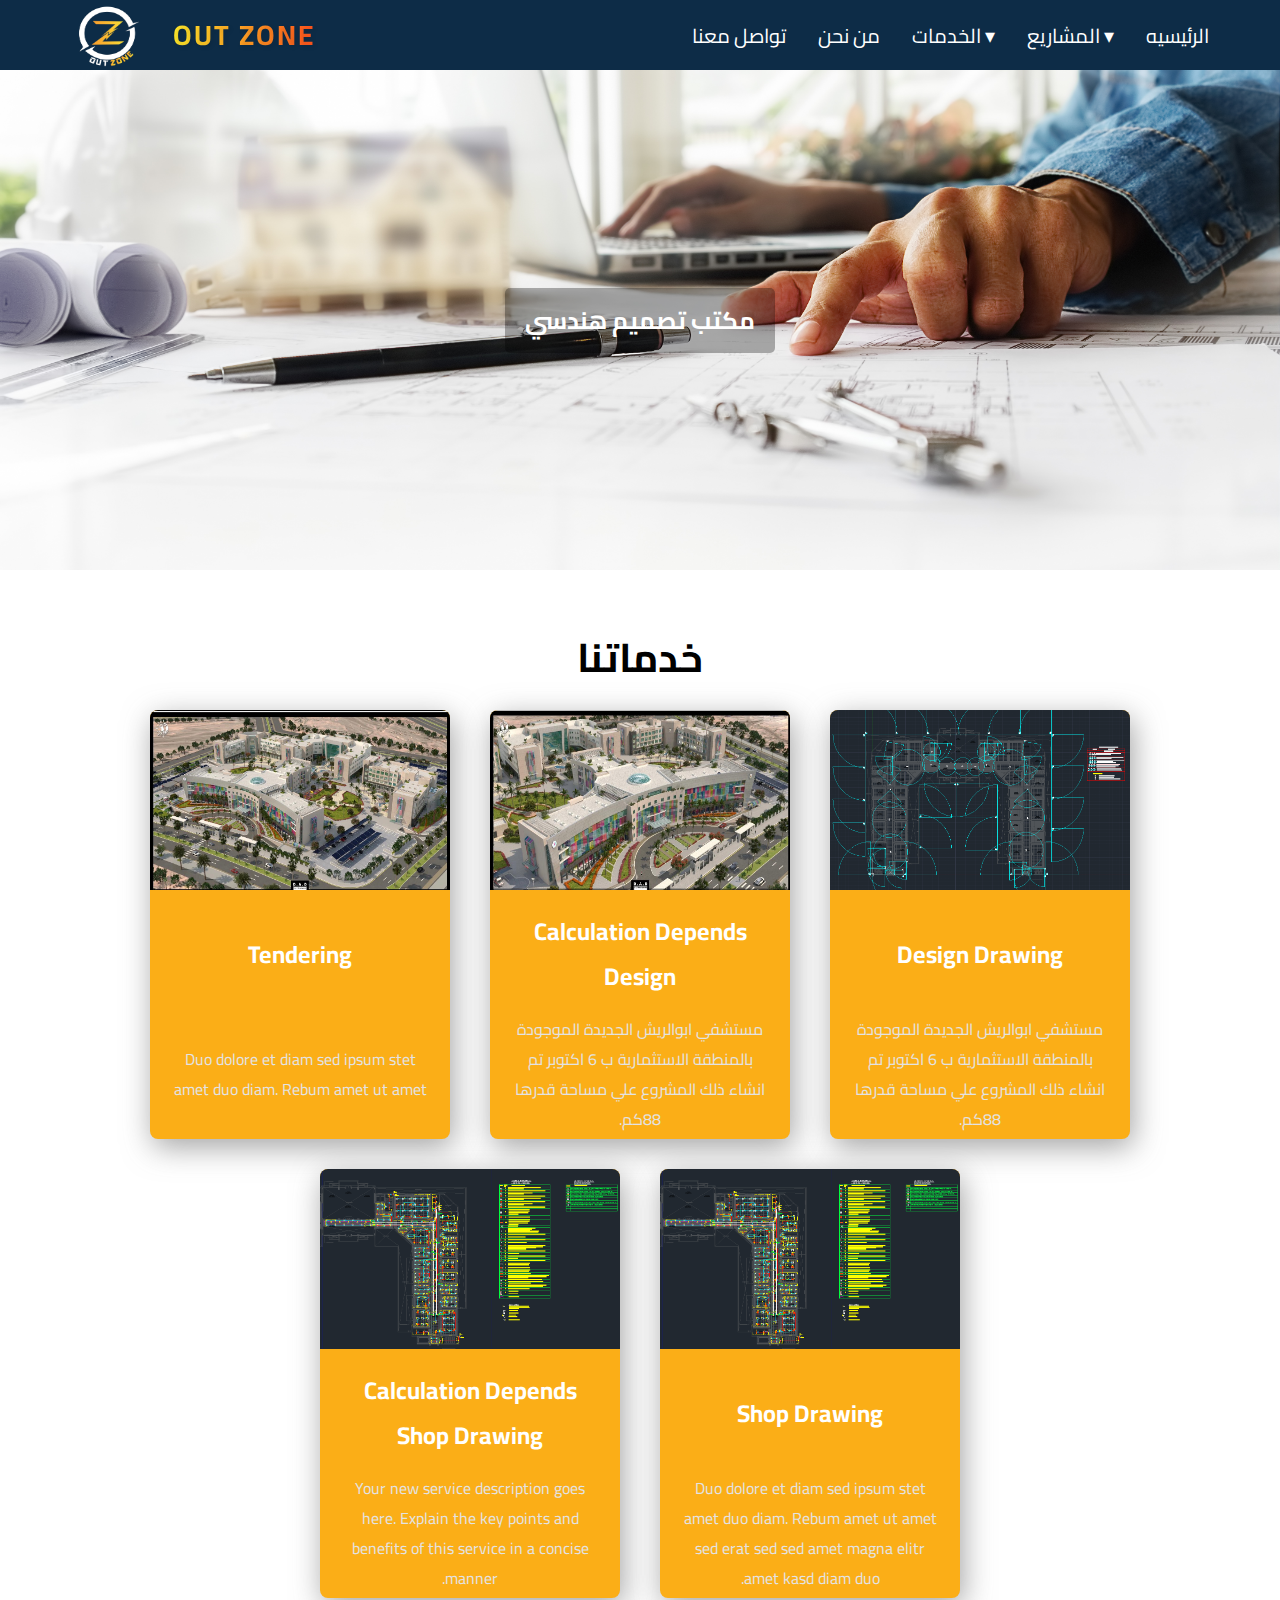
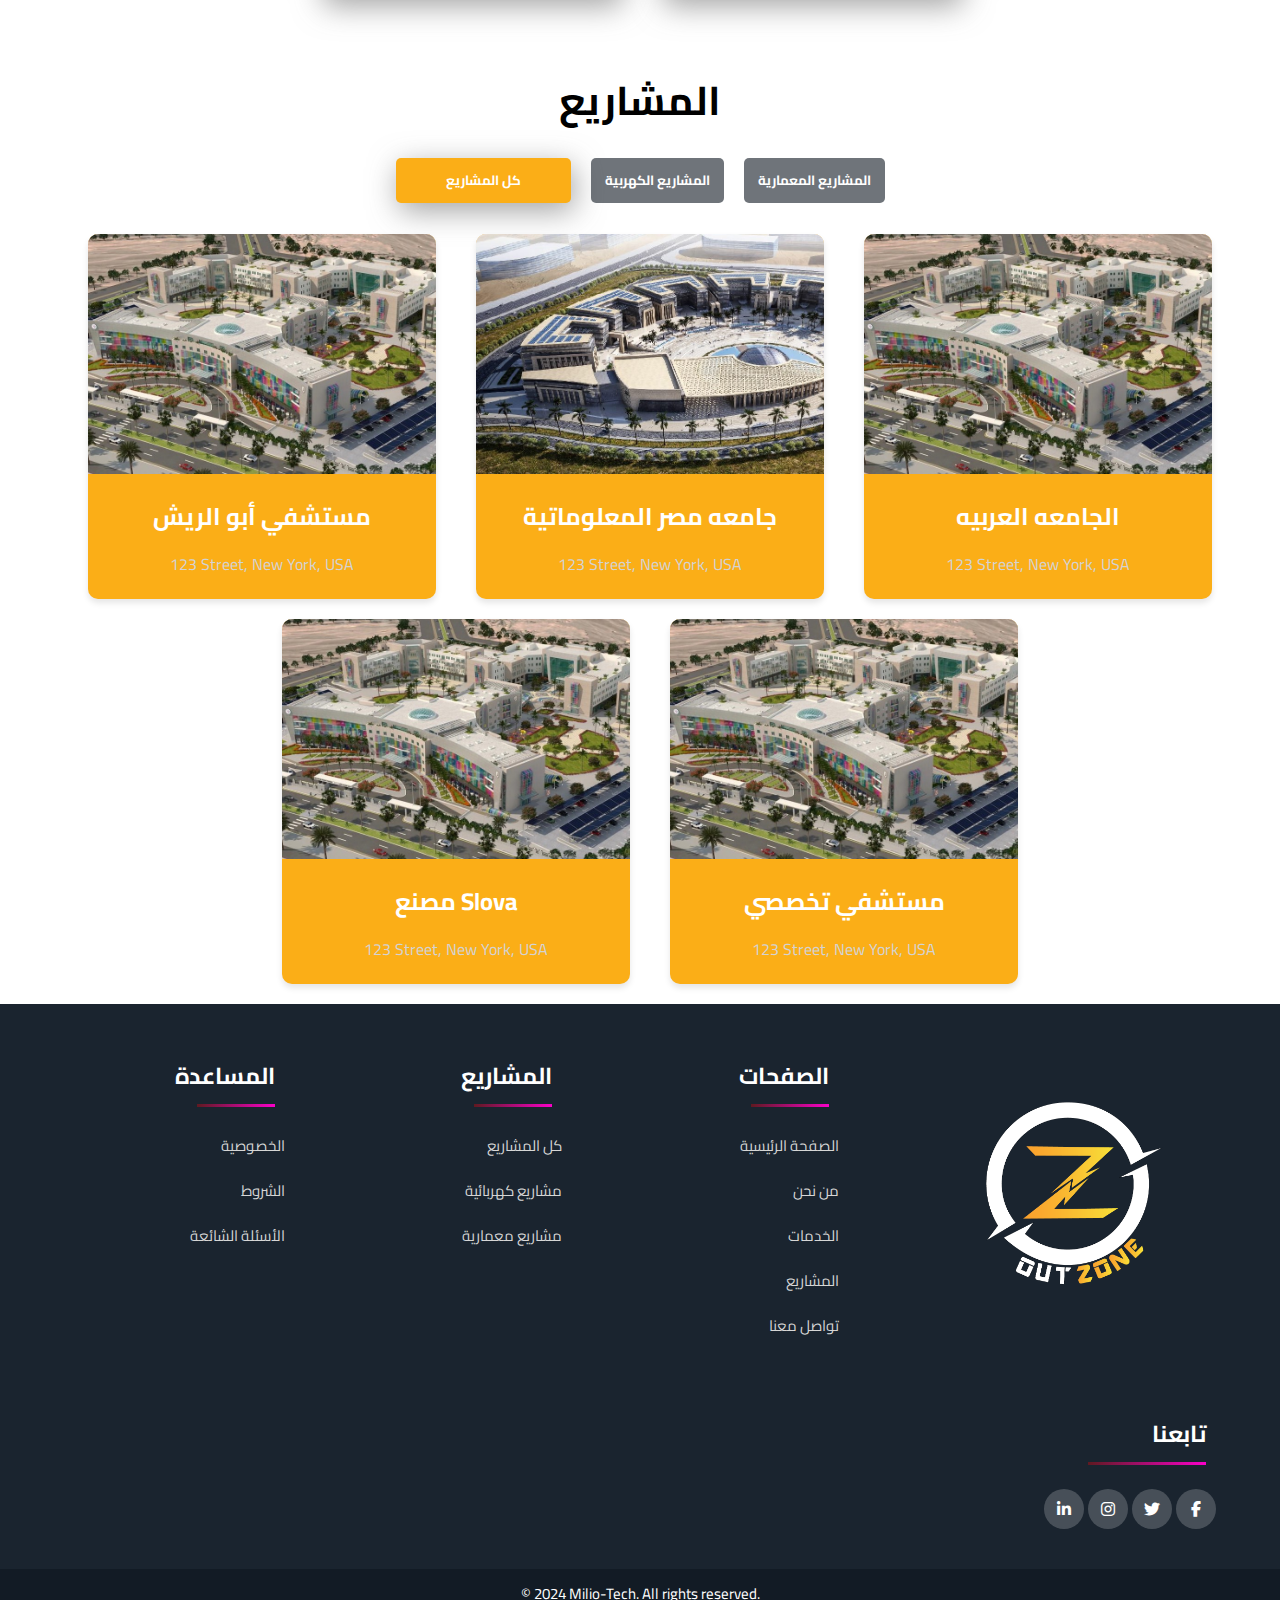
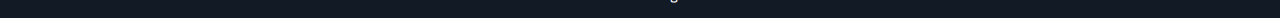
<file: public/index.html>
<!DOCTYPE html>
<html lang="en">

<head>
  <meta charset="UTF-8" />
  <meta name="viewport" content="width=device-width, initial-scale=1.0" />
  <link rel="stylesheet" href="style.css" />
  <link rel="stylesheet" href="footer.css" />

  <link href="https://fonts.googleapis.com/css2?family=Cairo:wght@200..1000&display=swap" rel="stylesheet" />
  <link rel="stylesheet" type="text/css"
    href="https://cdnjs.cloudflare.com/ajax/libs/font-awesome/6.6.0/css/all.min.css" />
  <title>مكتب هندسي</title>
</head>

<body>
  <header>
    <div class="container">
      <a href="#" class="logo">
        <img src="images/logo.png" alt="Logo" />
      </a>
      <a href="#" class="company-Name">
        <div>out zone</div>
      </a>

      <div class="menu-toggle" onclick="toggleMenu()">
        <span class="bar1"></span>
        <span class="bar2"></span>
        <span class="bar3"></span>
      </div>

      <nav>
        <ul id="menu">
          <li class="dropdown">
            <a href="Contact us/Contact-Us.html">تواصل معنا</a>
          </li>
          <li class="dropdown">
            <a href="About us/AboutUs.html">من نحن</a>
          </li>
          <li class="dropdown">
            <a href="#" class="dropdown-btn">
              الخدمات
              <span class="arrow">&#9662;</span>
            </a>
            <div class="dropdown-content">
              <a href="#">تصميم كهربي</a>
              <a href="#">تصميم معماري</a>
              <a href="#">تصميم هندسي</a>
            </div>
          </li>
          <li class="dropdown">
            <a href="projectTemplate/project.html" class="dropdown-btn">
              المشاريع
              <span class="arrow">&#9662;</span>
            </a>
            <div class="dropdown-content">
              <a href="#">مستشفى ابو الريش</a>
              <a href="#">مبنى سكني 1</a>
              <a href="#">فيلا القاهره</a>
            </div>
          </li>
          <li><a href="index.html">الرئيسيه</a></li>
        </ul>
      </nav>
    </div>
  </header>

  <div class="scroll-container">
    <div class="scroll-item" style="background-image: url('images/hands-engineer.jpg')">
      <p class="text">مكتب تصميم هندسي</p>
    </div>
  </div>

  <div class="AboAlaa">
    <div class="service-title">
      <h1>خدماتنا</h1>
    </div>
    <section class="our-services">
      <div class="service">
        <img src="images/3.01.png" alt="Design Drawing" />
        <div class="head-service-title">
          <h3>Design Drawing</h3>
        </div>
        <div class="height">
          <p>
            مستشفي ابوالريش الجديدة الموجودة بالمنطقة الاستثمارية ب 6 اكتوبر
            تم انشاء ذلك المشروع علي مساحة قدرها 88كم.
          </p>
        </div>
      </div>
      <div class="service">
        <img src="images/181152-IMG-20210929-WA0002.jpg" alt="Calculation" />
        <div class="head-service-title">
          <h3>
            Calculation Depends
            <br />
            Design
          </h3>
        </div>
        <div class="height">
          <p>
            مستشفي ابوالريش الجديدة الموجودة بالمنطقة الاستثمارية ب 6 اكتوبر
            تم انشاء ذلك المشروع علي مساحة قدرها 88كم.
          </p>
        </div>
      </div>
      <div class="service">
        <img src="images/180340-IMG-20210929-WA0001.jpg" alt="Tendering" />
        <div class="head-service-title">
          <h3>Tendering</h3>
        </div>
        <div class="height">
          <p>
            Duo dolore et diam sed ipsum stet amet duo diam. Rebum amet ut
            amet
          </p>
        </div>
      </div>
    </section>
    <section class="our-services">
      <div class="service">
        <img src="images/4.01.png" alt="Shop Drawing" />
        <div class="head-service-title">
          <h3>Shop Drawing</h3>
        </div>
        <div class="height">
          <p>
            Duo dolore et diam sed ipsum stet amet duo diam. Rebum amet ut
            amet sed erat sed sed amet magna elitr amet kasd diam duo.
          </p>
        </div>
      </div>
      <div class="service">
        <img src="images/4.01.png" alt="Calculation depends shop drawing" />
        <div class="head-service-title">
          <h3>
            Calculation Depends
            <br />
            Shop Drawing
          </h3>
        </div>
        <div class="height">
          <p>
            Your new service description goes here. Explain the key points and
            benefits of this service in a concise manner.
          </p>
        </div>
      </div>
    </section>
  </div>

  <div class="belal">
    <div class="project-title">
      <h1>المشاريع</h1>
    </div>
    <div class="project-gallery">
      <div class="filter-menu">
        <button class="filter-btn active" data-filter="all">
          كل المشاريع
        </button>
        <button class="filter-btn" data-filter="Electrical-projects">
          المشاريع الكهربية
        </button>
        <button class="filter-btn" data-filter="Architectural-projects">
          المشاريع المعمارية
        </button>
      </div>
      <div class="projects">
        <div class="project" data-category="Electrical-projects">
          <div class="container">
            <img src="images/image.jpg" alt="Electrical-projects" />
          </div>
          <div class="project-info">
            <h3>مستشفي أبو الريش</h3>
            <p>123 Street, New York, USA</p>
          </div>
        </div>
        <div class="project" data-category="Electrical-projects">
          <div class="container">
            <img src="images/project-EUI.jpeg" alt="Electrical-projects" />
          </div>
          <div class="project-info">
            <h3>جامعه مصر المعلوماتية</h3>
            <p>123 Street, New York, USA</p>
          </div>
        </div>
        <div class="project" data-category="Electrical-projects">
          <div class="container">
            <img src="images/image.jpg" alt="Electrical-projects" />
          </div>
          <div class="project-info">
            <h3>الجامعه العربيه</h3>
            <p>123 Street, New York, USA</p>
          </div>
        </div>
        <div class="project" data-category="Electrical-projects">
          <div class="container">
            <img src="images/image.jpg" alt="Electrical-projects" />
          </div>
          <div class="project-info">
            <h3>مصنع Slova</h3>
            <p>123 Street, New York, USA</p>
          </div>
        </div>
        <div class="project" data-category="Electrical-projects">
          <div class="container">
            <img src="images/image.jpg" alt="Electrical-projects" />
          </div>
          <div class="project-info">
            <h3>مستشفي تخصصي</h3>
            <p>123 Street, New York, USA</p>
          </div>
        </div>
      </div>
    </div>
  </div>

  <section class="footer">
    <!-- Logo and description -->
    <div class="footer-content">
      <div class="logo-container">
        <a href="index.html">
          <img src="images/logo.png" alt="logo" />
        </a>
      </div>
    </div>

    <!-- Pages section -->
    <div class="footer-content">
      <h4>الصفحات</h4>
      <li><a href="index.html">الصفحة الرئيسية</a></li>
      <li><a href="About us/AboutUs.html">من نحن</a></li>
      <li><a href="index.html">الخدمات</a></li>
      <li><a href="projectTemplate/project.html">المشاريع</a></li>
      <li><a href="Contact us/Contact-Us.html">تواصل معنا</a></li>
    </div>

    <!-- Project section -->
    <div class="footer-content">
      <h4>المشاريع</h4>
      <li><a href="#">كل المشاريع</a></li>
      <li><a href="#">مشاريع كهربائية</a></li>
      <li><a href="#">مشاريع معمارية</a></li>
    </div>

    <!-- Help section -->
    <div class="footer-content">
      <h4>المساعدة</h4>
      <li><a href="#">الخصوصية</a></li>
      <li><a href="#">الشروط</a></li>
      <li><a href="#">الأسئلة الشائعة</a></li>
    </div>

    <!-- Follow Us Section -->
    <div class="footer-content">
      <div class="social-links">
        <h4>تابعنا</h4>
        <a href="#"><i class="fab fa-facebook-f"></i></a>
        <a href="#"><i class="fab fa-twitter"></i></a>
        <a href="#"><i class="fab fa-instagram"></i></a>
        <a href="#"><i class="fab fa-linkedin-in"></i></a>
      </div>
    </div>
  </section>
  <script src="file.js"></script>
  <!-- <script src="script.js"></script> -->
  <script src="script_project.js"></script>
</body>
<footer>
  <p>&copy; 2024 Milio-Tech. All rights reserved.</p>
</footer>

</html>
</file>
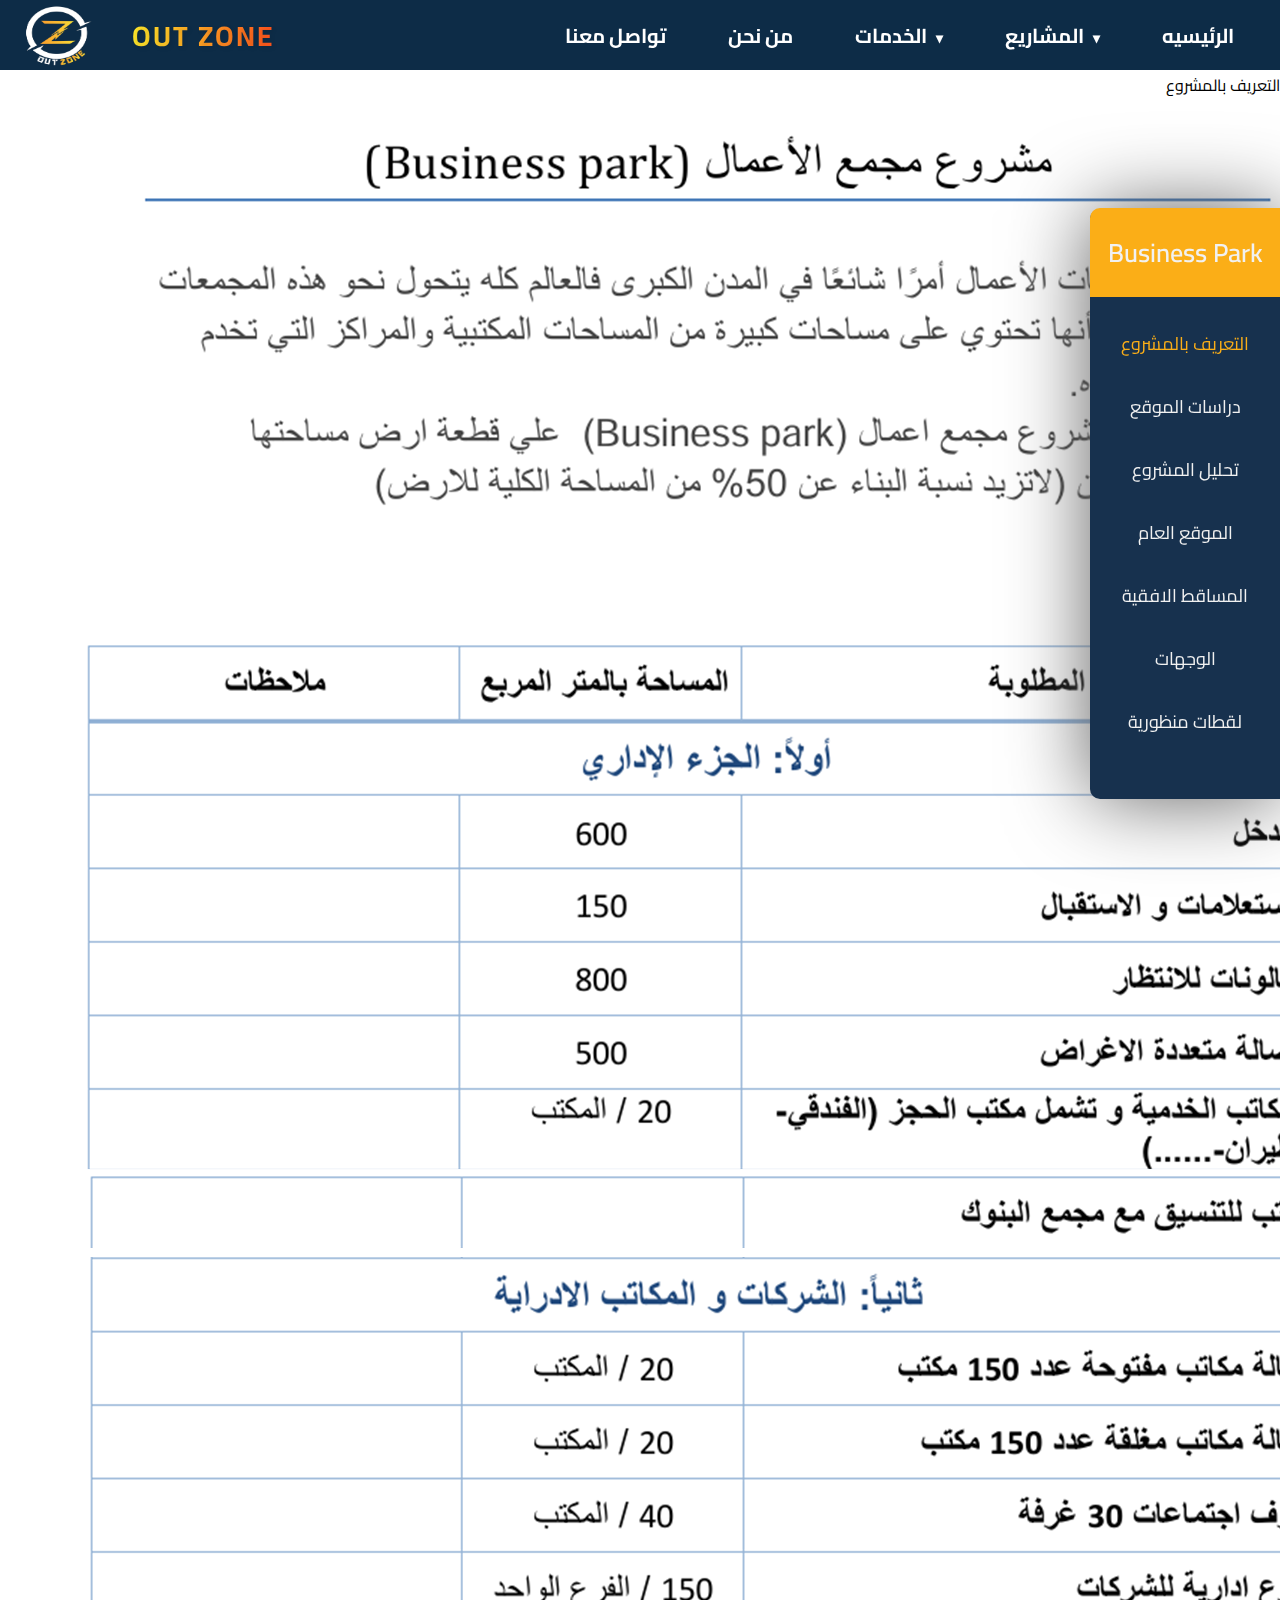
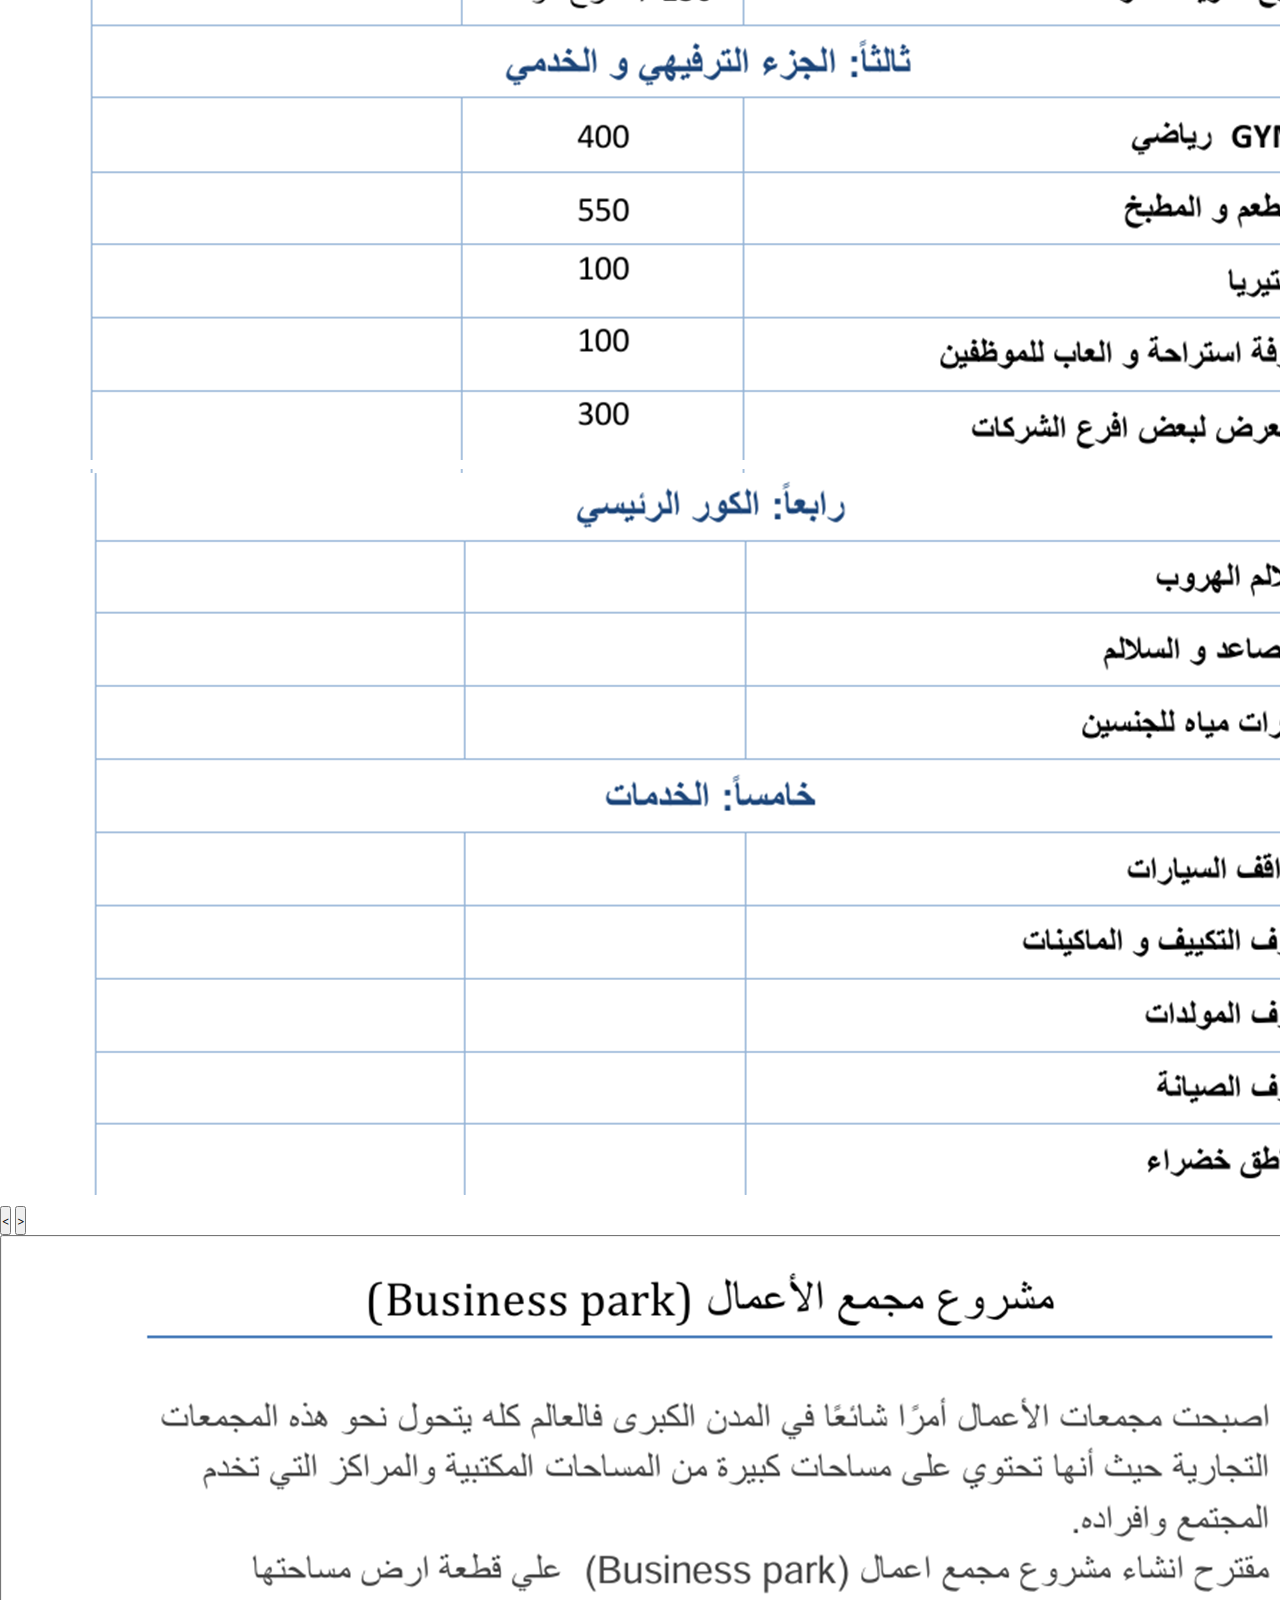
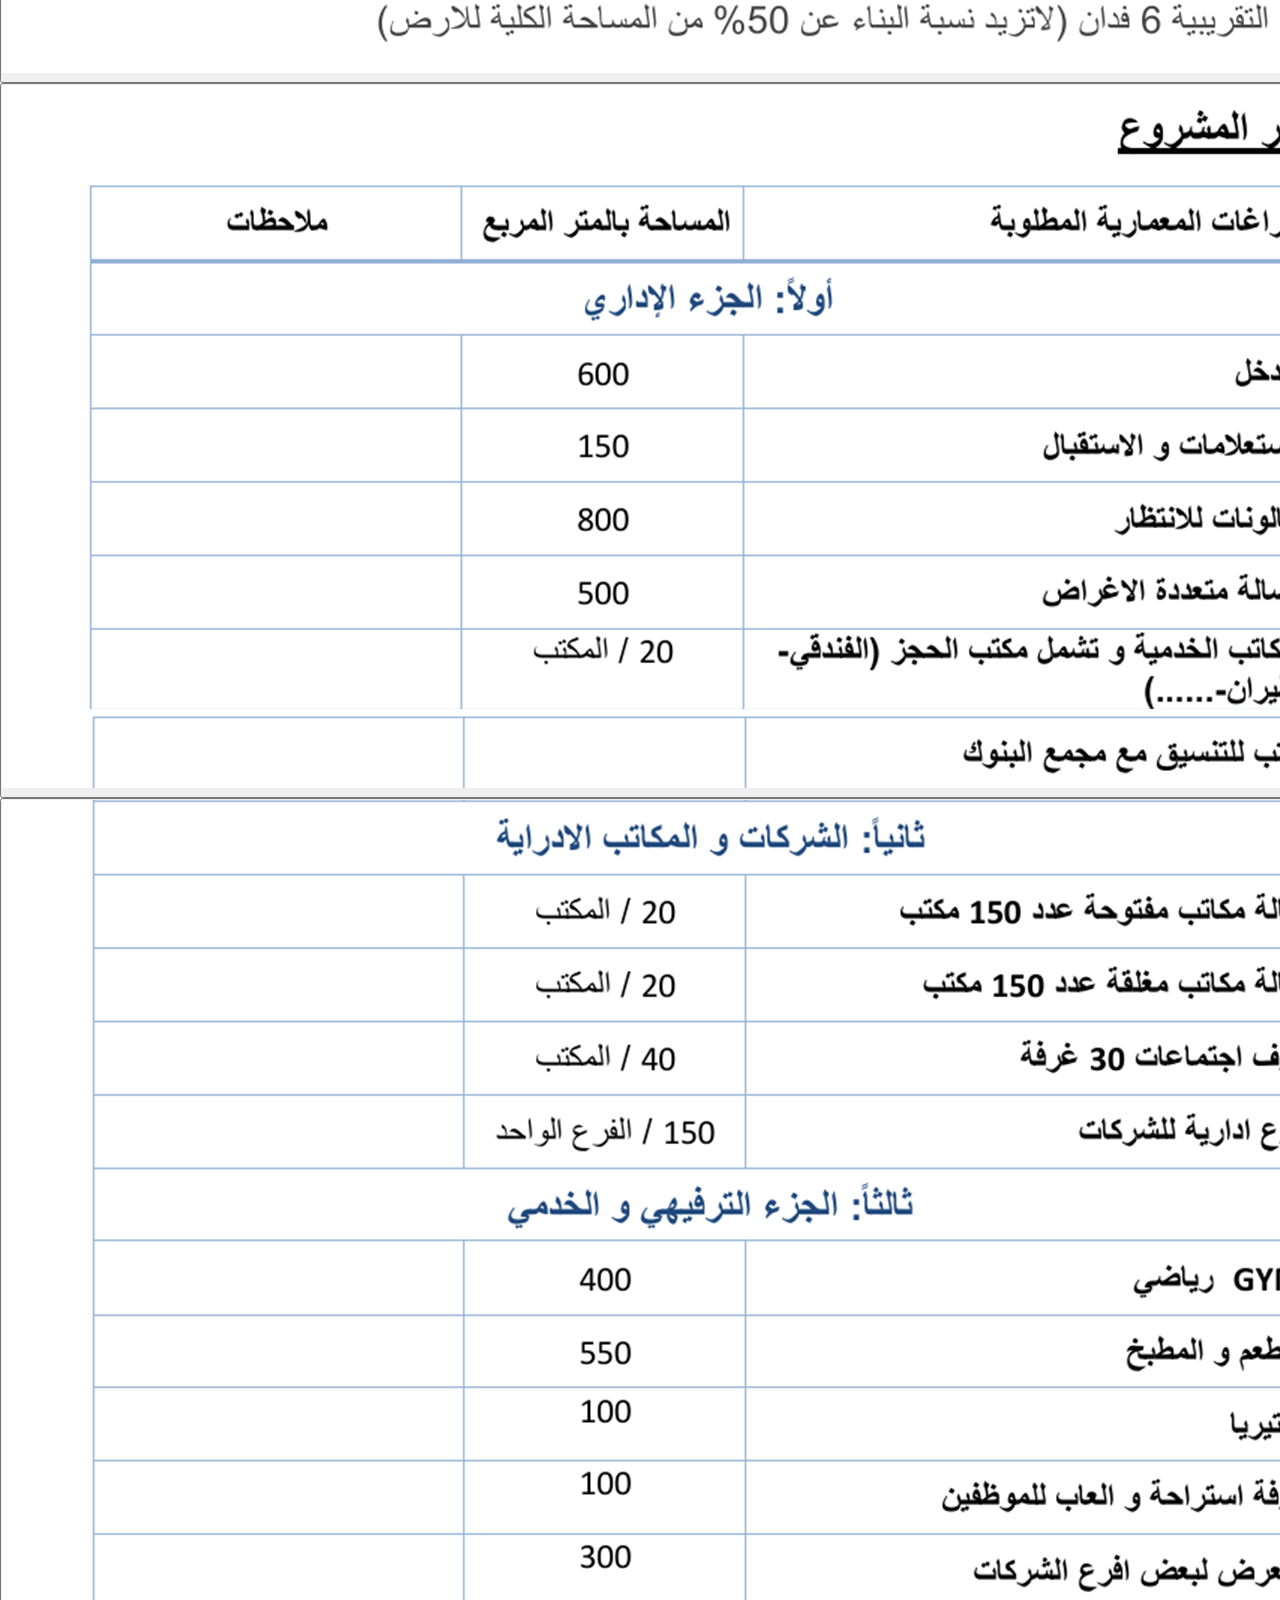
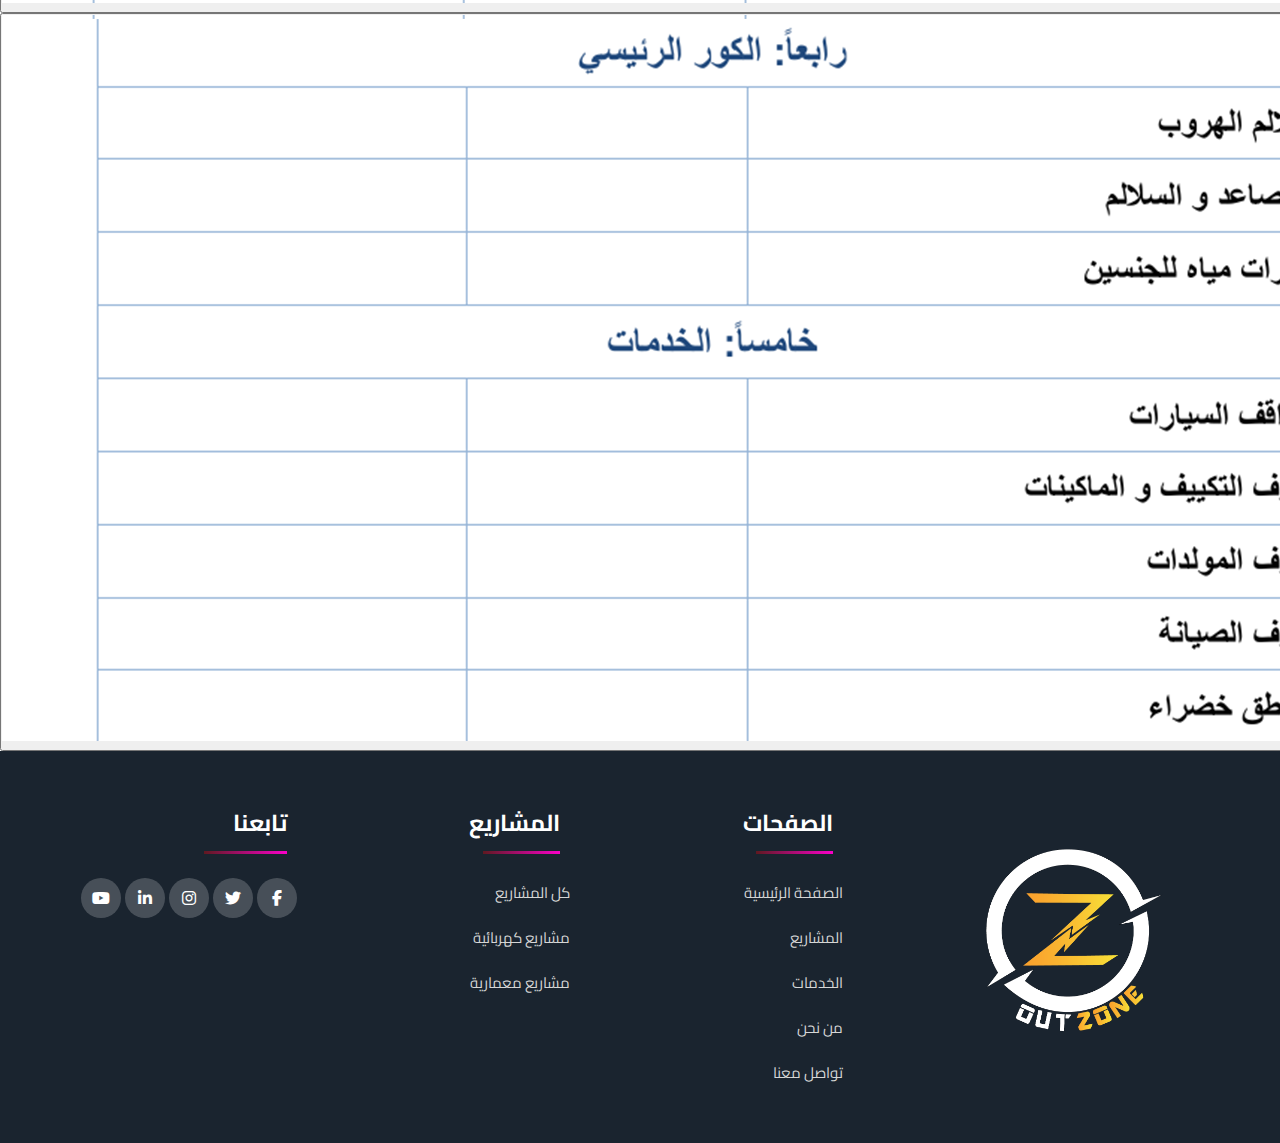
<file: projectTemplate/Arch Projects/bussiness-park.html>
<!DOCTYPE html>
<html lang="en">

<head>
    <meta charset="UTF-8" />
    <meta name="viewport" content="width=device-width, initial-scale=1.0" />

    <link rel="stylesheet" href="../../footer.css" />
    <link rel="stylesheet" href="../../style.css" />
    <link rel="stylesheet" href="../sidenavArch.css" />
    <link rel="stylesheet" href="../project.css" />

    <link href="https://fonts.googleapis.com/css2?family=Cairo:wght@200..1000&display=swap" rel="stylesheet" />
    <link rel="stylesheet" type="text/css"
        href="https://cdnjs.cloudflare.com/ajax/libs/font-awesome/6.6.0/css/all.min.css" />
    <title>Business Park</title>
    <link rel="icon" type="image/x-icon" href="../../images/32x32 px.svg">
</head>

<body>
    <header>
        <div class="container">
            <a href="../../index.html" class="logo">
                <img src="../../images/logo.png" alt="Logo" />
            </a>
            <a href="../../index.html" class="company-Name">
                <div>out zone</div>
            </a>

            <div class="menu-toggle" onclick="toggleMenu()">
                <span class="bar1"></span>
                <span class="bar2"></span>
                <span class="bar3"></span>
            </div>

            <nav>
                <ul id="menu">
                    <li class="dropdown">
                        <a href="../../Contact us/Contact-Us.html">تواصل معنا</a>
                    </li>
                    <li class="dropdown">
                        <a href="../../About us/AboutUs.html">من نحن</a>
                    </li>
                    <li class="dropdown">
                        <a class="dropdown-btn">
                            الخدمات
                            <span class="arrow">&#9662;</span>
                        </a>
                        <div class="dropdown-content">
                            <a>Design drawing (LC&LV)</a>
                            <a>Shop Drawing (LC&LV)</a>
                            <a>Architectural design 2d&3d</a>
                            <a>Exterior Design (design&shop drawing)</a>
                            <a>Interior Design (design&shop drawing)</a>
                        </div>
                    </li>
                    <li class="dropdown">
                        <a class="dropdown-btn">
                            المشاريع
                            <span class="arrow">&#9662;</span>
                        </a>
                        <div class="dropdown-content">
                            <a href="../Elec Projects/AboElriesh.html">مستشفى ابو الريش</a>
                            <a href="../Elec Projects/مسشتفى التخصصي .html ">مستشفي تخصصي</a>
                            <a href="../Elec Projects/جامعة مصر المعلوماتية EUI.html">جامعة مصر المعلوماتية EUI</a>
                            <a href="../Elec Projects/الجامعة العربية.html">الجامعة العربية</a>
                            <a href="../Elec Projects/Savola.html">مصنع Solva</a>
                            <a href="../Elec Projects/Office Building.html">Office building</a>
                            <a href="مشروع إداري تجاري سكني.html">مشروع إداري تجاري سكني</a>
                            <a href="bussiness-park.html">Bussiness park</a>
                            <a href="Kitchen-studio-interior.html">Kitchen interior Design</a>
                            <a href="Living-Room.html">Living Room</a>

                        </div>
                    </li>
                    <li><a href="../../index.html">الرئيسيه</a></li>
                </ul>
            </nav>
        </div>
    </header>

    <!-- Side Navigation -->
    <div class="sidenav" >
        <h1>Business Park</h1>
        <div>
            <a href="#home" class="nav-link active" data-content="definition" dir="rtl">
                التعريف بالمشروع
            </a>
        </div>
        <a href="#services" class="nav-link" data-content="derasa-elmashro3" dir="rtl">
            دراسات الموقع
        </a>
        <a href="#structure-system" class="nav-link" data-content="structure-system" dir="rtl">
            تحليل المشروع
        </a>
        <a href="#clients" class="nav-link" data-content="general-location" dir="rtl">
            الموقع العام
        </a>
        <a href="#contacts" class="nav-link" data-content="plan" dir="rtl">
         المساقط الافقية
        </a>
        <a href="#elwaghat" class="nav-link" data-content="elwaghat" dir="rtl">
             الوجهات
          </a>
          <a href="#laqtat-manzoria" class="nav-link" data-content="laqtat-manzoria" dir="rtl">
            لقطات منظورية
         </a>

    </div>
    <button id="sidenavToggle" class="sidenav-toggle">&#9664;</button>
    
    <!--! ========================================================================== -->
    <!--! ========================= التعريف بالمشروع =========================== -->
    <!--! ========================================================================== -->
    <div id="definition" class="content-section active">
        <!------------------- التعريف بالمشروع  ------------------->
        <div class="project-type-name" dir="rtl" >التعريف بالمشروع</div>
        <div class="slider1">
            <!------------ slider class contain (list , img , dots) ------------ >

        <!------------------------------------- List of Images ------------------------------------->
            <div class="list">
                <div class="item">
                    <img src="../imges/Arch Images/bussiness-park/pesniss-park_01_02.png" alt="" />
                </div>

                <div class="item">
                    <img src="../imges/Arch Images/bussiness-park/pesniss-park_01_03.png" alt="" />
                </div>
                <div class="item">
                    <img src="../imges/Arch Images/bussiness-park/pesniss-park_01_04.png" alt="" />
                </div>
                <div class="item">
                    <img src="../imges/Arch Images/bussiness-park/pesniss-park_01_05.png" alt="" />
                </div>           
            </div>


            <!------------------------------------- prev & next switch ------------------------------------->
            <div class="buttons">
                <button id="prev1"><</button>
                <button id="next1">></button>
            </div>
            <!------------------------------------- Dots ------------------------------------>
            <ul class="dots1">
                <li class="active"></li>
                <li></li>
                <li></li>
                <li></li>
            </ul>
        </div>


        <div class="carousel-indicators1">
            <button type="button" class="active">
                <img src="../imges/Arch Images/bussiness-park/pesniss-park_01_02.png" alt="slide1" />
            </button>
            <button type="button">
                <img src="../imges/Arch Images/bussiness-park/pesniss-park_01_03.png" alt="slide2" />
            </button>
            <button type="button">
                <img src="../imges/Arch Images/bussiness-park/pesniss-park_01_04.png" alt="slide3" />
            </button>
            <button type="button">
                <img src="../imges/Arch Images/bussiness-park/pesniss-park_01_05.png" alt="slide4" />
            </button>            
        </div>
        <!-------------------------------------------------------->
    </div>
    
    <!--! ========================================================================== -->
    <!--! ========================= دراسة الموقع =========================== -->
    <!--! ========================================================================== -->
    <div id="derasa-elmashro3" class="content-section">
        <!------------------- دراسة الموقع   ------------------->
        <div class="project-type-name" dir="rtl">دراسات الموفع </div>
        <div class="slider2">
            <!------------ slider class contain (list , img , dots) ------------ >

     <!------------------- List of Images ------------------->
            <div class="list">
                <div class="item">
                    <img src="../imges/Arch Images/bussiness-park/2.png" alt="" />
                </div>               
                <div class="item">
                    <img src="../imges/Arch Images/bussiness-park/33_02.png" alt="" />
                </div>               
            </div>

            <!------------------------------------- prev & next switch ------------------------------------->
            <div class="buttons">
                <button id="prev2"><</button>
                <button id="next2">></button>
            </div>
            <!------------------------------------- Dots ------------------------------------>
            <ul class="dots2">
                <li class="active"></li>
                <li></li>
            </ul>
        </div>


        <div class="carousel-indicators2">
            <button type="button" class="active">
                <img src="../imges/Arch Images/bussiness-park/2.png" alt="slide1" />
            </button>         
            <button type="button" class="active">
                <img src="../imges/Arch Images/bussiness-park/33_02.png" alt="slide2" />
            </button>         
        </div>
    </div>

    <!--! ========================================================================== -->
    <!--! ========================= تحليل المشروع =========================== -->
    <!--! ========================================================================== -->
    <div id="structure-system" class="content-section">
        <!------------------- تحليل المشروع  ------------------->
    <div class="project-type-name" dir="rtl">تحليل المشروع</div>
    <div class="slider5">
        <!------------ slider class contain (list , img , dots) ------------ >

  <!------------------- List of Images ------------------->
        <div class="list">
            <div class="item">
                <img src="../imges/Arch Images/bussiness-park/2_01.png" alt="" />                   
            </div>              
        </div>

        <!------------------------------------- prev & next switch ------------------------------------->
        <div class="buttons">
            <button id="prev5"><</button>
            <button id="next5">></button>
        </div>
        <!------------------------------------- Dots ------------------------------------>
        <ul class="dots5">
            <li class="active"></li>         
        </ul>
    </div>

        <div class="carousel-indicators5">
            <button type="button" class="active">
                <img src="../imges/Arch Images/bussiness-park/2_01.png" alt="slide1" />
            </button>
            
        </div>
    </div>
    <!--! ========================================================================== -->
    <!--! ========================= الموقع العام =========================== -->
    <!--! ========================================================================== -->
    <div id="general-location" class="content-section">
        <!------------------- الموفع العام  ------------------->
        <div class="project-type-name" dir="rtl">الموقع العام</div>
        <div class="slider3">
            <!------------ slider class contain (list , img , dots) ------------ >
 
      <!------------------- List of Images ------------------->
            <div class="list">
                <div class="item">
                    <img src="../imges/Arch Images/bussiness-park/4.jpg" alt="" />
                   
                </div>            
            </div>

            <!------------------------------------- prev & next switch ------------------------------------->
            <div class="buttons">
                <button id="prev3"><</button>
                <button id="next3">></button>
            </div>
            <!------------------------------------- Dots ------------------------------------>
            <ul class="dots3">
                <li class="active"></li>
            </ul>
        </div>


        <div class="carousel-indicators3">
            <button type="button" class="active">
                <img src="../imges/Arch Images/مشروع إداري تجاري سكني/دراسة المشروع.jpg" alt="slide1" />
            </button>         
        </div>


    </div>

    <!--! ========================================================================== -->
    <!--! ========================= المساقط الأفقية =========================== -->
    <!--! ========================================================================== -->
    <div id="plan" class="content-section">
        <!------------------- المساقط الافقية  ------------------->
        <div class="project-type-name" dir="rtl">المساقط الأفقية </div>
        <div class="slider4">
            <!------------ slider class contain (list , img , dots) ------------ >
 
      <!------------------- List of Images ------------------->
            <div class="list">
                <div class="item">
                    <img src="../imges/Arch Images/bussiness-park/2_03.png" alt="" />                   
                </div>
                <div class="item">
                    <img src="../imges/Arch Images/bussiness-park/2_04.png" alt="" />                   
                </div>           
            </div>

            <!------------------------------------- prev & next switch ------------------------------------->
            <div class="buttons">
                <button id="prev4"><</button>
                <button id="next4">></button>
            </div>
            <!------------------------------------- Dots ------------------------------------>
            <ul class="dots4">
                <li class="active"></li>
                <li></li>             
            </ul>
        </div>

        <div class="carousel-indicators4">
            <button type="button" class="active">
                <img src="../imges/Arch Images/bussiness-park/2_03.png" alt="slide1" />
            </button>
            <button type="button" >
                <img src="../imges/Arch Images/bussiness-park/2_04.png" alt="slide2" />
            </button>         
        </div>
       
    </div>

    <!--! ========================================================================== -->
    <!--! =========================  الوجهات =========================== -->
    <!--! ========================================================================== -->

    <div id="elwaghat" class="content-section">
        <!------------------- النظام الانشائي  ------------------->
        <div class="project-type-name" dir="rtl" >الوجهات </div>
        <div class="slider6">
            <!------------ slider class contain (list , img , dots) ------------ >
 
      <!------------------- List of Images ------------------->
            <div class="list">
                <div class="item">
                    <img src="../imges/Arch Images/bussiness-park/10.jpg" alt="" />
                    <div class="text-container">
                        <p dir="rtl">
                        الوجهة الرئيسية     
                        </p> 
                    </div>
                </div>
                <div class="item">
                    <img src="../imges/Arch Images/bussiness-park/10.2.jpg" alt="" />
                    <div class="text-container">
                        <p dir="rtl">
                        الوجهة الفرعية     
                        </p>
                    </div>
                </div>
                
            </div>

        <!------------------------------------- prev & next switch ------------------------------------->
        <div class="buttons">
            <button id="prev6"><</button>
            <button id="next6">></button>
        </div>
        <!------------------------------------- Dots ------------------------------------>
        <ul class="dots6">
            <li class="active"></li>         
            <li></li>         
        </ul>
    </div>

        <div class="carousel-indicators6">
            <button type="button" class="active">
                <img src="../imges/Arch Images/bussiness-park/10.jpg" alt="slide1" />
            </button>
            <button type="button" class="active">
                <img src="../imges/Arch Images/bussiness-park/10.2.jpg" alt="slide2" />
            </button>    
        </div>
    </div>
    <!--! ========================================================================== -->
    <!--! =========================  لقطات منظورية =========================== -->
    <!--! ========================================================================== -->
    
    <div id="laqtat-manzoria" class="content-section">
        <!-------------------  لقطات منظورية  ------------------->
        <div class="project-type-name" dir="rtl">لقطات منظورية</div>
        <div class="slider7">
            <!------------ slider class contain (list , img , dots) ------------ >
 
      <!------------------- List of Images ------------------->
            <div class="list">
                <div class="item">
                    <img src="../imges/Arch Images/bussiness-park/5.jpg" alt="" />  
                </div>
                <div class="item">
                    <img src="../imges/Arch Images/bussiness-park/6.jpg" alt="" />   
                </div>
                <div class="item">
                    <img src="../imges/Arch Images/bussiness-park/7.jpg" alt="" />  
                </div>
                <div class="item">
                    <img src="../imges/Arch Images/bussiness-park/7.2.jpg" alt="" />
                </div>
                <div class="item">
                    <img src="../imges/Arch Images/bussiness-park/8.jpg" alt="" />
                </div>
                <div class="item">
                    <img src="../imges/Arch Images/bussiness-park/9.png" alt="" />
                </div>
            </div>
        <!------------------------------------- prev & next switch ------------------------------------->
        <div class="buttons">
            <button id="prev7"><</button>
            <button id="next7">></button>
        </div>
            <!------------------------------------- Dots ------------------------------------>
            <ul class="dots7">
                <li class="active"></li>
                <li></li>
                <li></li>
                <li></li>
                <li></li>          
            </ul>
        </div>

        <div class="carousel-indicators7">
            <button type="button" class="active">
                <img src="../imges/Arch Images/bussiness-park/5.jpg" alt="slide1" />
            </button>
            <button type="button" >
                <img src="../imges/Arch Images/bussiness-park/6.jpg" alt="slide2" />
            </button>
            <button type="button">
                <img src="../imges/Arch Images/bussiness-park/7.jpg" alt="slide3" />
            </button>
            <button type="button" >
                <img src="../imges/Arch Images/bussiness-park/7.2.jpg" alt="slide4" />
            </button>
            <button type="button" >
                <img src="../imges/Arch Images/bussiness-park/8.jpg" alt="slide5" />
            </button>
            <button type="button" >
                <img src="../imges/Arch Images/bussiness-park/9.png" alt="slide6" />
            </button>
        </div>
    </div>
    
    <section class="footer">
        <!-- Logo and description -->
        <div class="footer-content">
            <div class="logo-container">
                <a href="../../index.html">
                    <img src="../../images/logo.png" alt="logo" />
                </a>
            </div>
        </div>

        <!-- Pages section -->
        <div class="footer-content">
            <h4>الصفحات</h4>
            <li><a href="../../index.html">الصفحة الرئيسية</a></li>
            <li><a href="../../projectTemplate/project.html">المشاريع</a></li>
            <li><a href="../../index.html">الخدمات</a></li>
            <li><a href="../../About us/AboutUs.html">من نحن</a></li>
            <li><a href="../../Contact us/Contact-Us.html">تواصل معنا</a></li>
        </div>

        <!-- Project section -->
        <div class="footer-content">
            <h4>المشاريع</h4>
            <li><a href="../../index.html">كل المشاريع</a></li>
            <li><a href="../../index.html">مشاريع كهربائية</a></li>
            <li><a href="../../index.html">مشاريع معمارية</a></li>
        </div>

        <!-- Follow Us Section -->
        <div class="footer-content">
            <div class="social-links">
                <h4>تابعنا</h4>
                <a href="https://www.facebook.com/profile.php?id=61564674100135&mibextid=ZbWKwL"><i class="fab fa-facebook-f"></i></a>
                <a href="https://x.com/OutzoneOz1"><i class="fab fa-twitter"></i></a>
                <a href="https://www.instagram.com/out.zoneoz1"><i class="fab fa-instagram"></i></a>
                <a href="https://www.linkedin.com/company/out-zone/"><i class="fab fa-linkedin-in"></i></a>
                <a href="https://www.youtube.com/@OutZone-t4k"><i class="fa-brands fa-youtube"></i></a>
            </div>
        </div>
    </section>
    <script src="../../file.js"></script>
    <!-- <script src="script.js"></script> -->
    <script src="../project.js"></script>
</body>
</html>
</file>
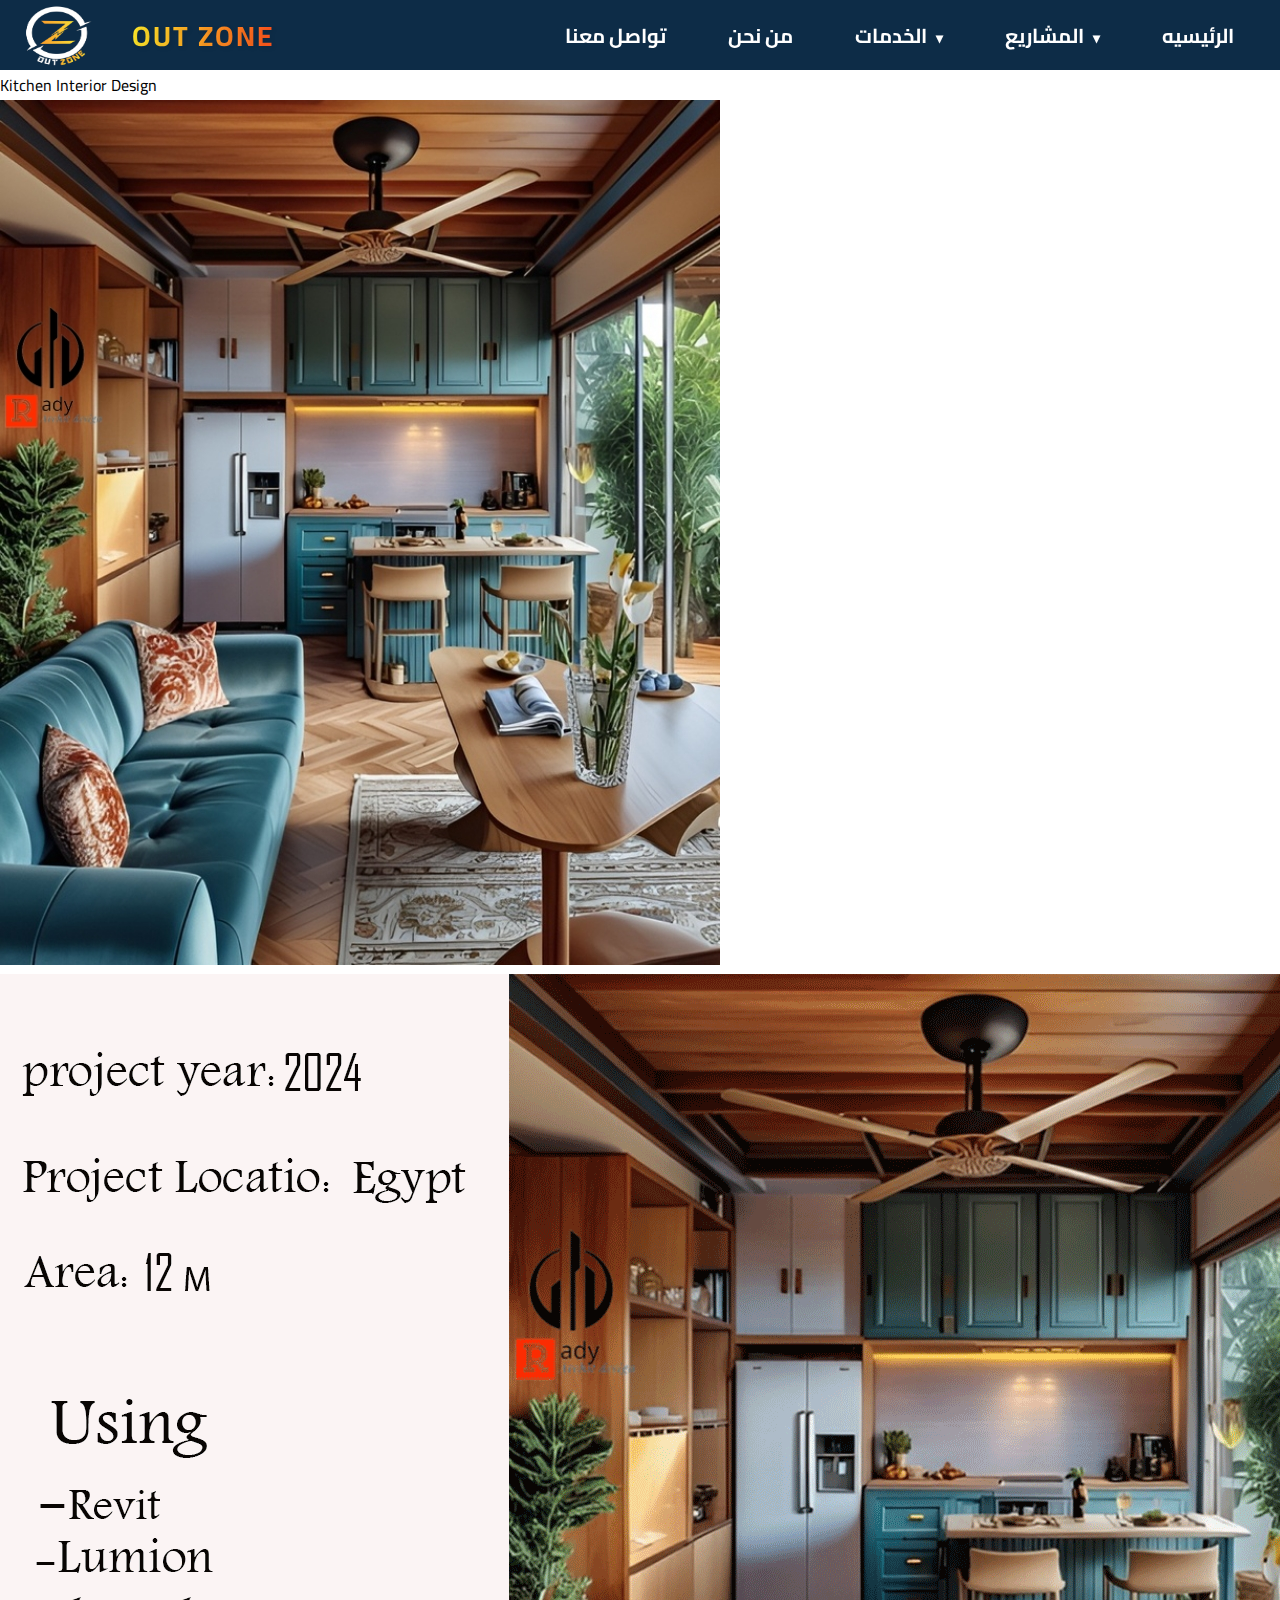
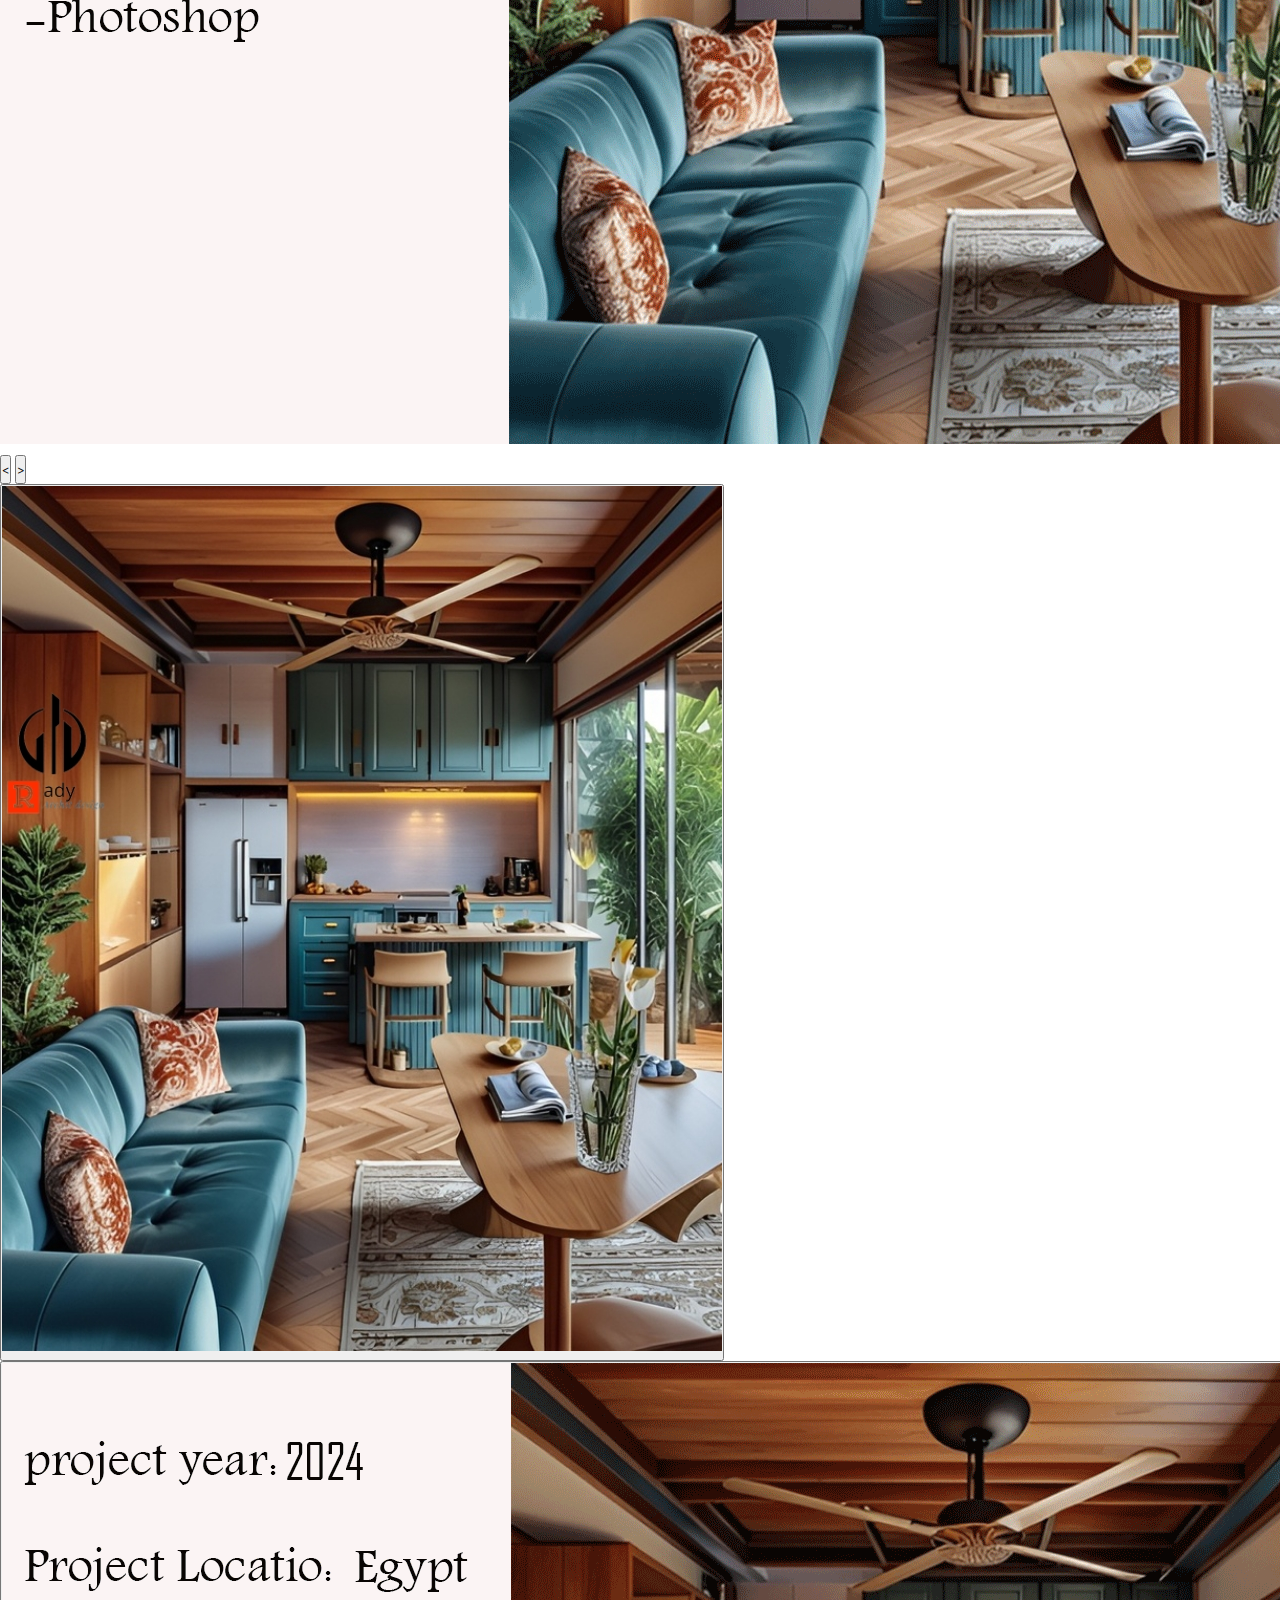
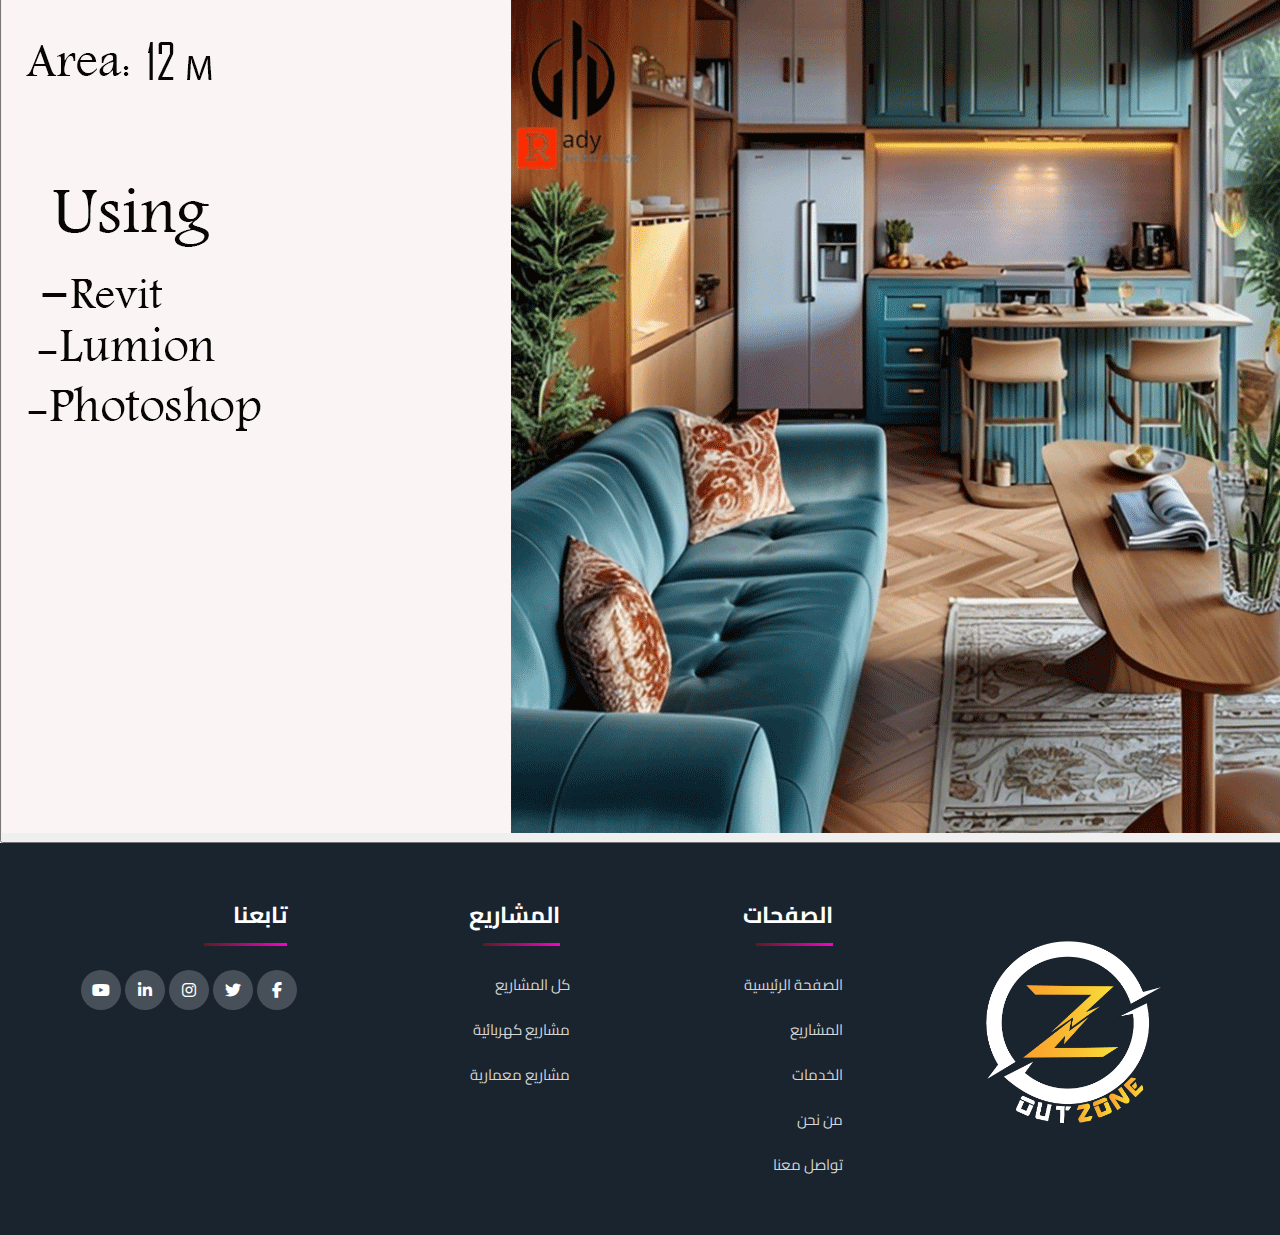
<file: projectTemplate/Arch Projects/Kitchen-studio-interior.html>
<!DOCTYPE html>
<html lang="en">

<head>
    <meta charset="UTF-8" />
    <meta name="viewport" content="width=device-width, initial-scale=1.0" />

    <link rel="stylesheet" href="../../footer.css" />
    <link rel="stylesheet" href="../../style.css" />
    <link rel="stylesheet" href="../sideNav.css" />
    <link rel="stylesheet" href="../project.css" />

    <link href="https://fonts.googleapis.com/css2?family=Cairo:wght@200..1000&display=swap" rel="stylesheet" />
    <link rel="stylesheet" type="text/css"
        href="https://cdnjs.cloudflare.com/ajax/libs/font-awesome/6.6.0/css/all.min.css" />
    <title>Kitchen Interior Design</title>
    <link rel="icon" type="image/x-icon" href="../../images/32x32 px.svg">
</head>

<body>
    <header>
        <div class="container">
            <a href="../../index.html" class="logo">
                <img src="../../images/logo.png" alt="Logo" />
            </a>
            <a href="../../index.html" class="company-Name">
                <div>out zone</div>
            </a>

            <div class="menu-toggle" onclick="toggleMenu()">
                <span class="bar1"></span>
                <span class="bar2"></span>
                <span class="bar3"></span>
            </div>

            <nav>
                <ul id="menu">
                    <li class="dropdown">
                        <a href="../../Contact us/Contact-Us.html">تواصل معنا</a>
                    </li>
                    <li class="dropdown">
                        <a href="../../About us/AboutUs.html">من نحن</a>
                    </li>
                    <li class="dropdown">
                        <a class="dropdown-btn">
                            الخدمات
                            <span class="arrow">&#9662;</span>
                        </a>
                        <div class="dropdown-content">
                            <a>Design drawing (LC&LV)</a>
                            <a>Shop Drawing (LC&LV)</a>
                            <a>Architectural design 2d&3d</a>
                            <a>Exterior Design (design&shop drawing)</a>
                            <a>Interior Design (design&shop drawing)</a>
                        </div>
                    </li>
                    <li class="dropdown">
                        <a class="dropdown-btn">
                            المشاريع
                            <span class="arrow">&#9662;</span>
                        </a>
                        <div class="dropdown-content">
                            <a href="../Elec Projects/AboElriesh.html">مستشفى ابو الريش</a>
                            <a href="../Elec Projects/مسشتفى التخصصي .html ">مستشفي تخصصي</a>
                            <a href="../Elec Projects/جامعة مصر المعلوماتية EUI.html">جامعة مصر المعلوماتية EUI</a>
                            <a href="../Elec Projects/الجامعة العربية.html">الجامعة العربية</a>
                            <a href="../Elec Projects/Savola.html">مصنع Solva</a>
                            <a href="../Elec Projects/Office Building.html">Office building</a>
                            <a href="مشروع إداري تجاري سكني.html">مشروع إداري تجاري سكني</a>
                            <a href="bussiness-park.html">Bussiness park</a>
                            <a href="Kitchen-studio-interior.html">Kitchen interior Design</a>
                            <a href="Living-Room.html">Living Room</a>
                        </div>
                    </li>
                    <li><a href="../../index.html">الرئيسيه</a></li>
                </ul>
            </nav>
        </div>
    </header>

    
    <!--! ========================================================================== -->
    <!--! ========================= التعريف بالمشروع =========================== -->
    <!--! ========================================================================== -->
    <div id="shop-drowing" class="content-section active">
        <!------------------- التعريف بالمشروع  ------------------->
        <div class="project-type-name" > Kitchen Interior Design </div>
        <div class="slider1">
            <!------------ slider class contain (list , img , dots) ------------ >

        <!------------------------------------- List of Images ------------------------------------->
            <div class="list">
                <div class="item">
                    <img src="../imges/Arch Images/Kitchen-interior-design/1.jpg" alt="" />
                </div>

                <div class="item">
                    <img src="../imges/Arch Images/Kitchen-interior-design/2.gif" alt="" />
                </div>

            </div>


            <!------------------------------------- prev & next switch ------------------------------------->
            <div class="buttons">
                <button id="prev1"><</button>
                <button id="next1">></button>
            </div>
            <!------------------------------------- Dots ------------------------------------>
            <ul class="dots1">
                <li class="active"></li>
                <li></li>
            </ul>
        </div>

        <div class="carousel-indicators1">
            <button type="button" class="active">
                <img src="../imges/Arch Images/Kitchen-interior-design/1.jpg" alt="slide1" />
            </button>
            <button type="button">
                <img src="../imges/Arch Images/Kitchen-interior-design/2.gif"  alt="slide2" />
            </button>   
        </div>
    </div>
        <!-------------------------------------------------------->
   

    <section class="footer">
        <!-- Logo and description -->
        <div class="footer-content">
            <div class="logo-container">
                <a href="../../index.html">
                    <img src="../../images/logo.png" alt="logo" />
                </a>
            </div>
        </div>

        <!-- Pages section -->
        <div class="footer-content">
            <h4>الصفحات</h4>
            <li><a href="../../index.html">الصفحة الرئيسية</a></li>
            <li><a href="../../projectTemplate/project.html">المشاريع</a></li>
            <li><a href="../../index.html">الخدمات</a></li>
            <li><a href="../../About us/AboutUs.html">من نحن</a></li>
            <li><a href="../../Contact us/Contact-Us.html">تواصل معنا</a></li>
        </div>

        <!-- Project section -->
        <div class="footer-content">
            <h4>المشاريع</h4>
            <li><a href="../../index.html">كل المشاريع</a></li>
            <li><a href="../../index.html">مشاريع كهربائية</a></li>
            <li><a href="../../index.html">مشاريع معمارية</a></li>
        </div>

        <!-- Follow Us Section -->
        <div class="footer-content">
            <div class="social-links">
                <h4>تابعنا</h4>
                <a href="https://www.facebook.com/profile.php?id=61564674100135&mibextid=ZbWKwL"><i class="fab fa-facebook-f"></i></a>
                <a href="https://x.com/OutzoneOz1"><i class="fab fa-twitter"></i></a>
                <a href="https://www.instagram.com/out.zoneoz1"><i class="fab fa-instagram"></i></a>
                <a href="https://www.linkedin.com/company/out-zone/"><i class="fab fa-linkedin-in"></i></a>
                <a href="https://www.youtube.com/@OutZone-t4k"><i class="fa-brands fa-youtube"></i></a>
            </div>
        </div>
    </section>
    <script src="../../file.js"></script>
    <!-- <script src="script.js"></script> -->

    <script src="../project.js"></script>
</body>
</html>
</file>
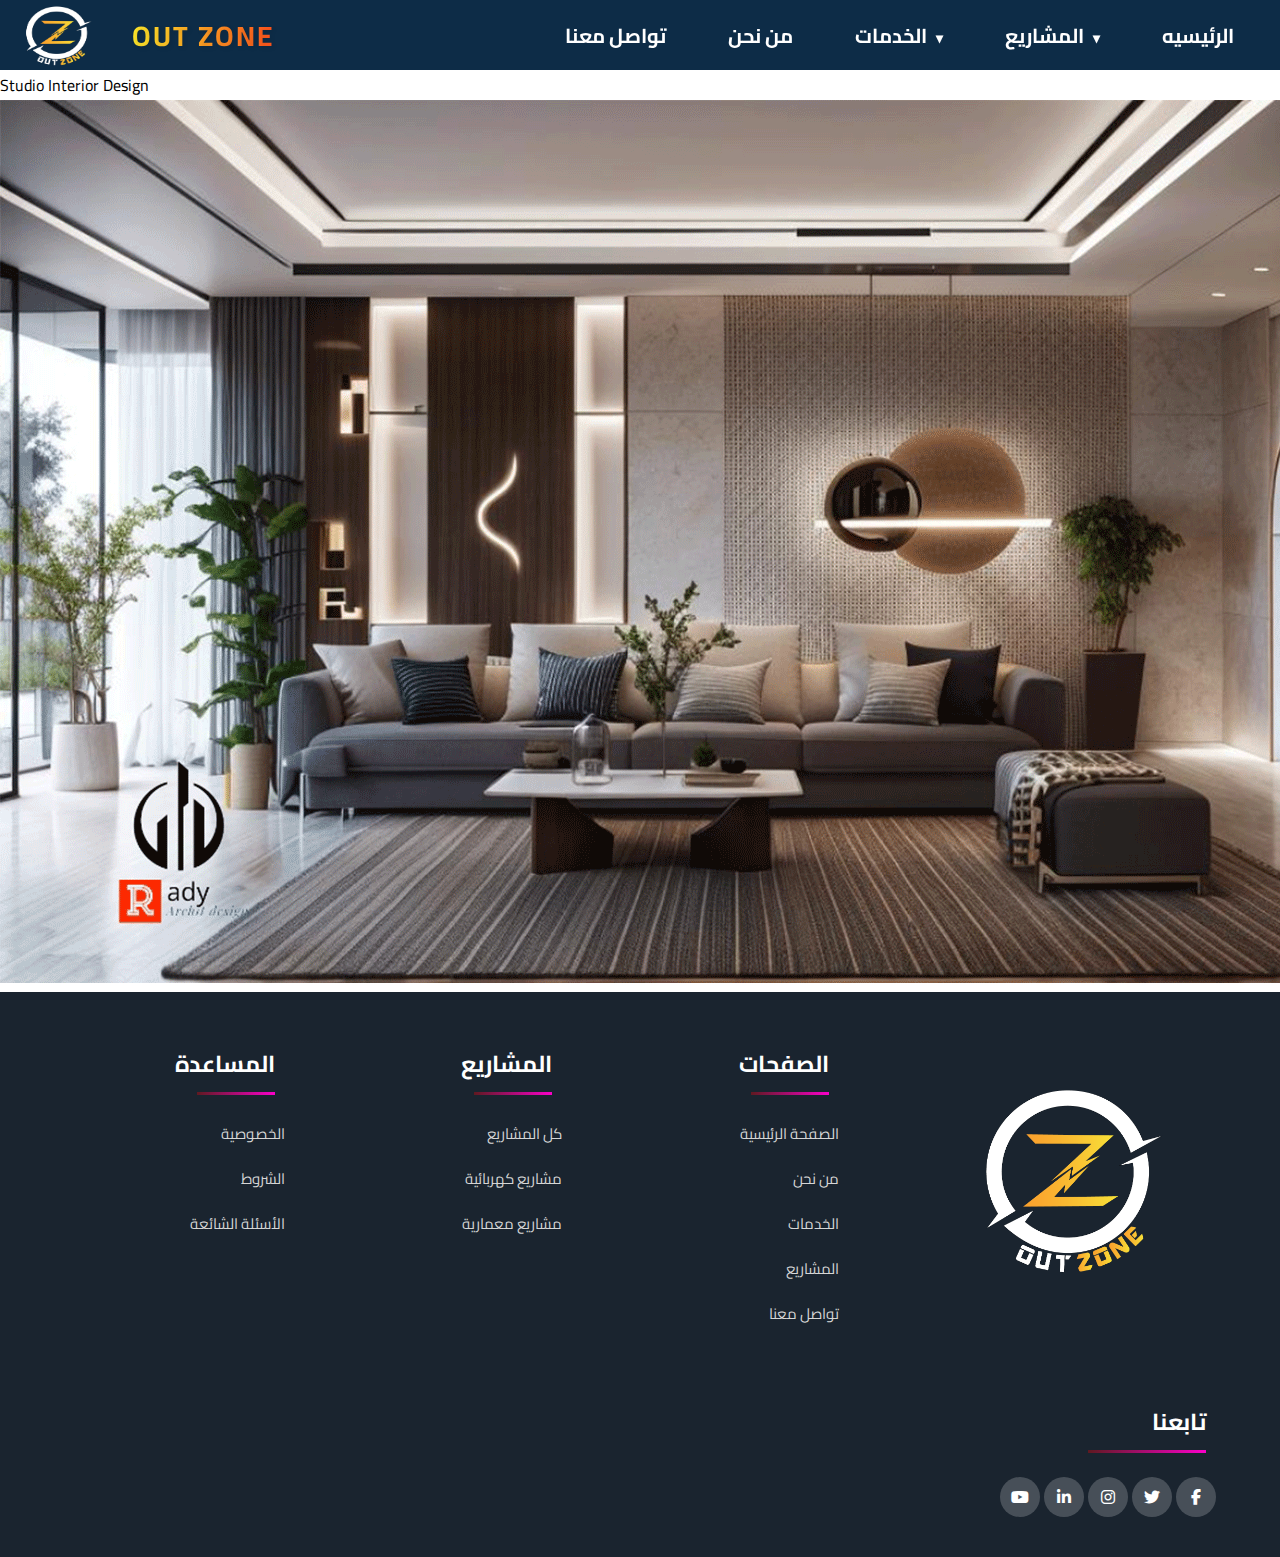
<file: projectTemplate/Arch Projects/Living-Room.html>
<!DOCTYPE html>
<html lang="en">

<head>
    <meta charset="UTF-8" />
    <meta name="viewport" content="width=device-width, initial-scale=1.0" />

    <link rel="stylesheet" href="../../footer.css" />
    <link rel="stylesheet" href="../../style.css" />
    <link rel="stylesheet" href="../sidenavArch.css" />
    <link rel="stylesheet" href="../project.css" />

    <link href="https://fonts.googleapis.com/css2?family=Cairo:wght@200..1000&display=swap" rel="stylesheet" />
    <link rel="stylesheet" type="text/css"
        href="https://cdnjs.cloudflare.com/ajax/libs/font-awesome/6.6.0/css/all.min.css" />
    <title>Bussiness Park</title>
</head>

<body>
    <header>
        <div class="container">
            <a href="../../index.html" class="logo">
                <img src="../../images/logo.png" alt="Logo" />
            </a>
            <a href="../../index.html" class="company-Name">
                <div>out zone</div>
            </a>

            <div class="menu-toggle" onclick="toggleMenu()">
                <span class="bar1"></span>
                <span class="bar2"></span>
                <span class="bar3"></span>
            </div>

            <nav>
                <ul id="menu">
                    <li class="dropdown">
                        <a href="../../Contact us/Contact-Us.html">تواصل معنا</a>
                    </li>
                    <li class="dropdown">
                        <a href="../../About us/AboutUs.html">من نحن</a>
                    </li>
                    <li class="dropdown">
                        <a class="dropdown-btn">
                            الخدمات
                            <span class="arrow">&#9662;</span>
                        </a>
                        <div class="dropdown-content">
                            <a>Design drawing (LC&LV)</a>
                            <a>Shop Drawing (LC&LV)</a>
                            <a>Architectural design 2d&3d</a>
                            <a>Exterior Design (design&shop drawing)</a>
                            <a>Interior Design (design&shop drawing)</a>
                        </div>
                    </li>
                    <li class="dropdown">
                        <a class="dropdown-btn">
                            المشاريع
                            <span class="arrow">&#9662;</span>
                        </a>
                        <div class="dropdown-content">
                            <a href="../Elec Projects/AboElriesh.html">مستشفى ابو الريش</a>
                            <a href="../Elec Projects/مسشتفى التخصصي .html ">مستشفي تخصصي</a>
                            <a href="../Elec Projects/جامعة مصر المعلوماتية EUI.html">جامعة مصر المعلوماتية EUI</a>
                            <a href="../Elec Projects/الجامعة العربية.html">الجامعة العربية</a>
                            <a href="../Elec Projects/Savola.html">مصنع Solva</a>
                            <a href="../Elec Projects/Office Building.html">Office building</a>
                            <a href="مشروع إداري تجاري سكني.html">مشروع إداري تجاري سكني</a>
                            <a href="bussiness-park.html">Bussiness park</a>
                            <a href="Kitchen-studio-interior.html">Kitchen interior Design</a>
                            <a href="Living-Room.html">Living Room</a>
                        </div>
                    </li>
                    <li><a href="../../index.html">الرئيسيه</a></li>
                </ul>
            </nav>
        </div>
    </header>


    <!--! ========================================================================== -->
    <!--! ========================= التعريف بالمشروع =========================== -->
    <!--! ========================================================================== -->
    <div id="shop-drowing" class="content-section active">
        <!------------------- التعريف بالمشروع  ------------------->
        <div class="project-type-name" style="width: 300px; left: 43%;"> Studio Interior Design </div>
        <div class="slider1">
            <!------------ slider class contain (list , img , dots) ------------ >

        <!------------------------------------- List of Images ------------------------------------->
            <div class="list">
                <div class="item">
                    <img src="../imges/Arch Images/Living Room/الجديد555_02.gif" alt="" />
                </div>
            </div>
        </div>
    </div>
    <!-------------------------------------------------------->


    <section class="footer">
        <!-- Logo and description -->
        <div class="footer-content">
            <div class="logo-container">
                <a href="../../index.html">
                    <img src="../../images/logo.png" alt="logo" />
                </a>
            </div>
        </div>

        <!-- Pages section -->
        <div class="footer-content">
            <h4>الصفحات</h4>
            <li><a href="../../index.html">الصفحة الرئيسية</a></li>
            <li><a href="../../About us/AboutUs.html">من نحن</a></li>
            <li><a href="../../index.html">الخدمات</a></li>
            <li><a href="../../projectTemplate/project.html">المشاريع</a></li>
            <li><a href="../../Contact us/Contact-Us.html">تواصل معنا</a></li>
        </div>

        <!-- Project section -->
        <div class="footer-content">
            <h4>المشاريع</h4>
            <li><a href="#">كل المشاريع</a></li>
            <li><a href="#">مشاريع كهربائية</a></li>
            <li><a href="#">مشاريع معمارية</a></li>
        </div>

        <!-- Help section -->
        <div class="footer-content">
            <h4>المساعدة</h4>
            <li><a href="#">الخصوصية</a></li>
            <li><a href="#">الشروط</a></li>
            <li><a href="#">الأسئلة الشائعة</a></li>
        </div>

        <!-- Follow Us Section -->
        <div class="footer-content">
            <div class="social-links">
                <h4>تابعنا</h4>
                <a href="https://www.facebook.com/profile.php?id=61564674100135&mibextid=ZbWKwL"><i
                        class="fab fa-facebook-f"></i></a>
                <a href="https://x.com/OutzoneOz1"><i class="fab fa-twitter"></i></a>
                <a href="https://www.instagram.com/out.zoneoz1"><i class="fab fa-instagram"></i></a>
                <a href="https://www.linkedin.com/company/out-zone/"><i class="fab fa-linkedin-in"></i></a>
                <a href="https://www.youtube.com/@OutZone-t4k"><i class="fa-brands fa-youtube"></i></a>
            </div>
        </div>
    </section>
    <script src="../../file.js"></script>
    <!-- <script src="script.js"></script> -->
    <script src="../project.js"></script>
</body>

</html>
</file>
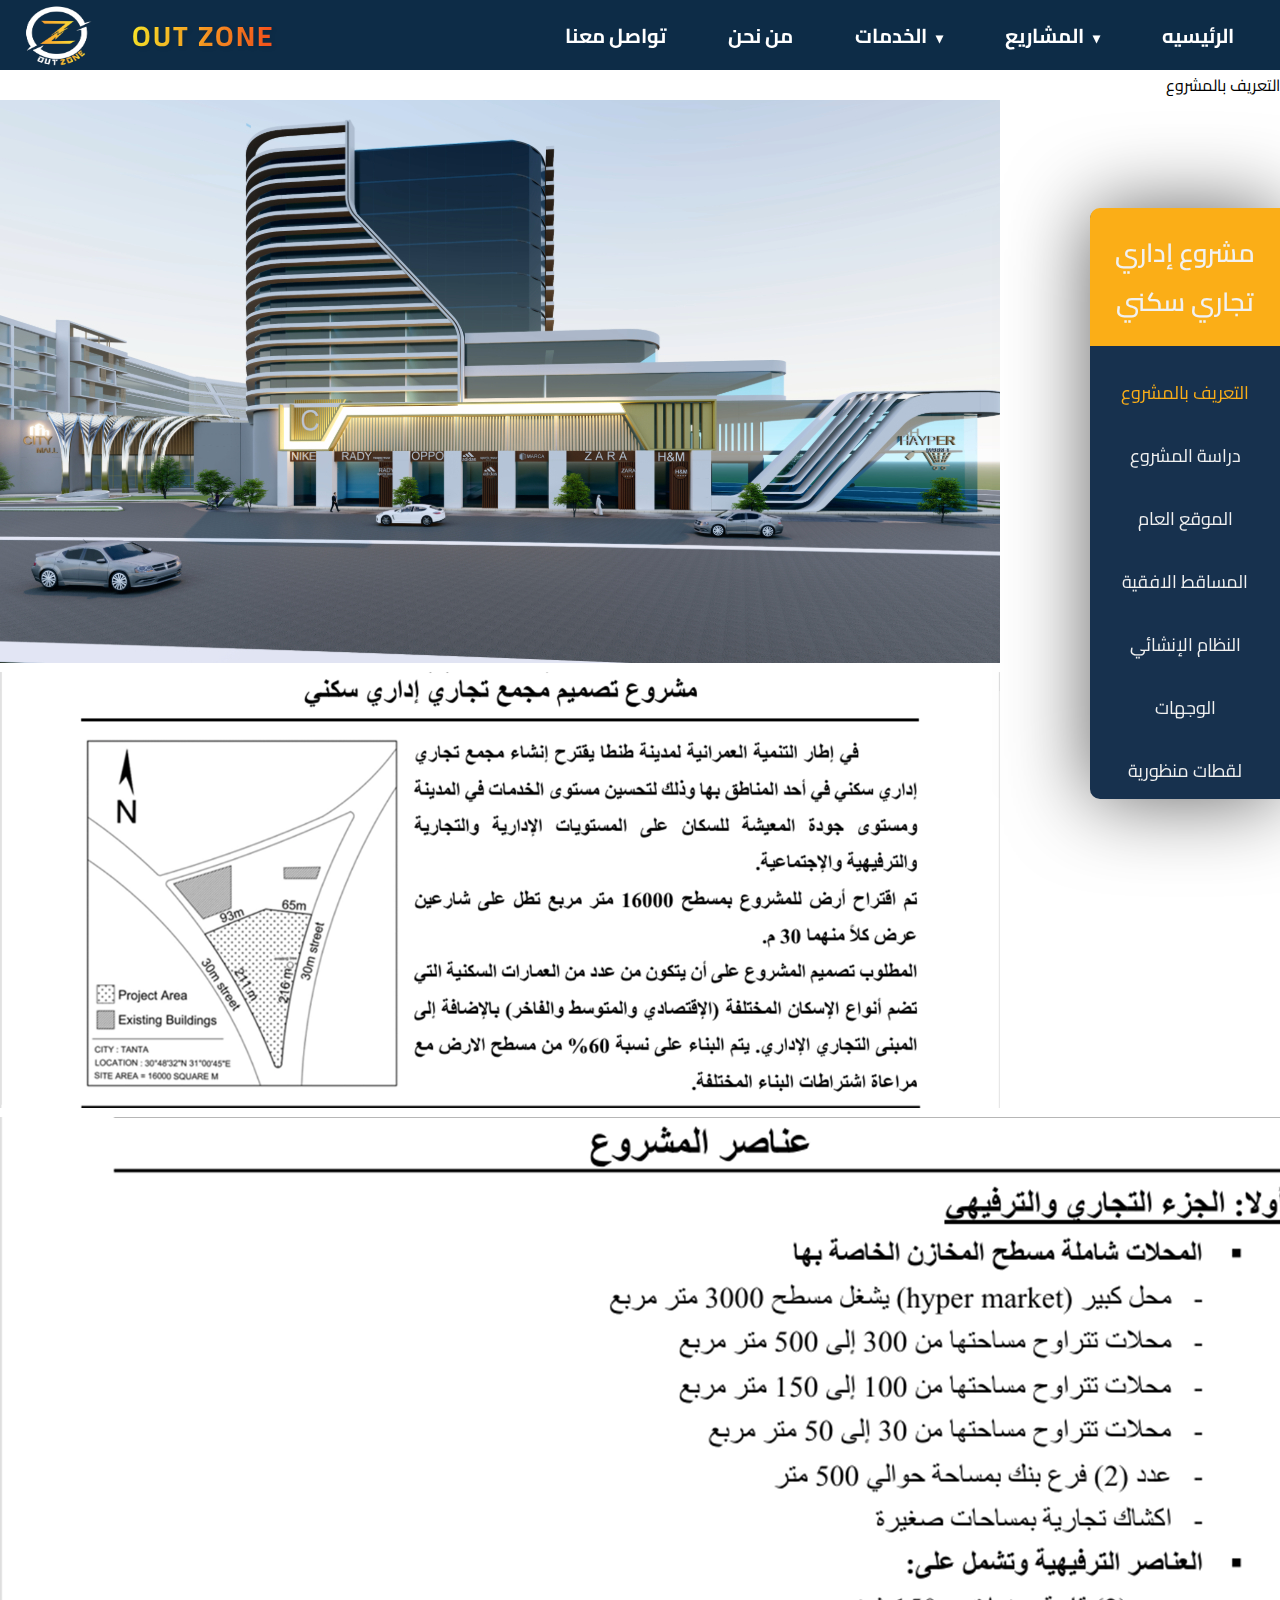
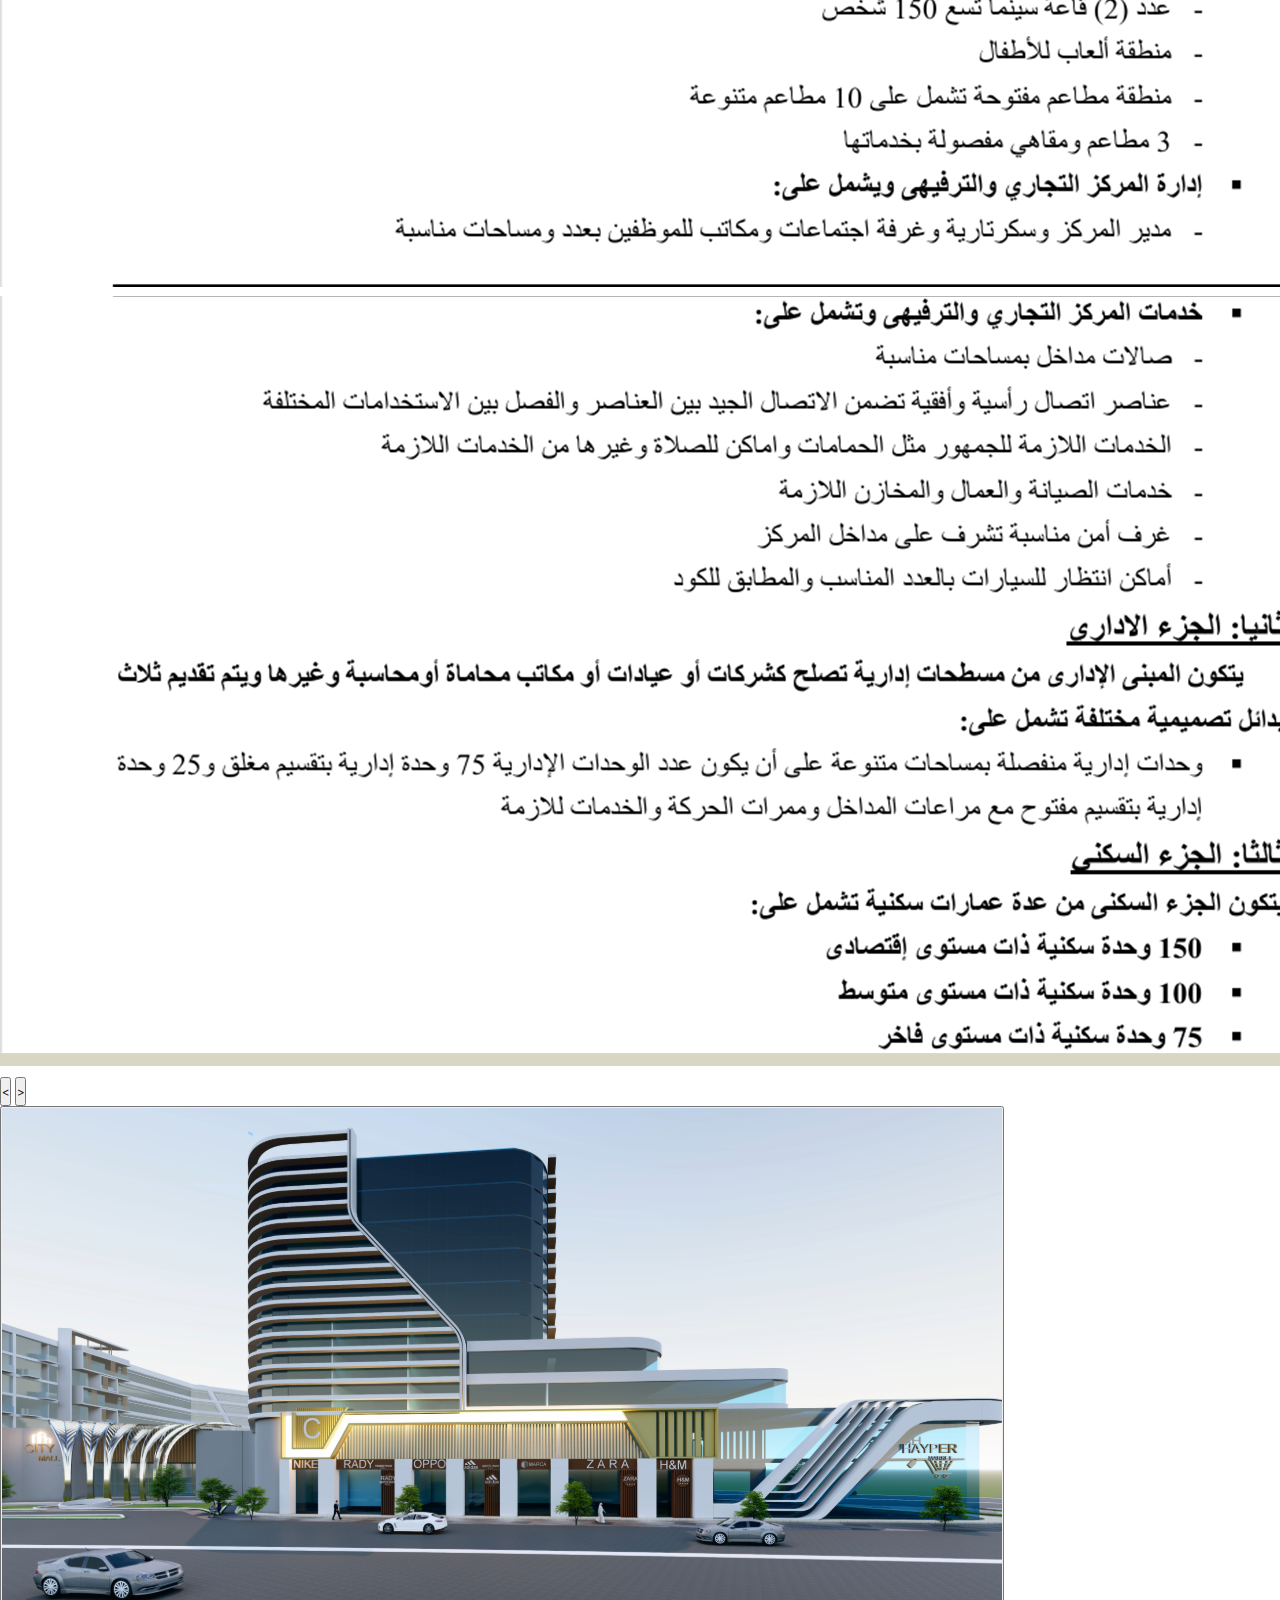
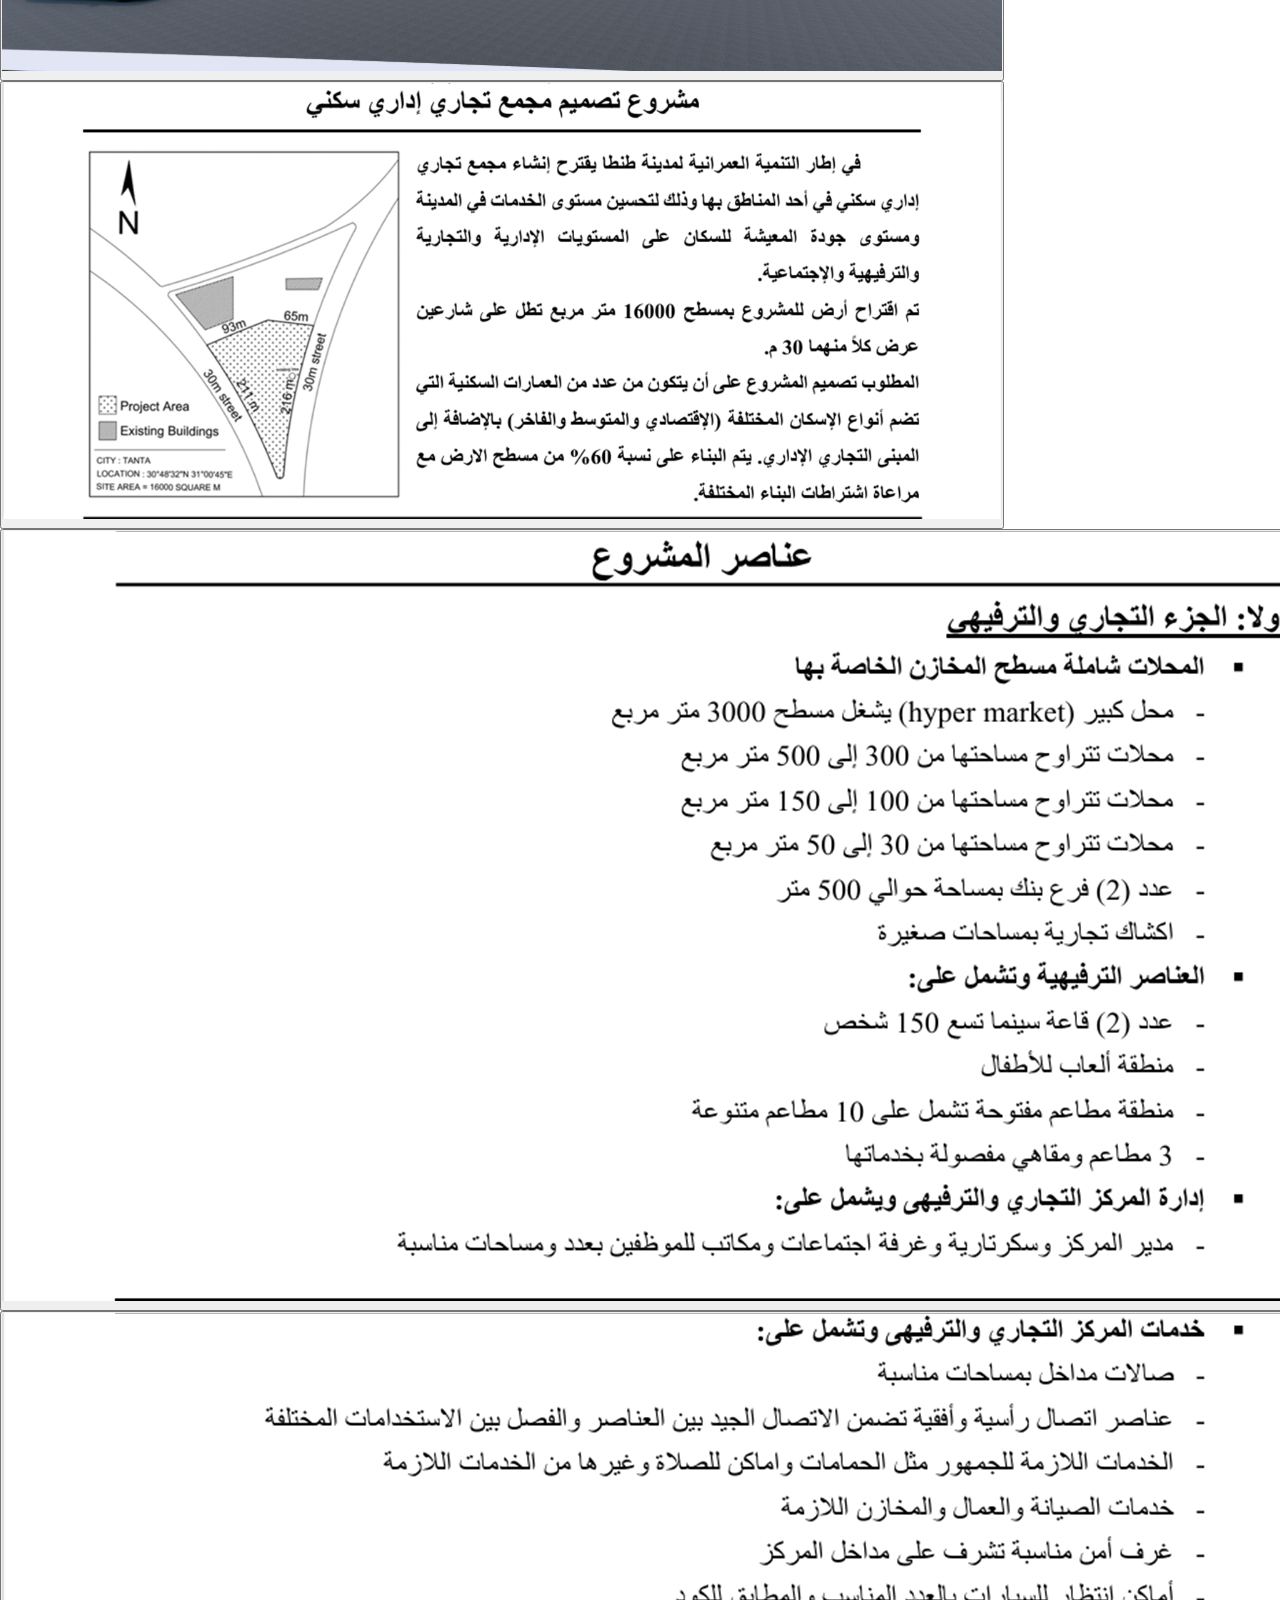
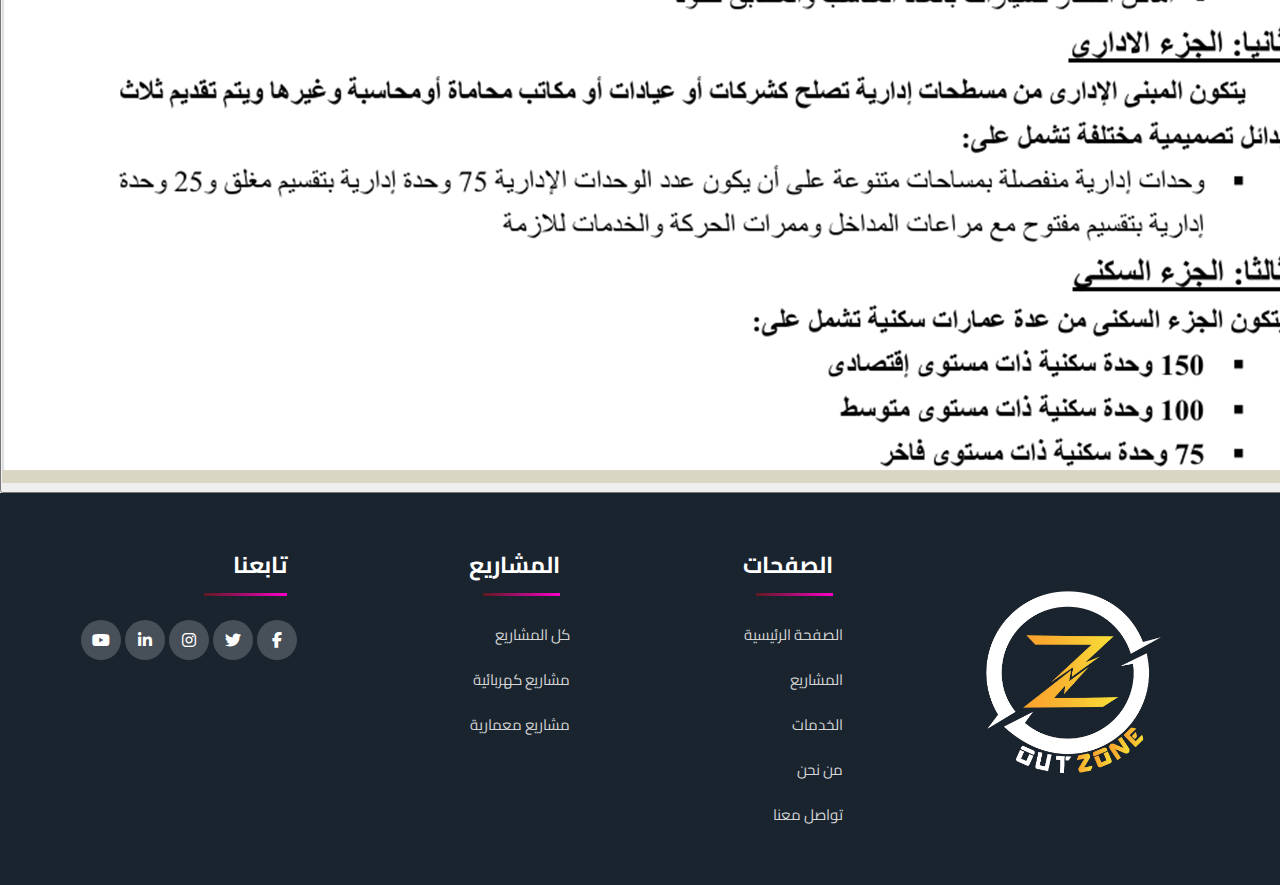
<file: projectTemplate/Arch Projects/مشروع إداري تجاري سكني.html>
<!DOCTYPE html>
<html lang="en">

<head>
    <meta charset="UTF-8" />
    <meta name="viewport" content="width=device-width, initial-scale=1.0" />

    <link rel="stylesheet" href="../../footer.css" />
    <link rel="stylesheet" href="../../style.css" />
    <link rel="stylesheet" href="../sidenavArch.css" />
    <link rel="stylesheet" href="../project.css" />

    <link href="https://fonts.googleapis.com/css2?family=Cairo:wght@200..1000&display=swap" rel="stylesheet" />
    <link rel="stylesheet" type="text/css"
        href="https://cdnjs.cloudflare.com/ajax/libs/font-awesome/6.6.0/css/all.min.css" />
    <title> مشروع تجاري إداري سكني</title>
    <link rel="icon" type="image/x-icon" href="../../images/32x32 px.svg">

</head>

<body>
    <header>
        <div class="container">
            <a href="../../index.html" class="logo">
                <img src="../../images/logo.png" alt="Logo" />
            </a>
            <a href="../../index.html" class="company-Name">
                <div>out zone</div>
            </a>

            <div class="menu-toggle" onclick="toggleMenu()">
                <span class="bar1"></span>
                <span class="bar2"></span>
                <span class="bar3"></span>
            </div>

            <nav>
                <ul id="menu">
                    <li class="dropdown">
                        <a href="../../Contact us/Contact-Us.html">تواصل معنا</a>
                    </li>
                    <li class="dropdown">
                        <a href="../../About us/AboutUs.html">من نحن</a>
                    </li>
                    <li class="dropdown">
                        <a class="dropdown-btn">
                            الخدمات
                            <span class="arrow">&#9662;</span>
                        </a>
                        <div class="dropdown-content">
                            <a>Design drawing (LC&LV)</a>
                            <a>Shop Drawing (LC&LV)</a>
                            <a>Architectural design 2d&3d</a>
                            <a>Exterior Design (design&shop drawing)</a>
                            <a>Interior Design (design&shop drawing)</a>
                        </div>
                    </li>
                    <li class="dropdown">
                        <a class="dropdown-btn">
                            المشاريع
                            <span class="arrow">&#9662;</span>
                        </a>
                        <div class="dropdown-content">
                            <a href="../Elec Projects/AboElriesh.html">مستشفى ابو الريش</a>
                            <a href="../Elec Projects/مسشتفى التخصصي .html ">مستشفي تخصصي</a>
                            <a href="../Elec Projects/جامعة مصر المعلوماتية EUI.html">جامعة مصر المعلوماتية EUI</a>
                            <a href="../Elec Projects/الجامعة العربية.html">الجامعة العربية</a>
                            <a href="../Elec Projects/Savola.html">مصنع Savola</a>
                            <a href="../Elec Projects/Office Building.html">Office building</a>
                            <a href="مشروع إداري تجاري سكني.html">مشروع إداري تجاري سكني</a>
                            <a href="bussiness-park.html">Bussiness park</a>
                            <a href="Kitchen-studio-interior.html">Kitchen interior Design</a>
                            <a href="Living-Room.html">Living Room</a>
                        </div>
                    </li>
                    <li><a href="../../index.html">الرئيسيه</a></li>
                </ul>
            </nav>
        </div>
    </header>

    <!-- Side Navigation -->
    <div class="sidenav">
        <h1>مشروع إداري تجاري سكني</h1>
        <div>
            <a href="#home" class="nav-link active" data-content="definition" dir="rtl">
                التعريف بالمشروع
            </a>
        </div>
        <a href="#services" class="nav-link" data-content="derasa-elmashro3" dir="rtl">
            دراسة المشروع
        </a>
        <a href="#clients" class="nav-link" data-content="general-location" dir="rtl">
            الموقع العام
        </a>
        <a href="#contacts" class="nav-link" data-content="plan" dir="rtl">
         المساقط الافقية
        </a>
        <a href="#structure-system" class="nav-link" data-content="structure-system" dir="rtl">
             النظام الإنشائي
           </a>
        <a href="#elwaghat" class="nav-link" data-content="elwaghat" dir="rtl">
             الوجهات
          </a>
          <a href="#laqtat-manzoria" class="nav-link" data-content="laqtat-manzoria" dir="rtl">
            لقطات منظورية
         </a>

    </div>
    <button id="sidenavToggle" class="sidenav-toggle">&#9664;</button>
    
    <!--! ========================================================================== -->
    <!--! ========================= التعريف بالمشروع =========================== -->
    <!--! ========================================================================== -->
    <div id="definition" class="content-section active">
        <!------------------- التعريف بالمشروع  ------------------->
        <div class="project-type-name" dir="rtl" >التعريف بالمشروع</div>
        <div class="slider1">
            <!------------ slider class contain (list , img , dots) ------------ >

        <!------------------------------------- List of Images ------------------------------------->
            <div class="list">
                <div class="item">
                    <img src="../imges/Arch Images/مشروع إداري تجاري سكني/definition2.jpg" loading="lazy" alt="" />
                </div>

                <div class="item">
                    <img src="../imges/Arch Images/مشروع إداري تجاري سكني/oo.png" loading="lazy" alt="" />
                </div>
                <div class="item">
                    <img src="../imges/Arch Images/مشروع إداري تجاري سكني/اداري-تجاري-سكني_03.png" loading="lazy" alt="" />
                </div>
                <div class="item">
                    <img src="../imges/Arch Images/مشروع إداري تجاري سكني/اداري-تجاري-سكني_04.png" loading="lazy" alt="" />
                </div>           
            </div>


            <!------------------------------------- prev & next switch ------------------------------------->
            <div class="buttons">
                <button id="prev1"><</button>
                <button id="next1">></button>
            </div>
            <!------------------------------------- Dots ------------------------------------>
            <ul class="dots1">
                <li class="active"></li>
                <li></li>
                <li></li>
                <li></li>
            </ul>
        </div>


        <div class="carousel-indicators1">
            <button type="button" class="active">
                <img src="../imges/Arch Images/مشروع إداري تجاري سكني/definition2.jpg" loading="lazy" alt="slide1" />
            </button>
            <button type="button">
                <img src="../imges/Arch Images/مشروع إداري تجاري سكني/oo.png" loading="lazy" alt="slide2" />
            </button>
            <button type="button">
                <img src="../imges/Arch Images/مشروع إداري تجاري سكني/اداري-تجاري-سكني_03.png" loading="lazy" alt="slide3" />
            </button>
            <button type="button">
                <img src="../imges/Arch Images/مشروع إداري تجاري سكني/اداري-تجاري-سكني_04.png" loading="lazy" alt="slide4" />
            </button>            
        </div>

        <!-------------------------------------------------------->
    </div>
    
    <!--! ========================================================================== -->
    <!--! ========================= دراسة المشروع =========================== -->
    <!--! ========================================================================== -->
    <div id="derasa-elmashro3" class="content-section">
        <!------------------- دراسة المشروع   ------------------->
        <div class="project-type-name" dir="rtl">دراسة المشروع </div>
        <div class="slider2">
            <!------------ slider class contain (list , img , dots) ------------ >

     <!------------------- List of Images ------------------->
            <div class="list">
                <div class="item">
                    <img src="../imges/Arch Images/مشروع إداري تجاري سكني/اداري-تجاري-سكني_05.png" loading="lazy" alt="" />
                </div>               
            </div>

            <!------------------------------------- prev & next switch ------------------------------------->
            <div class="buttons">
                <button id="prev2"><</button>
                <button id="next2">></button>
            </div>
            <!------------------------------------- Dots ------------------------------------>
            <ul class="dots2">
                <li class="active"></li>
            </ul>
        </div>


        <div class="carousel-indicators2">
            <button type="button" class="active">
                <img src="../imges/Arch Images/مشروع إداري تجاري سكني/اداري-تجاري-سكني_05.png" loading="lazy" alt="slide1" />
            </button>         
        </div>
    </div>

    <!--! ========================================================================== -->
    <!--! ========================= الموقع العام =========================== -->
    <!--! ========================================================================== -->
    <div id="general-location" class="content-section">
        <!------------------- الموفع العام  ------------------->
        <div class="project-type-name"  dir="rtl">الموقع العام</div>
        <div class="slider3">
            <!------------ slider class contain (list , img , dots) ------------ >
 
      <!------------------- List of Images ------------------->
            <div class="list">
                <div class="item">
                    <img src="../imges/Arch Images/مشروع إداري تجاري سكني/دراسة المشروع.jpg" loading="lazy" alt="" />
                   
                </div>            
            </div>

            <!------------------------------------- prev & next switch ------------------------------------->
            <div class="buttons">
                <button id="prev3"><</button>
                <button id="next3">></button>
            </div>
            <!------------------------------------- Dots ------------------------------------>
            <ul class="dots3">
                <li class="active"></li>
            </ul>
        </div>


        <div class="carousel-indicators3">
            <button type="button" class="active">
                <img src="../imges/Arch Images/مشروع إداري تجاري سكني/دراسة المشروع.jpg" loading="lazy" alt="slide1" />
            </button>         
        </div>


    </div>

    <!--! ========================================================================== -->
    <!--! ========================= المساقط الأفقية =========================== -->
    <!--! ========================================================================== -->
    <div id="plan" class="content-section">
        <!------------------- المساقط الافقية  ------------------->
        <div class="project-type-name" dir="rtl">المساقط الأفقية </div>
        <div class="slider4">
            <!------------ slider class contain (list , img , dots) ------------ >
 
      <!------------------- List of Images ------------------->
            <div class="list">
                <div class="item">
                    <img src="../imges/Arch Images/مشروع إداري تجاري سكني/مول2_01.png" loading="lazy" alt="" />                   
                </div>
                <div class="item">
                    <img src="../imges/Arch Images/مشروع إداري تجاري سكني/مول2_02.png" loading="lazy" alt="" />                   
                </div>
                <div class="item">
                    <img src="../imges/Arch Images/مشروع إداري تجاري سكني/مول2_03.png" loading="lazy" alt="" />                   
                </div>
                <div class="item">
                    <img src="../imges/Arch Images/مشروع إداري تجاري سكني/مول2_04.png" loading="lazy" alt="" />     
                </div>
                <div class="item">
                    <img src="../imges/Arch Images/مشروع إداري تجاري سكني/مول2_05.png" loading="lazy" alt="" />                   
                </div>
                <div class="item">
                    <img src="../imges/Arch Images/مشروع إداري تجاري سكني/مول2_06.png" loading="lazy" alt="" />                   
                </div>
                <div class="item">
                    <img src="../imges/Arch Images/مشروع إداري تجاري سكني/مول2_07.png" loading="lazy" alt="" />                   
                </div>              
            </div>

            <!------------------------------------- prev & next switch ------------------------------------->
            <div class="buttons">
                <button id="prev4"><</button>
                <button id="next4">></button>
            </div>
            <!------------------------------------- Dots ------------------------------------>
            <ul class="dots4">
                <li class="active"></li>
                <li></li>
                <li></li>
                <li></li>
                <li></li>
                <li></li>
                <li></li>
             
            </ul>
        </div>

        <div class="carousel-indicators4">
            <button type="button" class="active">
                <img src="../imges/Arch Images/مشروع إداري تجاري سكني/مول2_01.png" loading="lazy" alt="slide1" />
            </button>
            <button type="button" >
                <img src="../imges/Arch Images/مشروع إداري تجاري سكني/مول2_02.png" loading="lazy" alt="slide2" />
            </button>
            <button type="button" >
                <img src="../imges/Arch Images/مشروع إداري تجاري سكني/مول2_03.png" loading="lazy" alt="slide3" />
            </button>
            <button type="button" >
                <img src="../imges/Arch Images/مشروع إداري تجاري سكني/مول2_04.png" loading="lazy" alt="slide4" />
            </button>
            <button type="button" >
                <img src="../imges/Arch Images/مشروع إداري تجاري سكني/مول2_05.png" loading="lazy" alt="slide5" />
            </button>
            <button type="button">
                <img src="../imges/Arch Images/مشروع إداري تجاري سكني/مول2_06.png" loading="lazy" alt="slide6" />
            </button>
            <button type="button" >
                <img src="../imges/Arch Images/مشروع إداري تجاري سكني/مول2_07.png" loading="lazy" alt="slide7" />
            </button>           
        </div>
       
    </div>

    <!--! ========================================================================== -->
    <!--! ========================= النظام الانشائي =========================== -->
    <!--! ========================================================================== -->
    <div id="structure-system" class="content-section">
        <!------------------- النظام الانشائي  ------------------->
    <div class="project-type-name" dir="rtl">النظام الإنشائي</div>
    <div class="slider5">
        <!------------ slider class contain (list , img , dots) ------------ >

  <!------------------- List of Images ------------------->
        <div class="list">
            <div class="item">
                <img src="../imges/Arch Images/مشروع إداري تجاري سكني/مول2_08.png" loading="lazy" alt="" />                   
            </div>              
        </div>

        <!------------------------------------- prev & next switch ------------------------------------->
        <div class="buttons">
            <button id="prev5"><</button>
            <button id="next5">></button>
        </div>
        <!------------------------------------- Dots ------------------------------------>
        <ul class="dots5">
            <li class="active"></li>         
        </ul>
    </div>

        <div class="carousel-indicators5">
            <button type="button" class="active">
                <img src="../imges/Arch Images/مشروع إداري تجاري سكني/مول2_08.png" loading="lazy" alt="slide1" />
            </button>
            
        </div>
    </div>

    <!--! ========================================================================== -->
    <!--! =========================  الوجهات =========================== -->
    <!--! ========================================================================== -->

    <div id="elwaghat" class="content-section">
        <!------------------- النظام الانشائي  ------------------->
        <div class="project-type-name"  dir="rtl" >الوجهات </div>
        <div class="slider6">
            <!------------ slider class contain (list , img , dots) ------------ >
 
      <!------------------- List of Images ------------------->
            <div class="list">
                <div class="item">
                    <img src="../imges/Arch Images/مشروع إداري تجاري سكني/الوجهة الرئيسية.jpg" loading="lazy" alt="" />
                    <div class="text-container">
                        <p dir="rtl">
                        الوجهة الرئيسية     
                        </p> 
                    </div>
                </div>
                <div class="item">
                    <img src="../imges/Arch Images/مشروع إداري تجاري سكني/الوجهة الفرعية.jpg" loading="lazy" alt="" />
                    <div class="text-container">
                        <p dir="rtl">
                        الوجهة الفرعية     
                        </p>
                    </div>
                </div>
                
            </div>

        <!------------------------------------- prev & next switch ------------------------------------->
        <div class="buttons">
            <button id="prev6"><</button>
            <button id="next6">></button>
        </div>
        <!------------------------------------- Dots ------------------------------------>
        <ul class="dots6">
            <li class="active"></li>         
            <li></li>         
        </ul>
    </div>

        <div class="carousel-indicators6">
            <button type="button" class="active">
                <img src="../imges/Arch Images/مشروع إداري تجاري سكني/الوجهة الرئيسية.jpg" loading="lazy" alt="slide1" />
            </button>
            <button type="button">
                <img src="../imges/Arch Images/مشروع إداري تجاري سكني/الوجهة الفرعية.jpg" loading="lazy" alt="slide2" />
            </button>    
        </div>
    </div>
    <!--! ========================================================================== -->
    <!--! =========================  لقطات منظورية =========================== -->
    <!--! ========================================================================== -->
    
    <div id="laqtat-manzoria" class="content-section">
        <!-------------------  لقطات منظورية  ------------------->
        <div class="project-type-name" dir="rtl">لقطات منظورية</div>
        <div class="slider7">
            <!------------ slider class contain (list , img , dots) ------------ >
 
      <!------------------- List of Images ------------------->
            <div class="list">
                <div class="item">
                    <img src="../imges/Arch Images/مشروع إداري تجاري سكني/لقطة1.jpg" loading="lazy" alt="" />  
                </div>
                <div class="item">
                    <img src="../imges/Arch Images/مشروع إداري تجاري سكني/لقطة3.jpg" loading="lazy" alt="" />   
                </div>
                <div class="item">
                    <img src="../imges/Arch Images/مشروع إداري تجاري سكني/لقطة4.jpg" loading="lazy" alt="" />  
                </div>
                <div class="item">
                    <img src="../imges/Arch Images/مشروع إداري تجاري سكني/لقطة5.jpg" loading="lazy" alt="" />
                </div>
                <div class="item">
                    <img src="../imges/Arch Images/مشروع إداري تجاري سكني/لقطة6.jpg" loading="lazy" alt="" />
                </div>
                <div class="item">
                    <img src="../imges/Arch Images/مشروع إداري تجاري سكني/لقطة7.jpg" loading="lazy" alt="" />                   
                </div>
                <div class="item">
                    <img src="../imges/Arch Images/مشروع إداري تجاري سكني/لقطة8.jpg" loading="lazy" alt="" />                   
                </div>
                <div class="item">
                    <img src="../imges/Arch Images/مشروع إداري تجاري سكني/لقطة11.jpg" loading="lazy" alt="" /> 
                </div>
                <div class="item">
                    <img src="../imges/Arch Images/مشروع إداري تجاري سكني/لقطة12.jpg" loading="lazy" alt="" />                   
                </div>               
            </div>
        <!------------------------------------- prev & next switch ------------------------------------->
        <div class="buttons">
            <button id="prev7"><</button>
            <button id="next7">></button>
        </div>
            <!------------------------------------- Dots ------------------------------------>
            <ul class="dots7">
                <li class="active"></li>
                <li></li>
                <li></li>
                <li></li>
                <li></li>
                <li></li>
                <li></li>
                <li></li>
                <li></li>                
            </ul>
        </div>

        <div class="carousel-indicators7">
            <button type="button" class="active">
                <img src="../imges/Arch Images/مشروع إداري تجاري سكني/لقطة1.jpg" loading="lazy" alt="slide1" />
            </button>
            <button type="button" >
                <img src="../imges/Arch Images/مشروع إداري تجاري سكني/لقطة3.jpg" loading="lazy" alt="slide2" />
            </button>
            <button type="button">
                <img src="../imges/Arch Images/مشروع إداري تجاري سكني/لقطة4.jpg" loading="lazy" alt="slide3" />
            </button>
            <button type="button" >
                <img src="../imges/Arch Images/مشروع إداري تجاري سكني/لقطة5.jpg" loading="lazy" alt="slide4" />
            </button>
            <button type="button" >
                <img src="../imges/Arch Images/مشروع إداري تجاري سكني/لقطة6.jpg" loading="lazy" alt="slide5" />
            </button>
            <button type="button" >
                <img src="../imges/Arch Images/مشروع إداري تجاري سكني/لقطة7.jpg" loading="lazy" alt="slide6" />
            </button>
            
            <button type="button" >
                <img src="../imges/Arch Images/مشروع إداري تجاري سكني/لقطة8.jpg" loading="lazy" alt="slide7" />
            </button>
            <button type="button" >
                <img src="../imges/Arch Images/مشروع إداري تجاري سكني/لقطة11.jpg" loading="lazy" alt="slide8" />
            </button>
            <button type="button" >
                <img src="../imges/Arch Images/مشروع إداري تجاري سكني/لقطة12.jpg" loading="lazy" alt="slide9" />
            </button>
        </div>
    </div>
    

    <section class="footer">
        <!-- Logo and description -->
        <div class="footer-content">
            <div class="logo-container">
                <a href="../../index.html">
                    <img src="../../images/logo.png" alt="logo" />
                </a>
            </div>
        </div>

        <!-- Pages section -->
        <div class="footer-content">
            <h4>الصفحات</h4>
            <li><a href="../../index.html">الصفحة الرئيسية</a></li>
            <li><a href="../../projectTemplate/project.html">المشاريع</a></li>
            <li><a href="../../index.html">الخدمات</a></li>
            <li><a href="../../About us/AboutUs.html">من نحن</a></li>
            <li><a href="../../Contact us/Contact-Us.html">تواصل معنا</a></li>
        </div>

        <!-- Project section -->
        <div class="footer-content">
            <h4>المشاريع</h4>
            <li><a href="../../index.html">كل المشاريع</a></li>
            <li><a href="../../index.html">مشاريع كهربائية</a></li>
            <li><a href="../../index.html">مشاريع معمارية</a></li>
        </div>

        <!-- Follow Us Section -->
        <div class="footer-content">
            <div class="social-links">
                <h4>تابعنا</h4>
                <a href="https://www.facebook.com/profile.php?id=61564674100135&mibextid=ZbWKwL"><i class="fab fa-facebook-f"></i></a>
                <a href="https://x.com/OutzoneOz1"><i class="fab fa-twitter"></i></a>
                <a href="https://www.instagram.com/out.zoneoz1"><i class="fab fa-instagram"></i></a>
                <a href="https://www.linkedin.com/company/out-zone/"><i class="fab fa-linkedin-in"></i></a>
                <a href="https://www.youtube.com/@OutZone-t4k"><i class="fa-brands fa-youtube"></i></a>
            </div>
        </div>
    </section>
    <script src="../../file.js"></script>
    <!-- <script src="script.js"></script> -->

    <script src="../project.js"></script>
    <script src="../sidenav.js"></script>
</body>
</html>
</file>
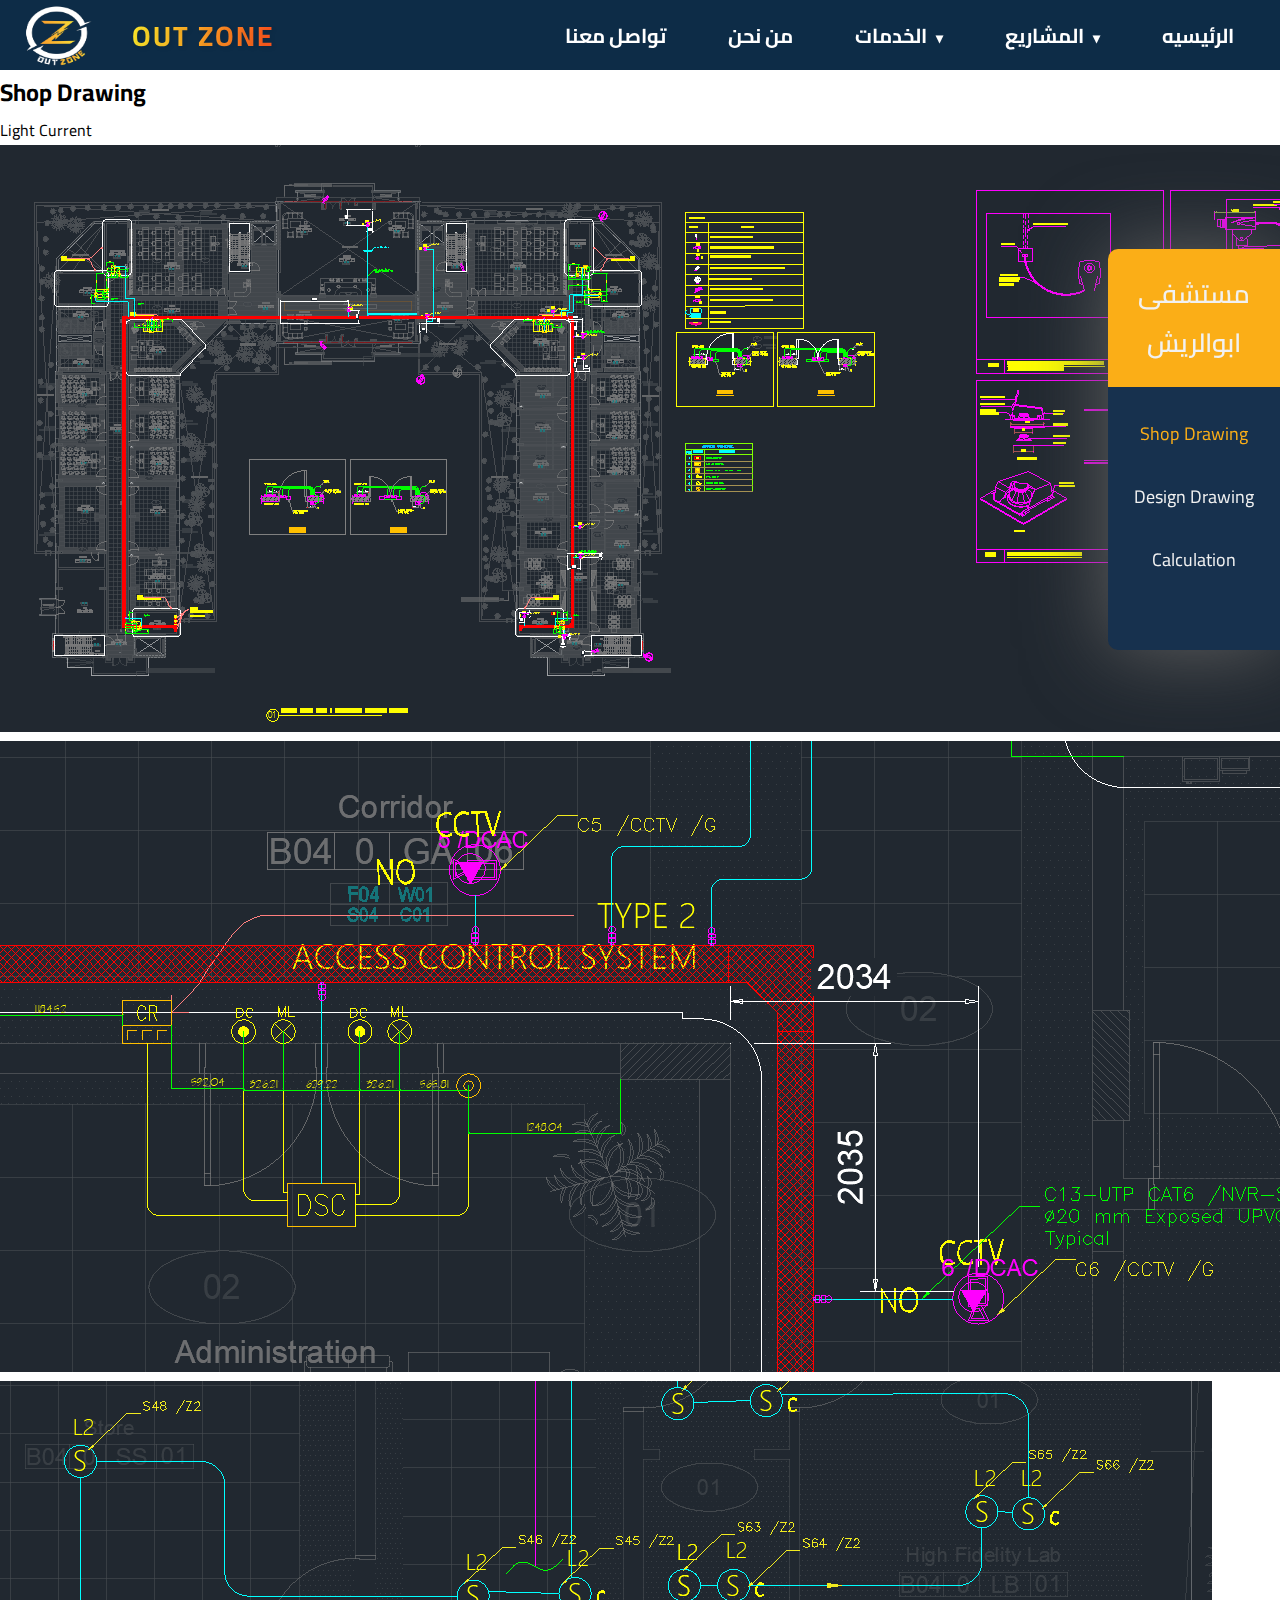
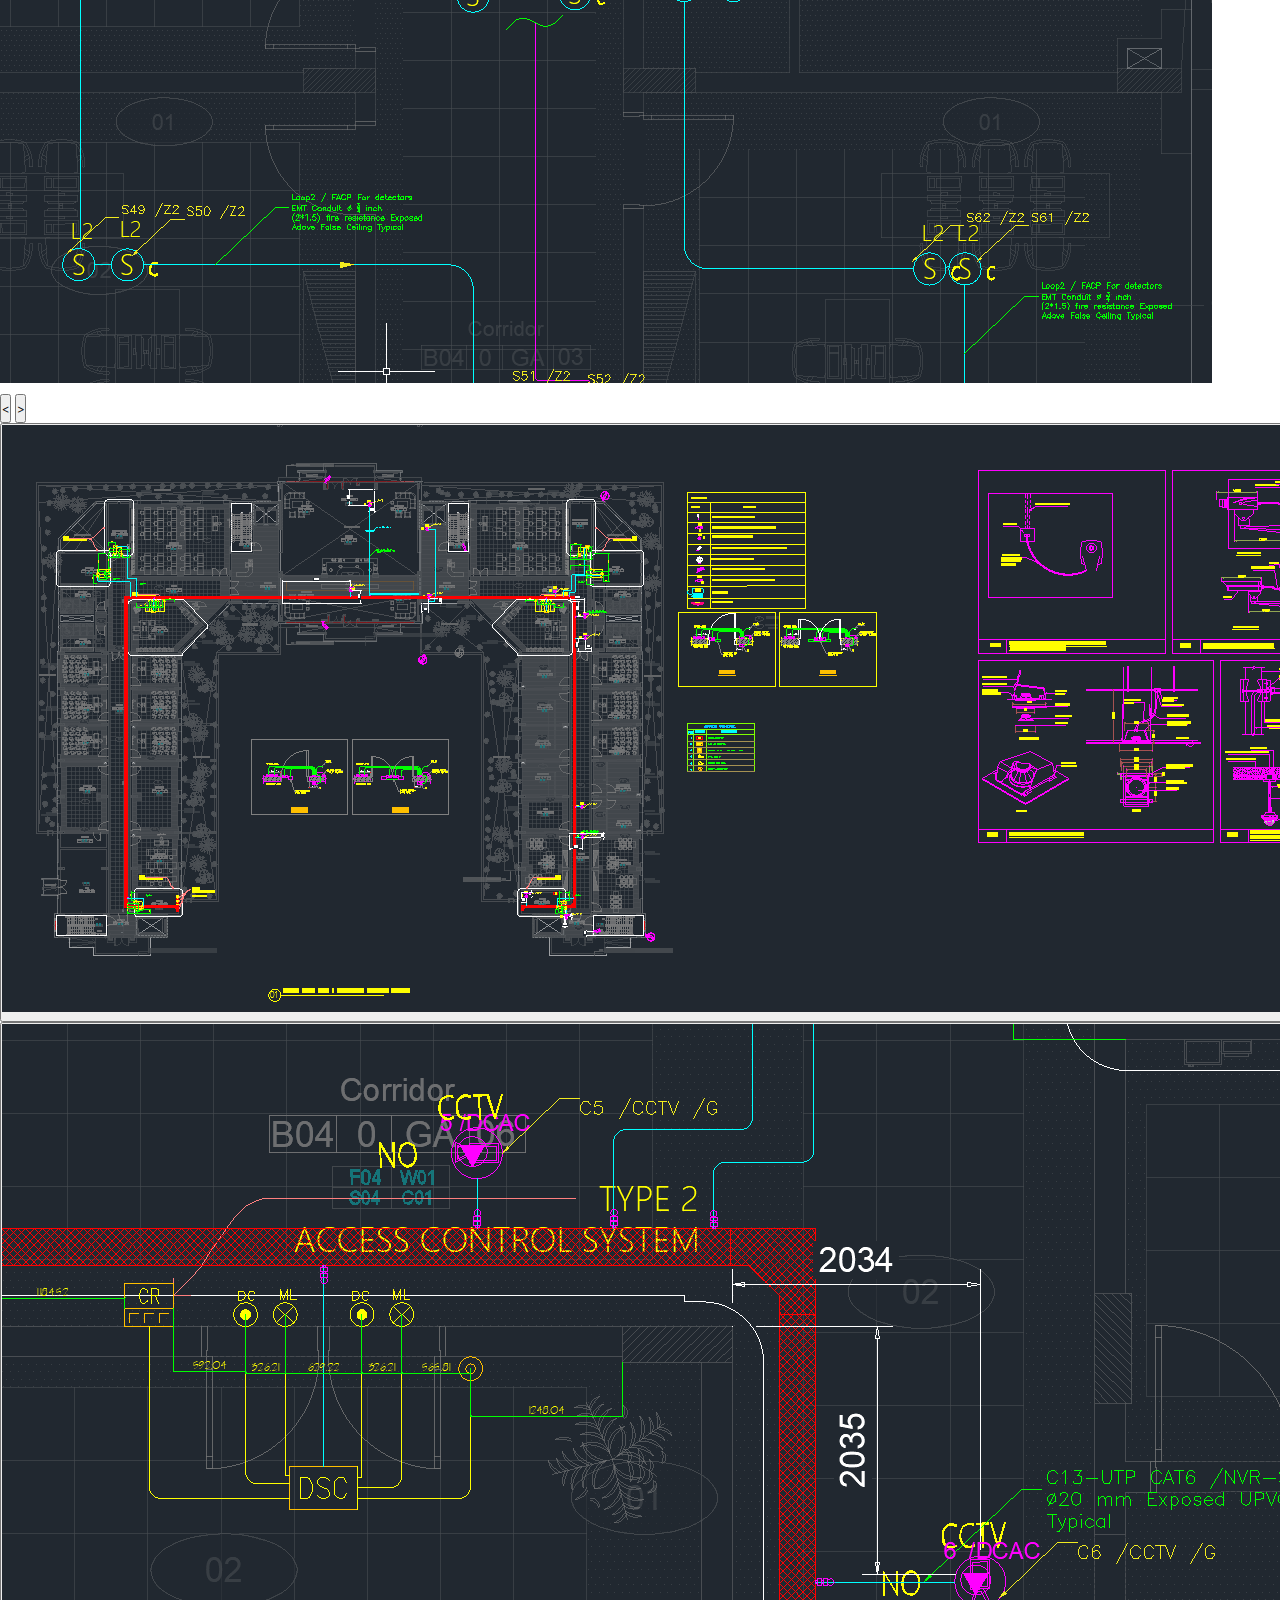
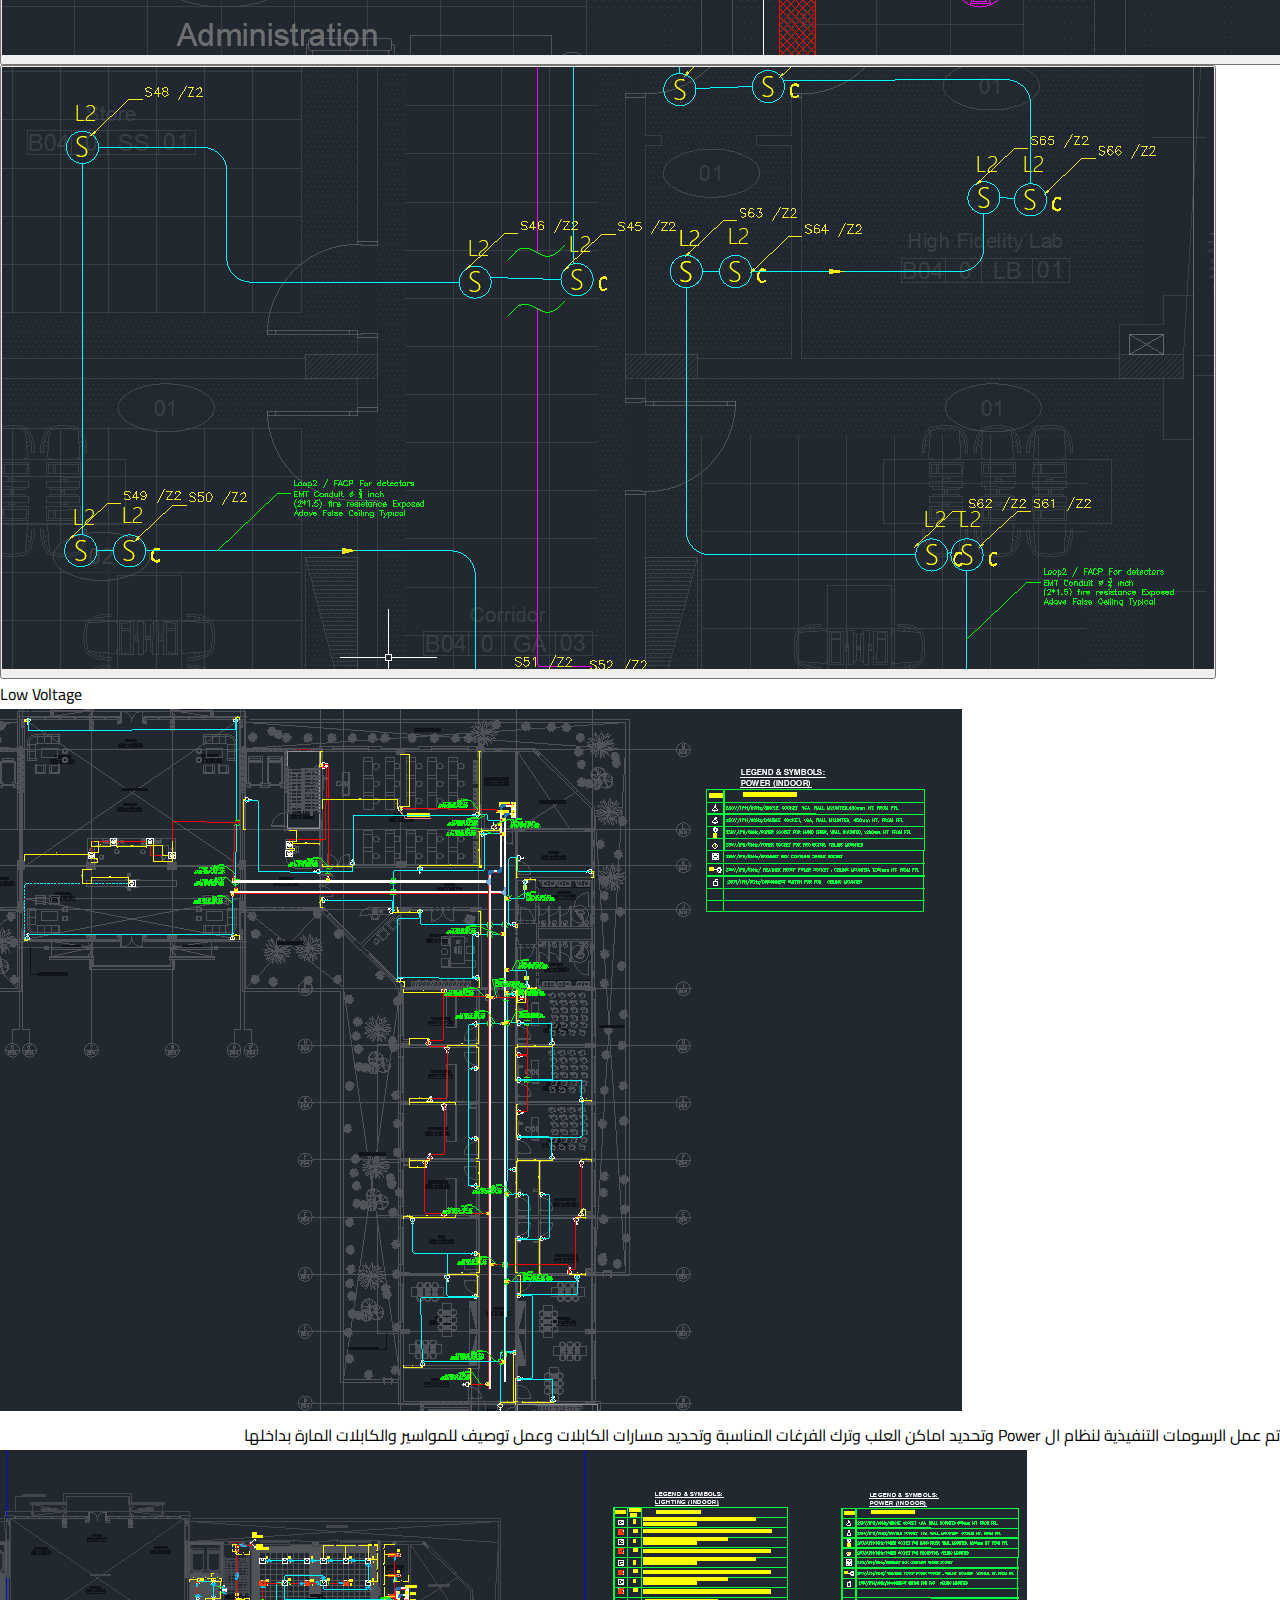
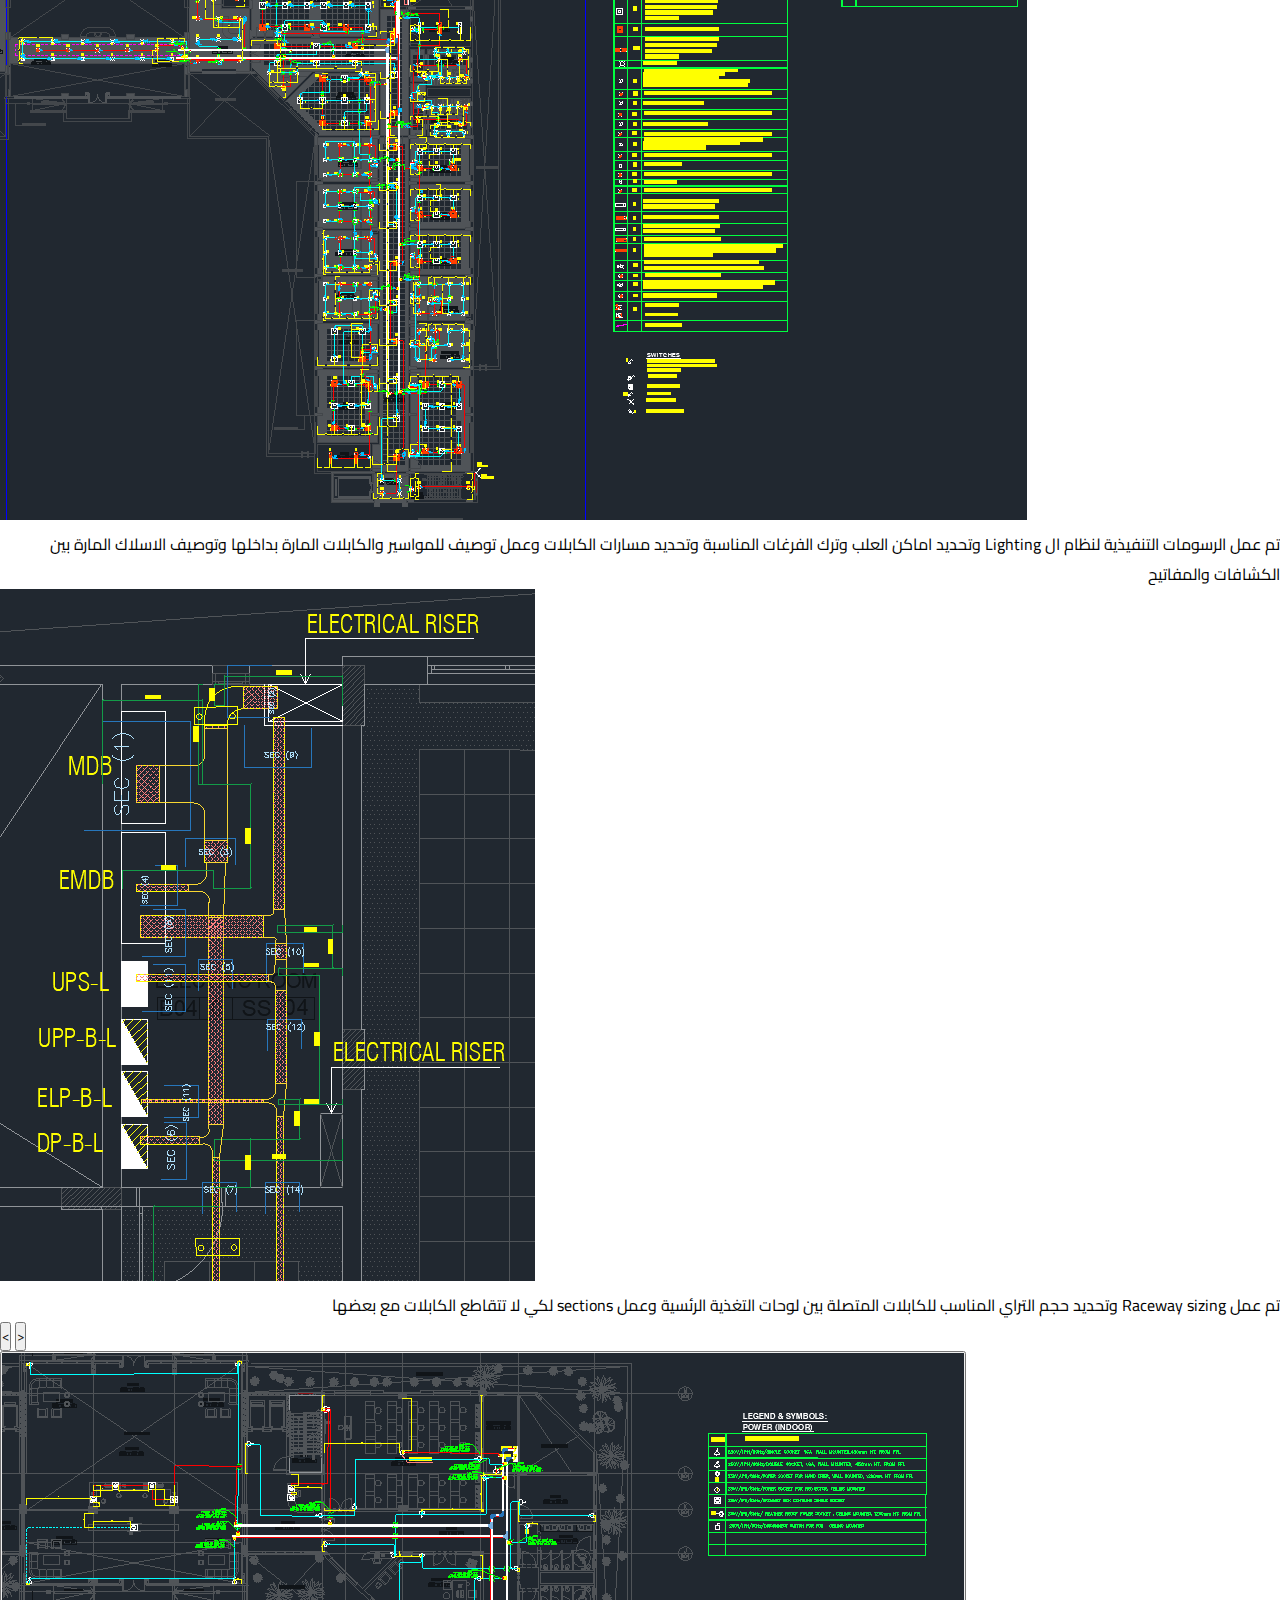
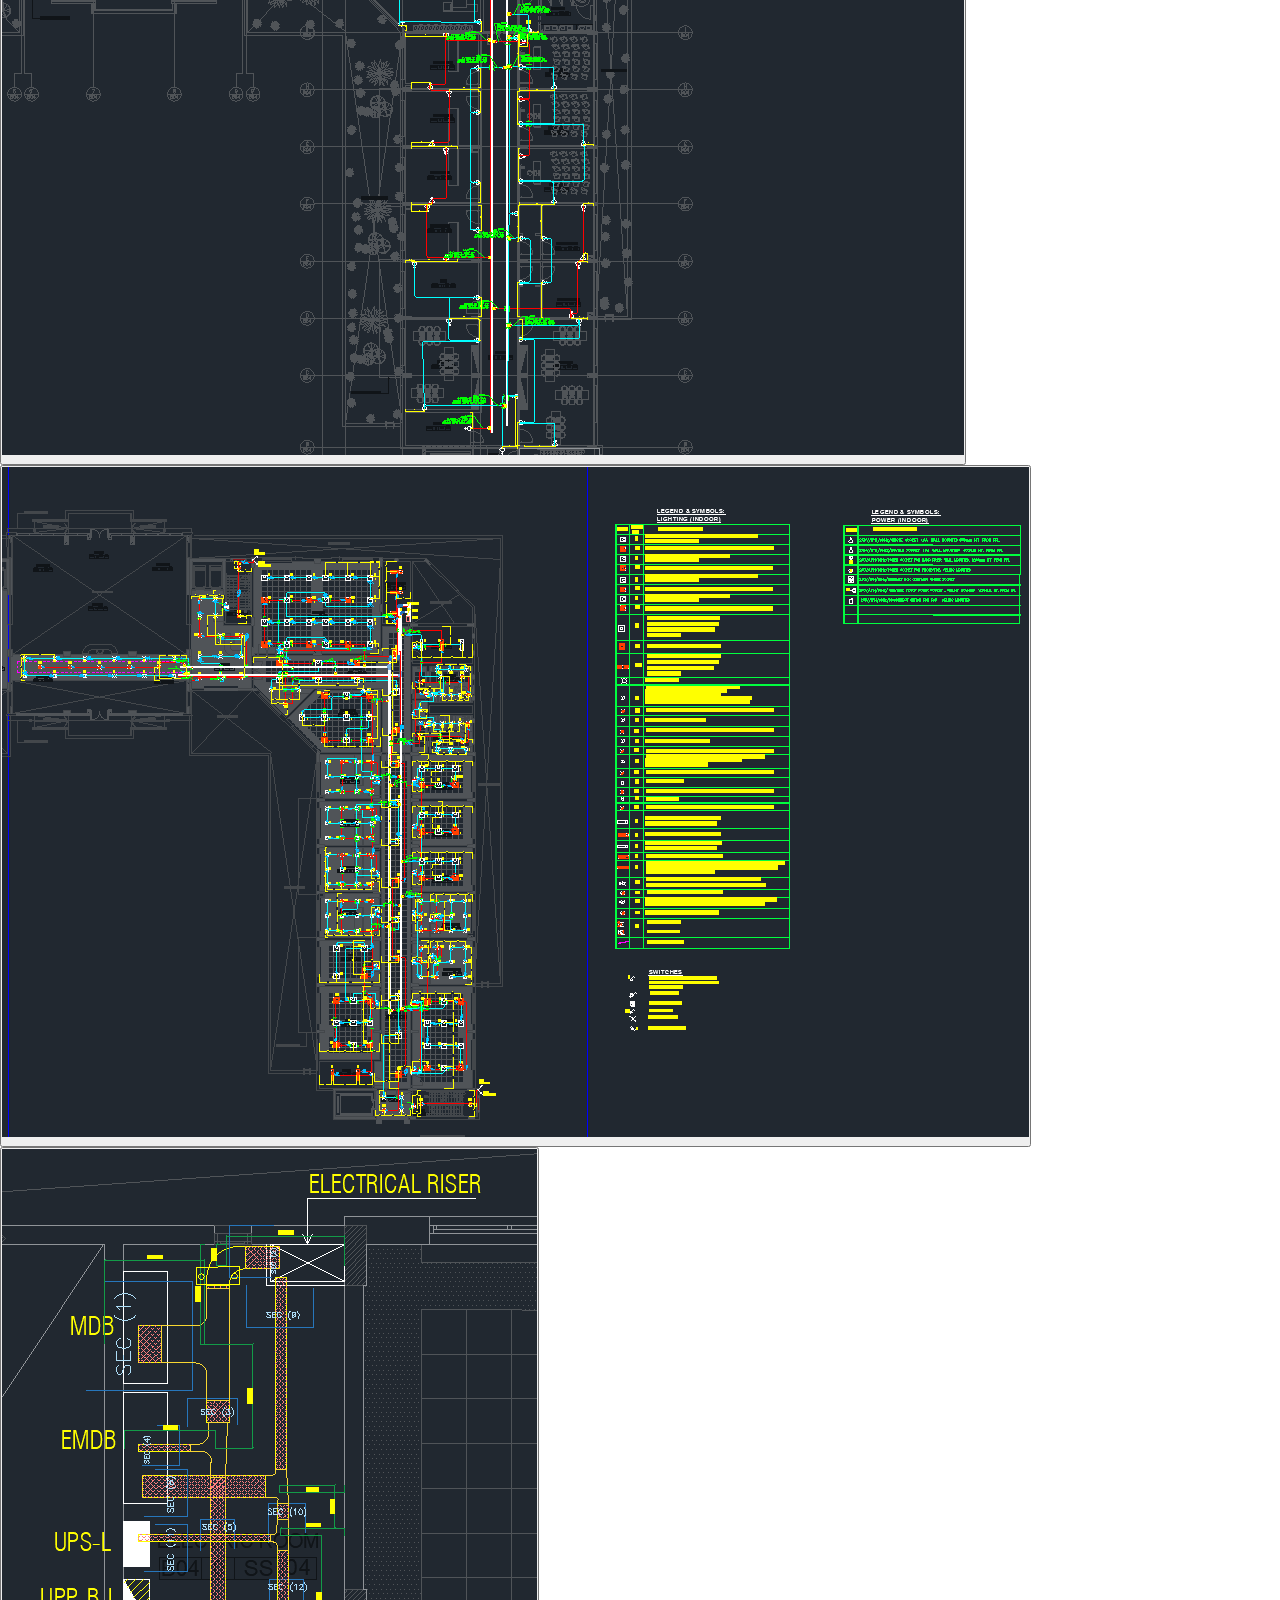
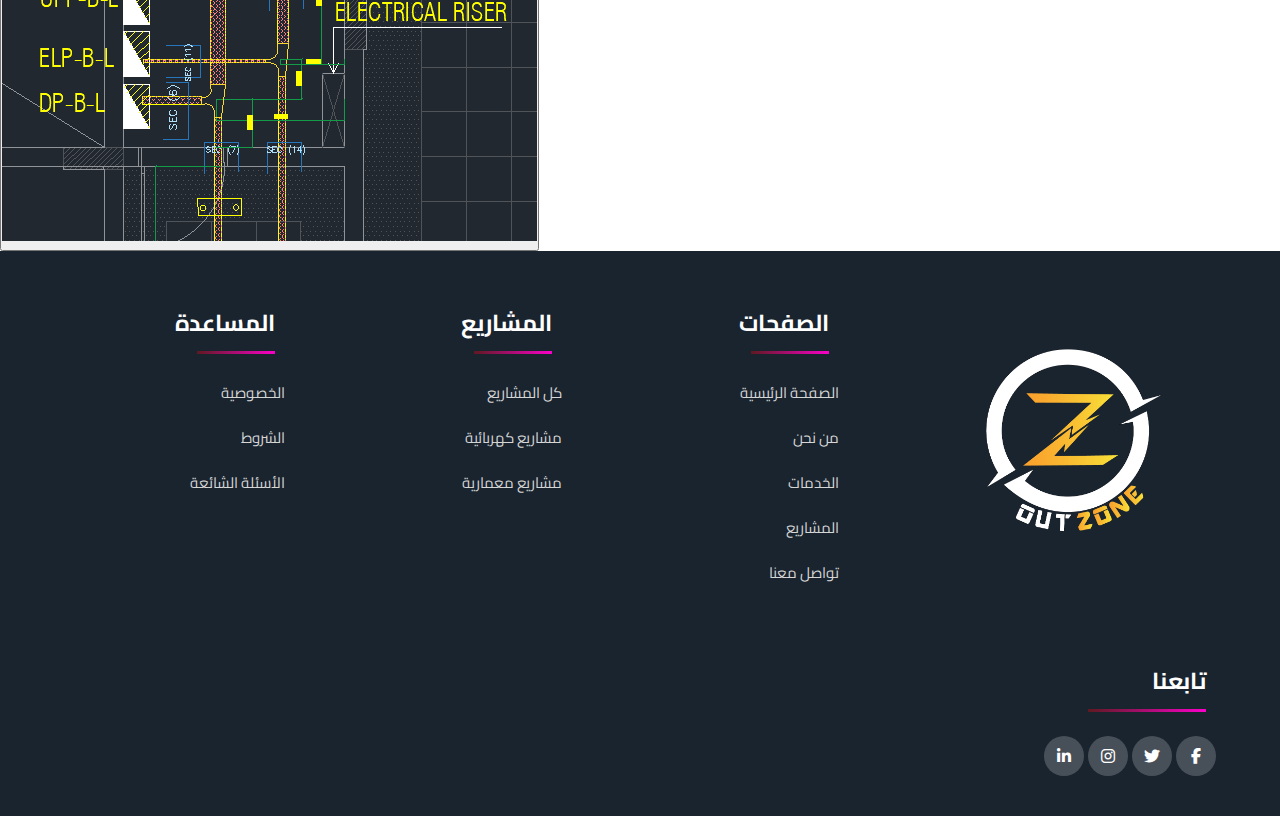
<file: projectTemplate/Elec Projects/AboElriesh.html>
<!DOCTYPE html>
<html lang="en">

<head>
    <meta charset="UTF-8" />
    <meta name="viewport" content="width=device-width, initial-scale=1.0" />

    <link rel="stylesheet" href="../../footer.css" />
    <link rel="stylesheet" href="../../style.css" />
    <link rel="stylesheet" href="../sideNav.css" />
    <link rel="stylesheet" href="../project.css" />

    <link href="https://fonts.googleapis.com/css2?family=Cairo:wght@200..1000&display=swap" rel="stylesheet" />
    <link rel="stylesheet" type="text/css"
        href="https://cdnjs.cloudflare.com/ajax/libs/font-awesome/6.6.0/css/all.min.css" />
    <title>مستشفي ابوالريش</title>
</head>

<body>
    <header>
        <div class="container">
            <a href="../../index.html" class="logo">
                <img src="../../images/logo.png" alt="Logo" />
            </a>
            <a href="../../index.html" class="company-Name">
                <div>out zone</div>
            </a>

            <div class="menu-toggle" onclick="toggleMenu()">
                <span class="bar1"></span>
                <span class="bar2"></span>
                <span class="bar3"></span>
            </div>

            <nav>
                <ul id="menu">
                    <li class="dropdown">
                        <a href="../../Contact us/Contact-Us.html">تواصل معنا</a>
                    </li>
                    <li class="dropdown">
                        <a href="../../About us/AboutUs.html">من نحن</a>
                    </li>
                    <li class="dropdown">
                        <a class="dropdown-btn">
                            الخدمات
                            <span class="arrow">&#9662;</span>
                        </a>
                        <div class="dropdown-content">
                            <a href="../../index.html">Design drawing (LC&LV)</a>
                            <a href="../../index.html">Shop Drawing (LC&LV)</a>
                            <a href="../../index.html">Architectural design 2d&3d</a>
                            <a href="../../index.html">Exterior Design (design&shop drawing)</a>
                            <a href="../../index.html">Interior Design (design&shop drawing)</a>
                        </div>
                    </li>
                    <li class="dropdown">
                        <a class="dropdown-btn">
                            المشاريع
                            <span class="arrow">&#9662;</span>
                        </a>
                        <div class="dropdown-content">
                            <a href="AboElriesh.html">مستشفى ابو الريش</a>
                            <a href="مسشتفى التخصصي .html">مستشفي تخصصي</a>
                            <a href="جامعة مصر المعلوماتية EUI.html">جامعة مصر المعلوماتية EUI</a>
                            <a href="الجامعة العربية.html">الجامعة العربية</a>
                            <a href="Savola.html">مصنع Solva</a>
                            <a href="Office Building.html">Office building</a>
                        </div>
                    </li>
                    <li><a href="../../index.html">الرئيسيه</a></li>
                </ul>
            </nav>
        </div>
    </header>

    <!-- Side Navigation -->
    <div class="sidenav">
        <h1>مستشفى ابوالريش</h1>
        <div>
            <a href="#home" class="nav-link active" data-content="shop-drowing">
                Shop Drawing
            </a>
        </div>
        <a href="#services" class="nav-link" data-content="Design-Drawing">
            Design Drawing
        </a>
        <a href="#clients" class="nav-link" data-content="Calculation">
            Calculation
        </a>
    </div>
    <button id="sidenavToggle" class="sidenav-toggle">&#9664;</button>
    <!--! ========================================================================== -->
    <!--! ========================= shop-drowing-content =========================== -->
    <!--! ========================================================================== -->
    <div id="shop-drowing" class="content-section active">
        <h2 class="project-type">Shop Drawing</h2>
        <!------------------- light current  ------------------->
        <div class="project-type-name">Light Current</div>
        <div class="slider1">
            <!------------ slider class contain (list , img , dots) ------------ >

        <!------------------------------------- List of Images ------------------------------------->
            <div class="list">
                <div class="item">
                    <img src="../imges/AboElriesh_imgs/Shop Drawing/LC/1.01.png" alt="" />
                </div>

                <div class="item">
                    <img src="../imges/AboElriesh_imgs/Shop Drawing/LC/1.png" alt="" />
                </div>

                <div class="item">
                    <img src="../imges/AboElriesh_imgs/Shop Drawing/LC/3.png" alt="" />
                </div>

            </div>


            <!------------------------------------- prev & next switch ------------------------------------->
            <div class="buttons">
                <button id="prev1"><</button>
                <button id="next1">></button>
            </div>
            <!------------------------------------- Dots ------------------------------------>
            <ul class="dots1">
                <li class="active"></li>
                <li></li>
                <li></li>
            </ul>
        </div>


        <div class="carousel-indicators1">
            <button type="button" class="active">
                <img src="../imges/AboElriesh_imgs/Shop Drawing/LC/1.01.png" alt="slide1" />
            </button>
            <button type="button">
                <img src="../imges/AboElriesh_imgs/Shop Drawing/LC/1.png" alt="slide2" />
            </button>
            <button type="button">
                <img src="../imges/AboElriesh_imgs/Shop Drawing/LC/3.png" alt="slide3" />
            </button>
        </div>

        <!------------------- low voltage  ------------------->
        <div class="project-type-name">Low Voltage</div>
        <div class="slider2">
            <!------------ slider class contain (list , img , dots) ------------ >

        <!------------------------------------- List of Images ------------------------------------->
            <div class="list">
                <div class="item">
                    <img src="../imges/AboElriesh_imgs/Shop Drawing/LV/1.01.png" alt="" />
                    <div class="text-container">
                        <p dir="rtl">
                            تم عمل الرسومات التنفيذية لنظام ال Power  وتحديد اماكن العلب وترك الفرغات المناسبة وتحديد مسارات الكابلات وعمل توصيف للمواسير والكابلات المارة بداخلها
                        </p>
                    </div>
                </div>
                <div class="item">
                    <img src="../imges/AboElriesh_imgs/Shop Drawing/LV/4.01.png" alt="" />
                    <div class="text-container">
                        <p dir="rtl">
                            تم عمل الرسومات التنفيذية لنظام ال Lighting وتحديد اماكن العلب وترك الفرغات المناسبة وتحديد مسارات الكابلات وعمل توصيف للمواسير والكابلات المارة بداخلها  وتوصيف الاسلاك المارة بين الكشافات والمفاتيح
                        </p>
                    </div>
                </div>
                <div class="item">
                    <img src="../imges/AboElriesh_imgs/Shop Drawing/LV/5.02.png" alt="" />
                    <div class="text-container">
                        <p dir="rtl">
                            تم عمل Raceway sizing  وتحديد حجم التراي المناسب للكابلات المتصلة بين لوحات التغذية الرئسية وعمل sections  لكي لا تتقاطع الكابلات مع بعضها 
                        </p>
                    </div>
                </div>
            </div>

            <!------------------------------------- prev & next switch ------------------------------------->
            <div class="buttons">
                <button id="prev2">
                    <</button>
                        <button id="next2">></button>
            </div>
            <!------------------------------------- Dots ------------------------------------>
            <ul class="dots2">
                <li class="active"></li>
                <li></li>
                <li></li>
            </ul>
        </div>

        <div class="carousel-indicators2">
            <button type="button" class="active">
                <img src="../imges/AboElriesh_imgs/Shop Drawing/LV/1.01.png" alt="slide1" />
            </button>
            <button type="button">
                <img src="../imges/AboElriesh_imgs/Shop Drawing/LV/4.01.png" alt="slide2" />
            </button>
            <button type="button">
                <img src="../imges/AboElriesh_imgs/Shop Drawing/LV/5.02.png" alt="slide3" />
            </button>
        </div>
    </div>
    </div>
    <!--! ========================================================================== -->
    <!--! ========================= Design-Drawing-content =========================== -->
    <!--! ========================================================================== -->
    <div id="Design-Drawing" class="content-section">
        <h2 class="project-type">Design Drawing</h2>
        <!------------------- light current  ------------------->
        <div class="project-type-name">Light Current</div>
        <div class="slider3">
            <!------------ slider class contain (list , img , dots) ------------ >

     <!------------------- List of Images ------------------->
            <div class="list">
                <div class="item">
                    <img src="../imges/AboElriesh_imgs/Design Drawing/LC/1.01.png" alt="" />
                    <div class="text-container">
                        <p dir="rtl">
                            نظام انذار الحريق او مايسمي بال Fire Alarm 
                            هو عبارة عن مجموعة من الحساسات متصلة مع بعضها بطريقة توصيل معينة مع لوحة انذار الحريق في المبني مع وجود ال Control & Monitor Module                            
                        </p>
                    </div>
                </div>
                <div class="item">
                    <img src="../imges/AboElriesh_imgs/Design Drawing/LC/3.01.png" alt="" />
                    <div class="text-container">
                        <p dir="rtl">
                            نظام الكاميرات او مايعرف بال CCTV
                            وتم استخدام 3 انواع من الكاميرات وتم تصنيفهم بالنسبة للدقة الي 3 انواع 
                            ID-RG-DT                            
                        </p>
                    </div>
                </div>
                <div class="item">
                    <img src="../imges/AboElriesh_imgs/Design Drawing/LC/4.01.png" alt="" />
                    <div class="text-container">
                        <p dir="rtl">
                            نظام ال DATA & TELE &Access Point
                            ويستخدم ذلك النظام لعمل اتصال بين اجهزة المبني وبعضها لسهولة العمل بينهم                            
                        </p>
                    </div>
                </div>
            </div>

            <!------------------------------------- prev & next switch ------------------------------------->
            <div class="buttons">
                <button id="prev3">
                    <</button>
                        <button id="next3">></button>
            </div>
            <!------------------------------------- Dots ------------------------------------>
            <ul class="dots3">
                <li class="active"></li>
                <li></li>
                <li></li>
            </ul>
        </div>

        <div class="carousel-indicators3">
            <button type="button" class="active">
                <img src="../imges/AboElriesh_imgs/Design Drawing/LC/1.01.png" alt="slide1" />
            </button>
            <button type="button">
                <img src="../imges/AboElriesh_imgs/Design Drawing/LC/3.01.png" alt="slide2" />
            </button>
            <button type="button">
                <img src="../imges/AboElriesh_imgs/Design Drawing/LC/4.01.png" alt="slide3" />
            </button>
        </div>

        <div class="project-type-name">Low Voltage</div>
        <div class="slider4">
            <!------------ slider class contain (list , img , dots) ------------ >

     <!------------------- List of Images ------------------->
            <div class="list">
                <div class="item">
                    <img src="../imges/AboElriesh_imgs/Design Drawing/LV/1.01.png" alt="" />
                    <div class="text-container">
                        <p dir="rtl">
                            تم عمل نظام تصميم الانارة علي الدور الاول من المبني ونظام الانارة كان يحتوي علي 3 انواع من الاحمال : الاحمال العادية , احمال الطواري , الاحمال الحرجة
                            كل مصدر تغذية تم عمل له لوحة منفصل ويتم التحكم في كل نوع مختلف من الكشافات بمفتاح منفصل                            
                        </p>
                    </div>
                </div>
                <div class="item">
                    <img src="../imges/AboElriesh_imgs/Design Drawing/LV/3.01.png" alt="" />
                    <div class="text-container">
                        <p dir="rtl">
                            تم توزيع الديسكونكتات علي وحدات التكيف الداخلية ليتم فصل الكهرباء عن الوحدات اثناء الصيانة وتم وضعهم علي لوحة الباور ولم يتم عمل لهم لوحة منفصلة لتقليل التكلفة علي العميل
                        </p>
                    </div>
                </div>
                <div class="item">
                    <img src="../imges/AboElriesh_imgs/Design Drawing/LV/4.01.png" alt="" />
                    <div class="text-container">
                        <p dir="rtl">
                            SLD
                            تم رسم اللوحات الفرعية واللوحات الرئسية وعمل التوصيلات بينهم وكتابة حمل كل لوحة وتعريف الكابل المستخدم للربط بين اللوح والاحمال وكتابة نوع القاطع وحجمه ونوعة وكتابة حمل كل لوحة وكتابة نسبة الهبوط في الجهد علي كل لوحة وقيمة تيار القصر بالاضافة لكتابة طول الكابلات علي كل كابل                             
                        </p>
                    </div>
                </div>
            </div>

            <!------------------------------------- prev & next switch ------------------------------------->
            <div class="buttons">
                <button id="prev4">
                    <</button>
                        <button id="next4">></button>
            </div>
            <!------------------------------------- Dots ------------------------------------>
            <ul class="dots4">
                <li class="active"></li>
                <li></li>
                <li></li>
            </ul>
        </div>

        <div class="carousel-indicators4">
            <button type="button" class="active">
                <img src="../imges/AboElriesh_imgs/Design Drawing/LV/1.01.png" alt="slide1" />
            </button>
            <button type="button">
                <img src="../imges/AboElriesh_imgs/Design Drawing/LV/3.01.png" alt="slide2" />
            </button>
            <button type="button">
                <img src="../imges/AboElriesh_imgs/Design Drawing/LV/4.01.png" alt="slide3" />
            </button>
        </div>
    </div>
    <!--! ========================================================================== -->
    <!--! ========================= Calculation-content =========================== -->
    <!--! ========================================================================== -->
    <div id="Calculation" class="content-section">
        <h2 class="project-type">Calculation</h2>
        <!------------------- light current  ------------------->
        <div class="project-type-name">Light Current</div>
        <div class="slider5">
            <!------------ slider class contain (list , img , dots) ------------ >
 
      <!------------------- List of Images ------------------->
            <div class="list">
                <div class="item">
                    <img src="../imges/AboElriesh_imgs/Calculation/1.png" alt="" />
                    <div class="text-container">
                        <p dir="rtl">
                            تم عمل جدول الاحمال (Panel Schedule) وتحديد القواطع والكابلات لكل نوع احمال وتحديد الكابل المغذي للوحة والقواطع وعمل توازن بين الفازات وتحديد قيمة الDemond Factor  لكل حمل وتحديد ال Diversity factor لحمل اللوحات
                        </p>
                    </div>
                </div>
                <div class="item">
                    <img src="../imges/AboElriesh_imgs/Calculation/2.01.png" alt="" />
                    <div class="text-container">
                        <p dir="rtl">
                            VD & SC Using ETAP Convert DWG
                            تم تصميم ال SLD علي الايتاب ووضع ال Grid & Transformer & Bus bar & Cable & Loaded
                            ويتم بعد ذلك عمل Power Flow & Fault ويتم من خلالها حساب ال VD & SC
                        </p>
                    </div>
                </div>
                <div class="item">
                    <img src="../imges/AboElriesh_imgs/Calculation/3.png" alt="" />
                    <div class="text-container">
                        <p dir="rtl">
                            QS
                            تم حصر كميات جميع الاجهزة من كل نوع وعمل شيت بهم لتحديد الكميات المطلوبة من كل نوع
                        </p>
                    </div>
                </div>
            </div>

            <!------------------------------------- prev & next switch ------------------------------------->
            <div class="buttons">
                <button id="prev5">
                    <</button>
                        <button id="next5">></button>
            </div>
            <!------------------------------------- Dots ------------------------------------>
            <ul class="dots5">
                <li class="active"></li>
                <li></li>
                <li></li>
            </ul>
        </div>

        <div class="carousel-indicators5">
            <button type="button" class="active">
                <img src="../imges/AboElriesh_imgs/Calculation/1.png" alt="slide1" />
            </button>
            <button type="button">
                <img src="../imges/AboElriesh_imgs/Calculation/2.01.png" alt="slide2" />
            </button>
            <button type="button">
                <img src="../imges/AboElriesh_imgs/Calculation/3.png" alt="slide3" />
            </button>
        </div>
        <!------------------- low voltage  ------------------->
    </div>

    <section class="footer">
        <!-- Logo and description -->
        <div class="footer-content">
            <div class="logo-container">
                <a href="../../index.html">
                    <img src="../../images/logo.png" alt="logo" />
                </a>
            </div>
        </div>

        <!-- Pages section -->
        <div class="footer-content">
            <h4>الصفحات</h4>
            <li><a href="../../index.html">الصفحة الرئيسية</a></li>
            <li><a href="../../About us/AboutUs.html">من نحن</a></li>
            <li><a href="../../index.html">الخدمات</a></li>
            <li><a href="../../index.html">المشاريع</a></li>
            <li><a href="../../Contact us/Contact-Us.html">تواصل معنا</a></li>
        </div>

        <!-- Project section -->
        <div class="footer-content">
            <h4>المشاريع</h4>
            <li><a href="../../index.html">كل المشاريع</a></li>
            <li><a href="../../index.html">مشاريع كهربائية</a></li>
            <li><a href="../../index.html">مشاريع معمارية</a></li>
        </div>

        <!-- Help section -->
        <div class="footer-content">
            <h4>المساعدة</h4>
            <li><a href="#">الخصوصية</a></li>
            <li><a href="#">الشروط</a></li>
            <li><a href="#">الأسئلة الشائعة</a></li>
        </div>

        <!-- Follow Us Section -->
        <div class="footer-content">
            <div class="social-links">
                <h4>تابعنا</h4>
                <a href="#"><i class="fab fa-facebook-f"></i></a>
                <a href="#"><i class="fab fa-twitter"></i></a>
                <a href="#"><i class="fab fa-instagram"></i></a>
                <a href="#"><i class="fab fa-linkedin-in"></i></a>
            </div>
        </div>
    </section>
    <script src="../../file.js"></script>
    <script src="../project.js"></script>
    <script src="../sidenav.js"></script>
</body>

</html>
</file>
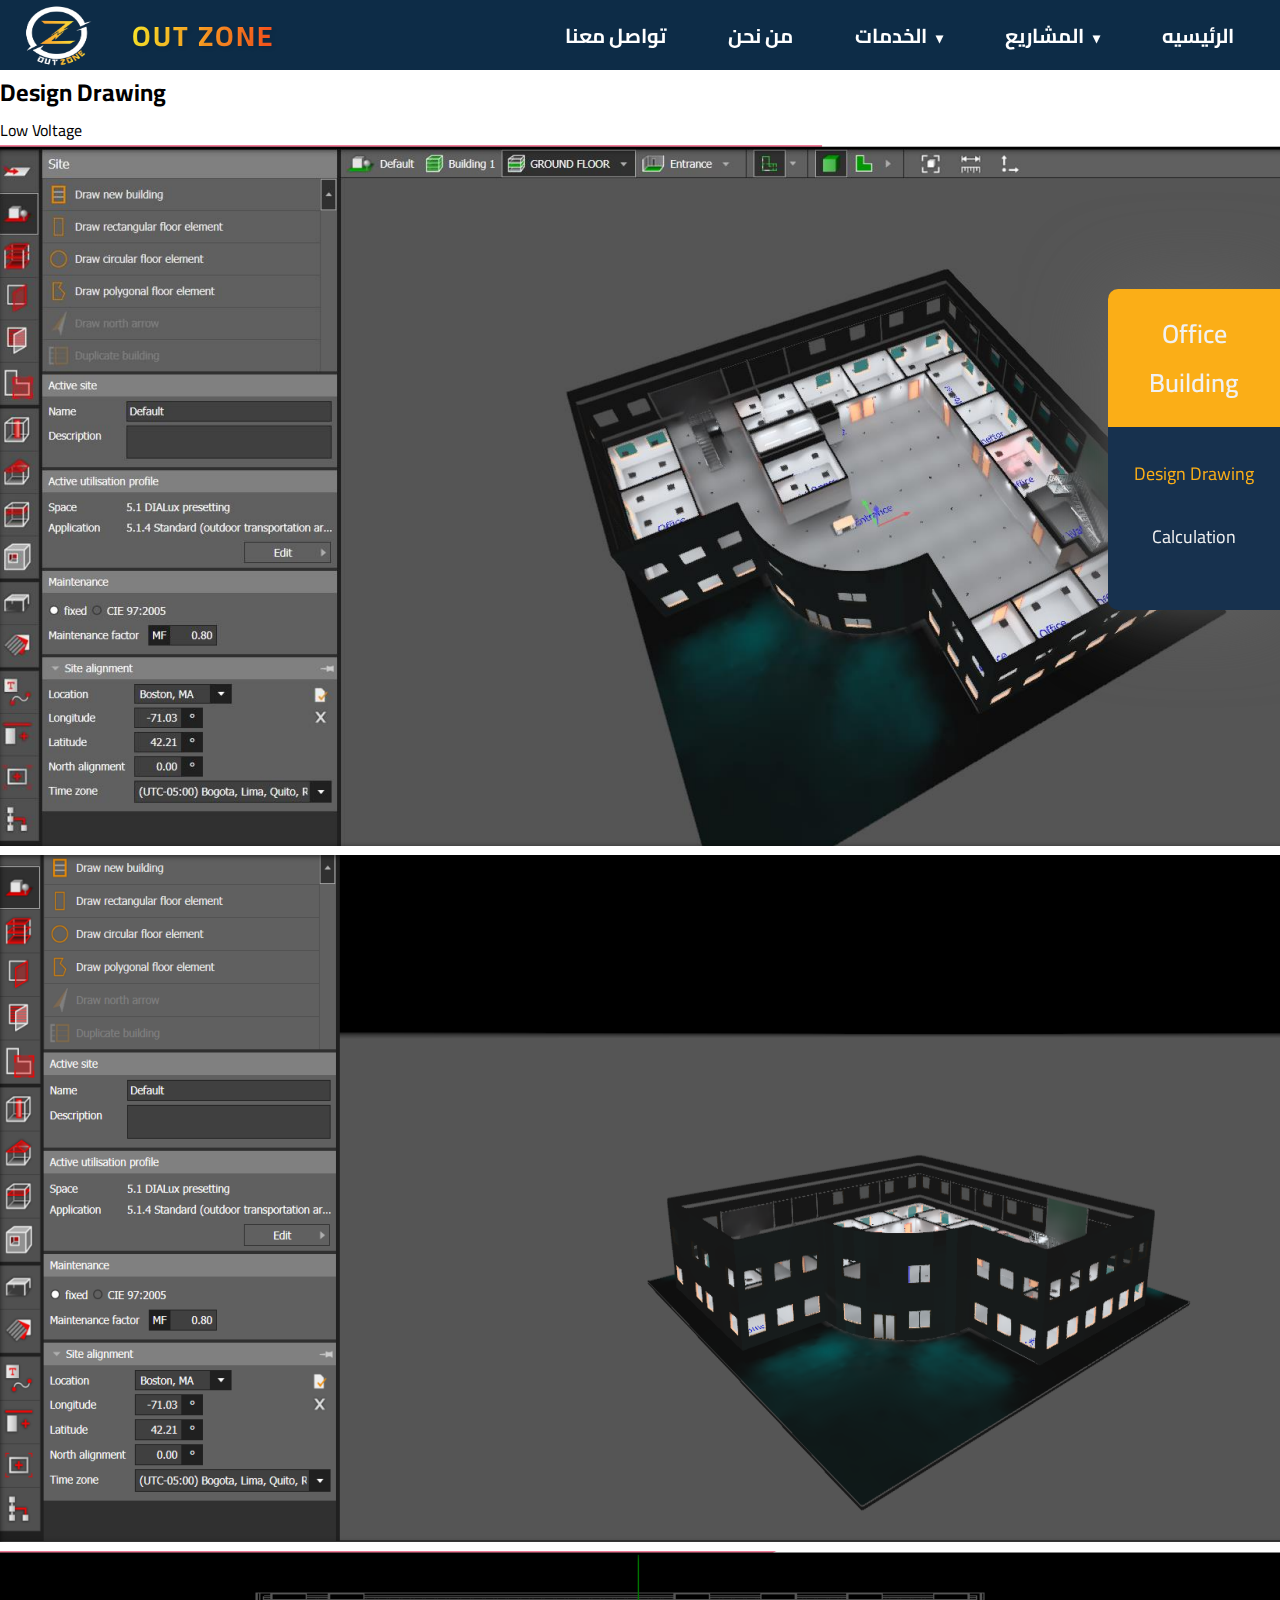
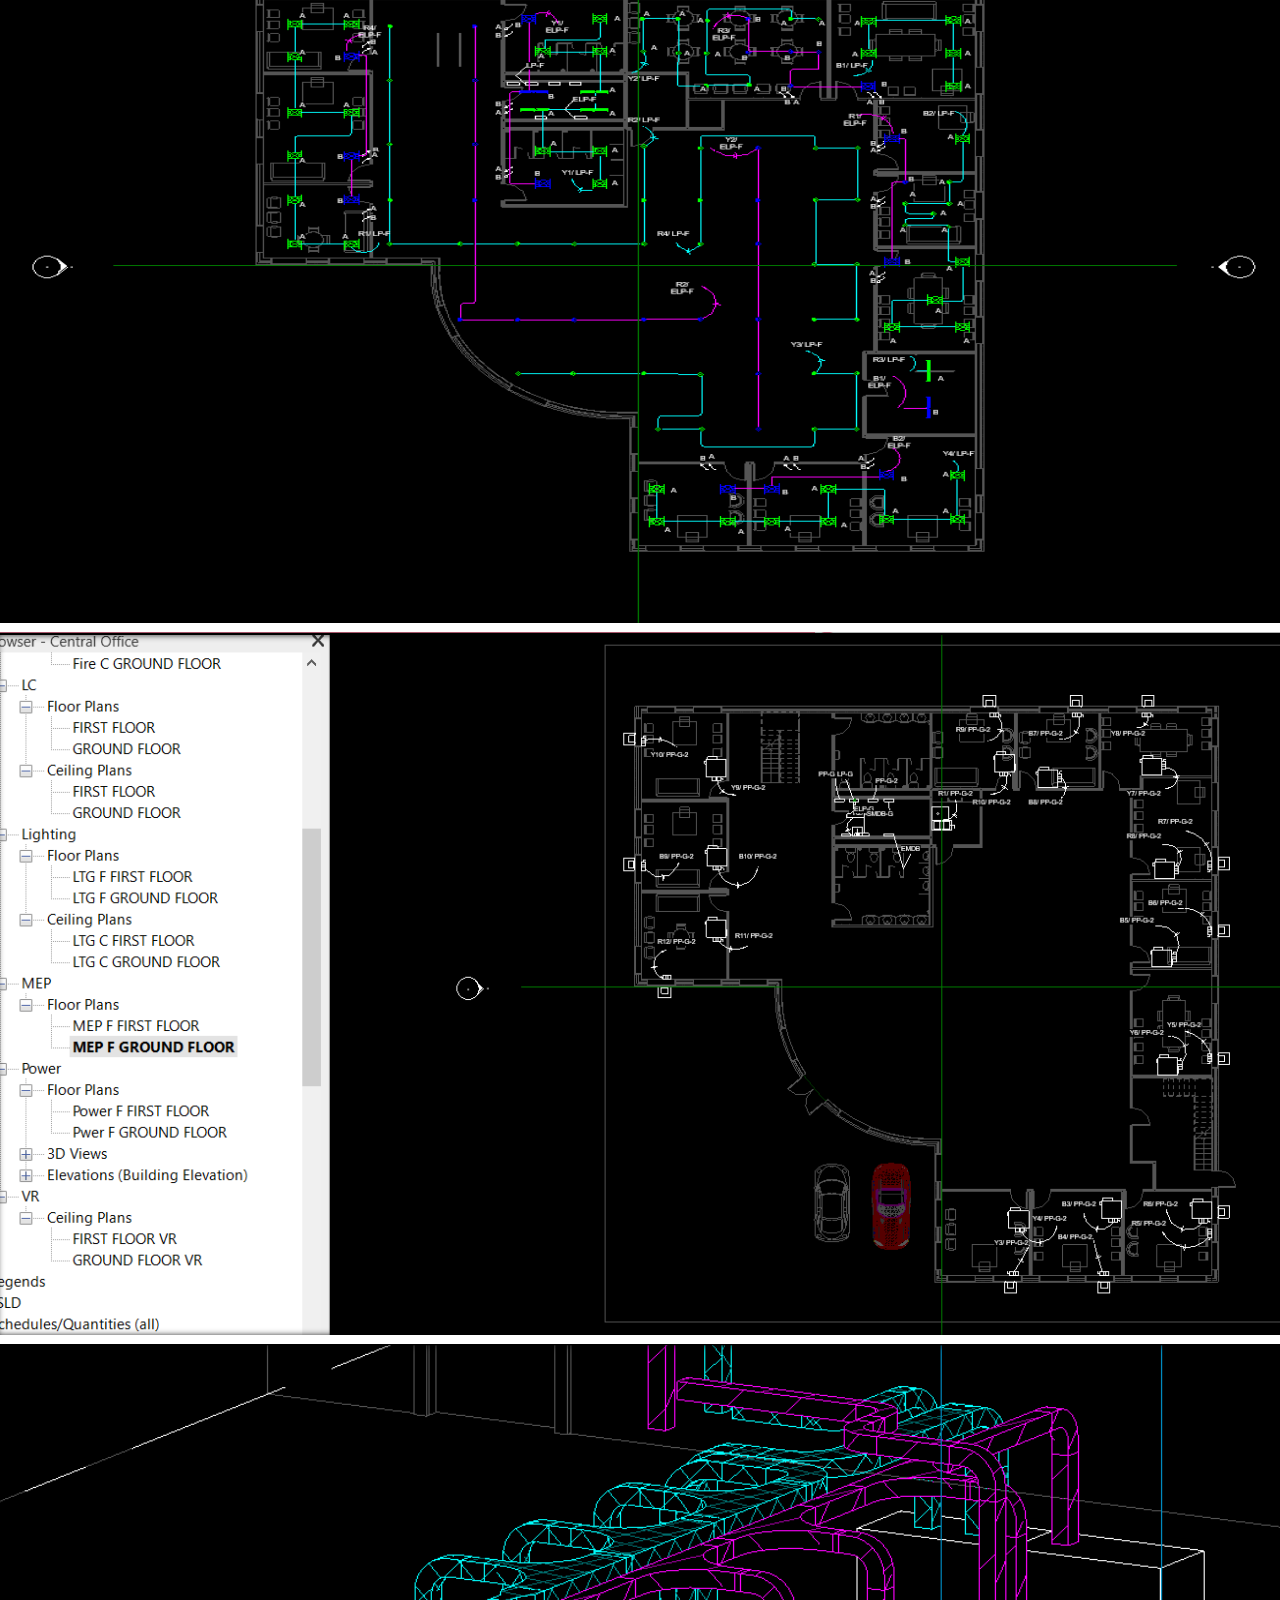
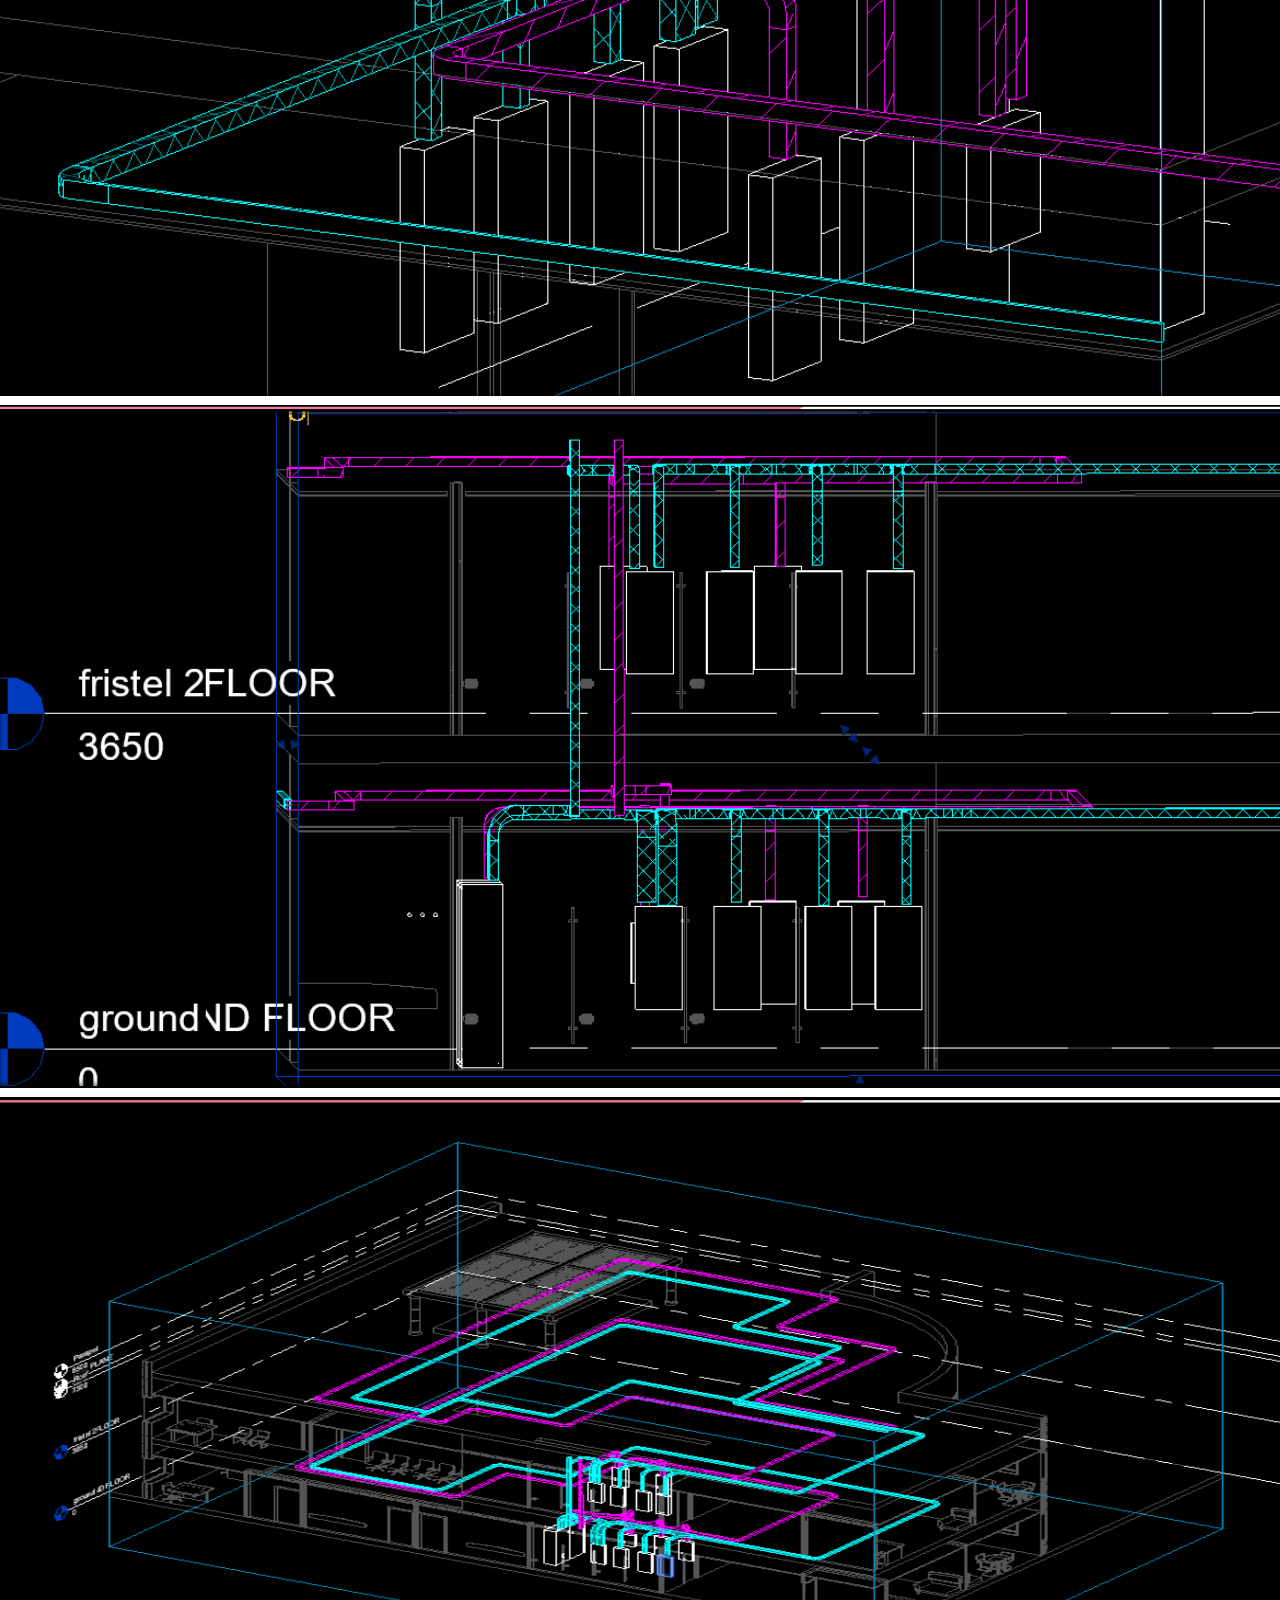
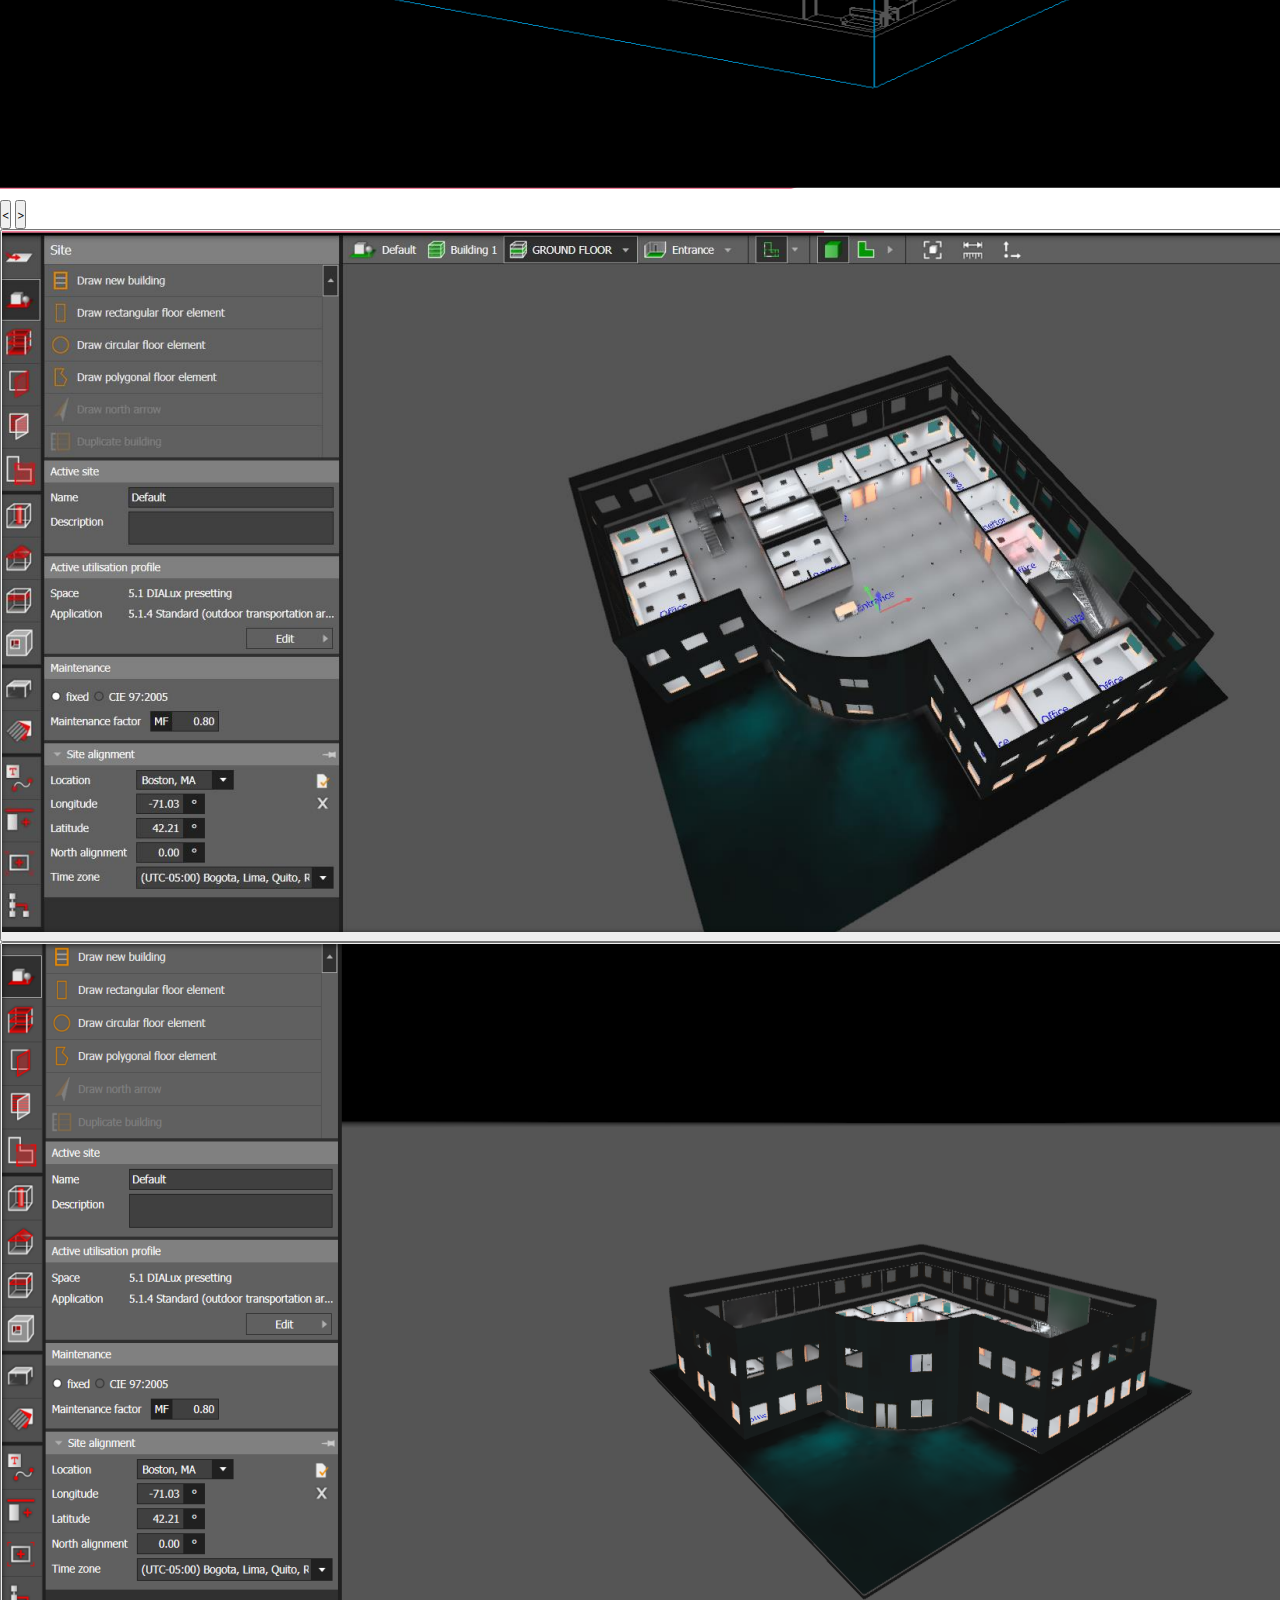
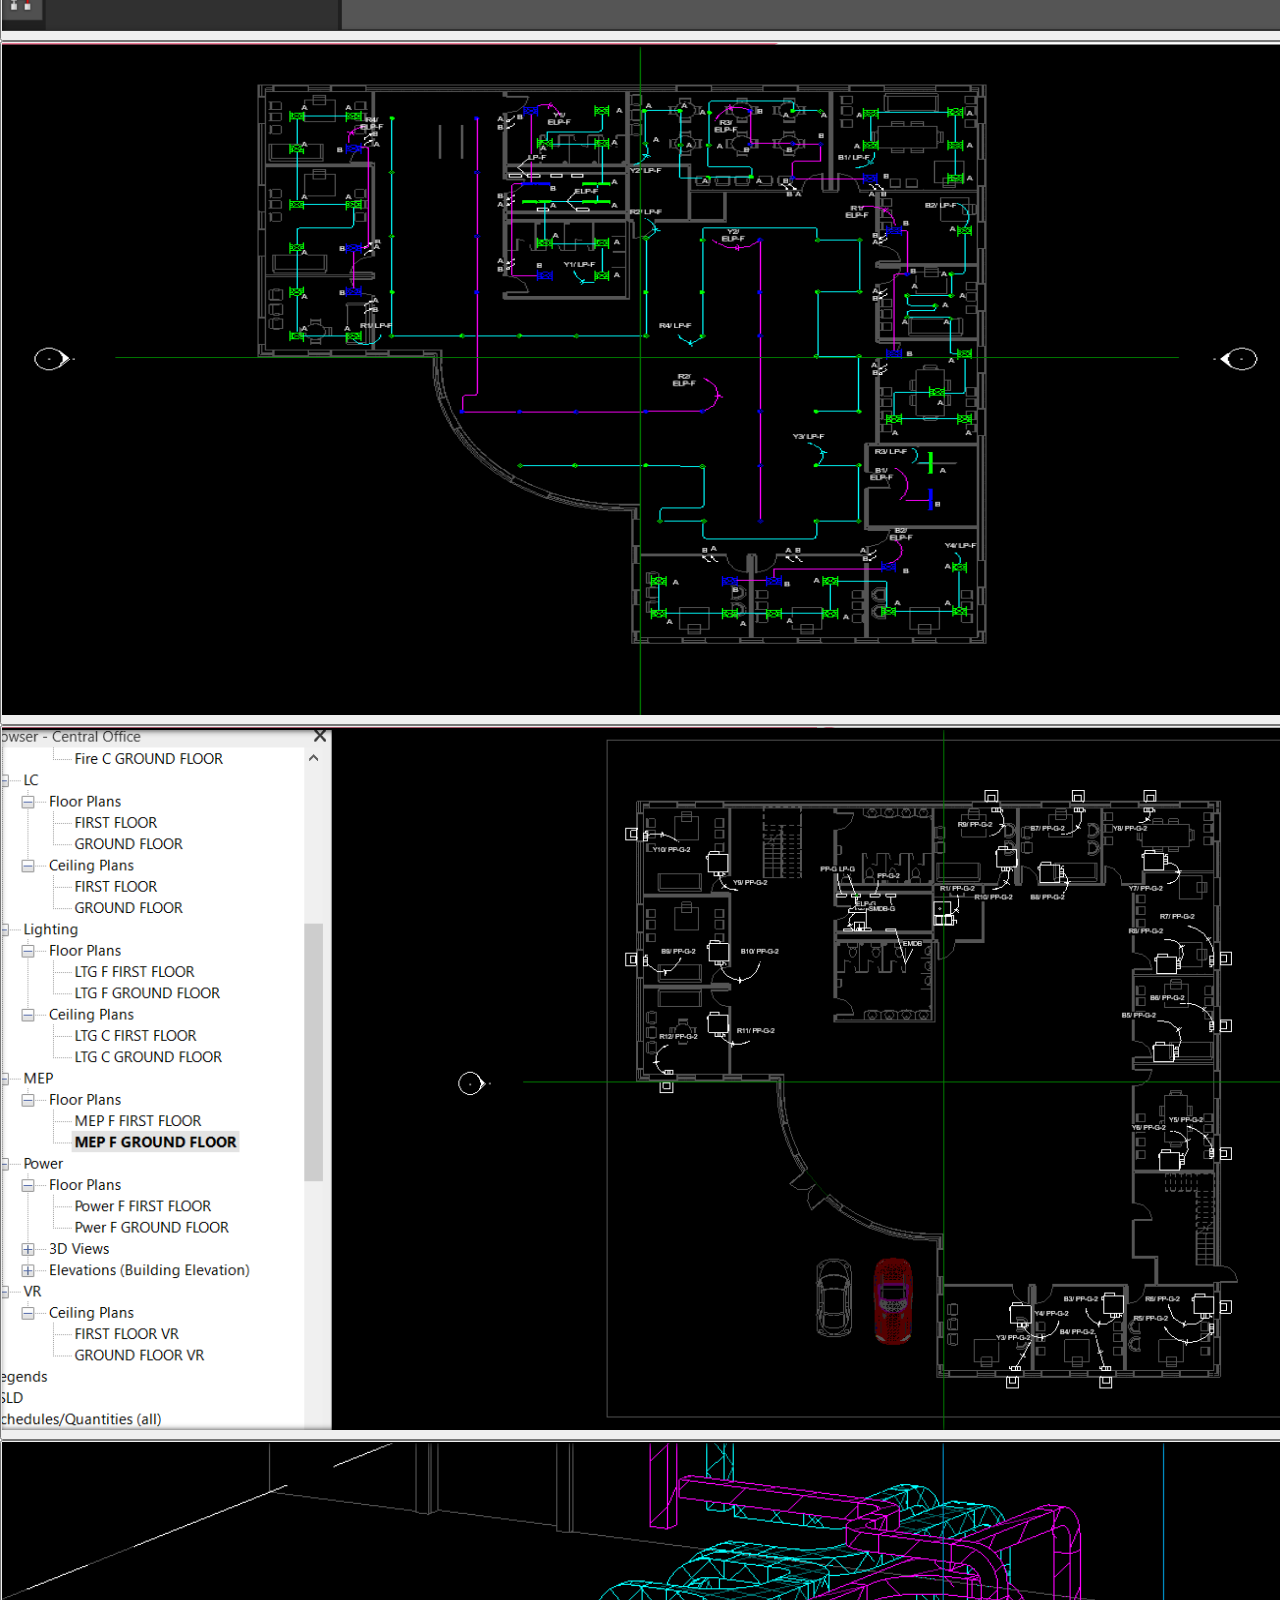
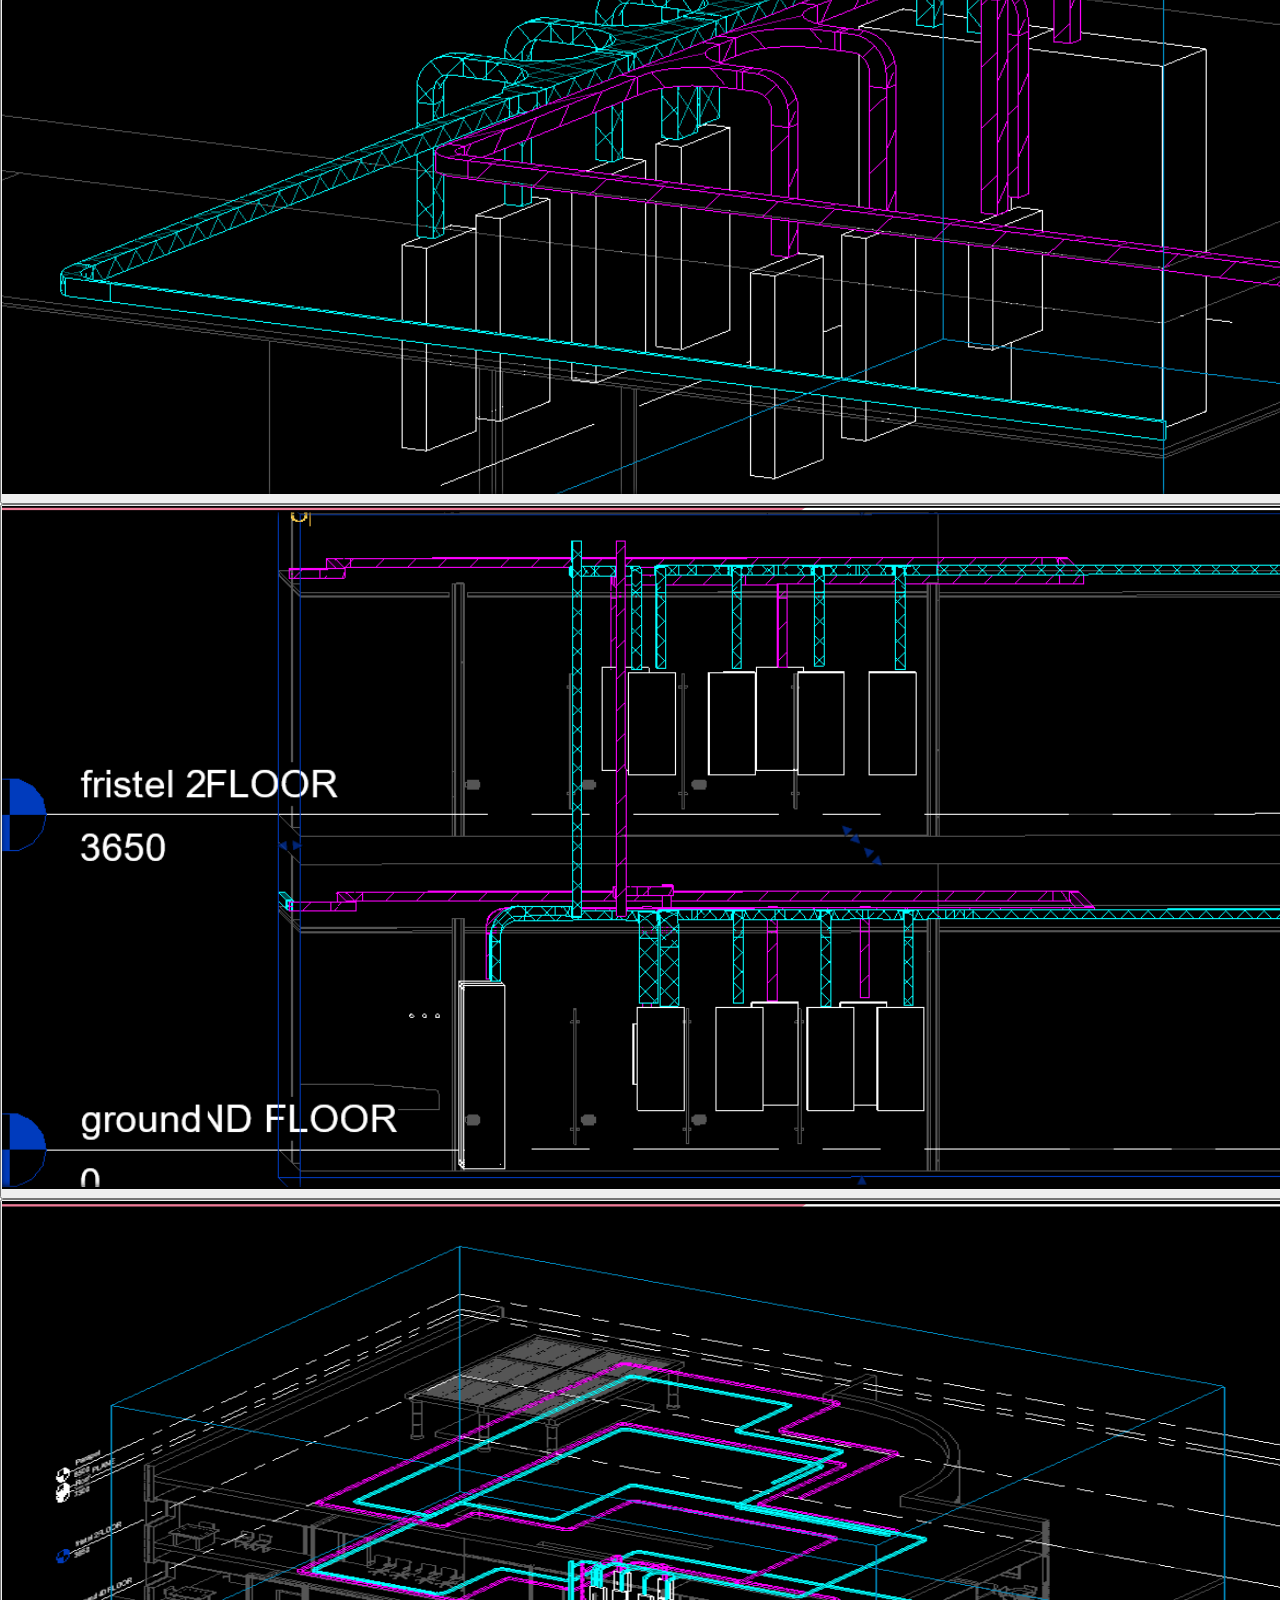
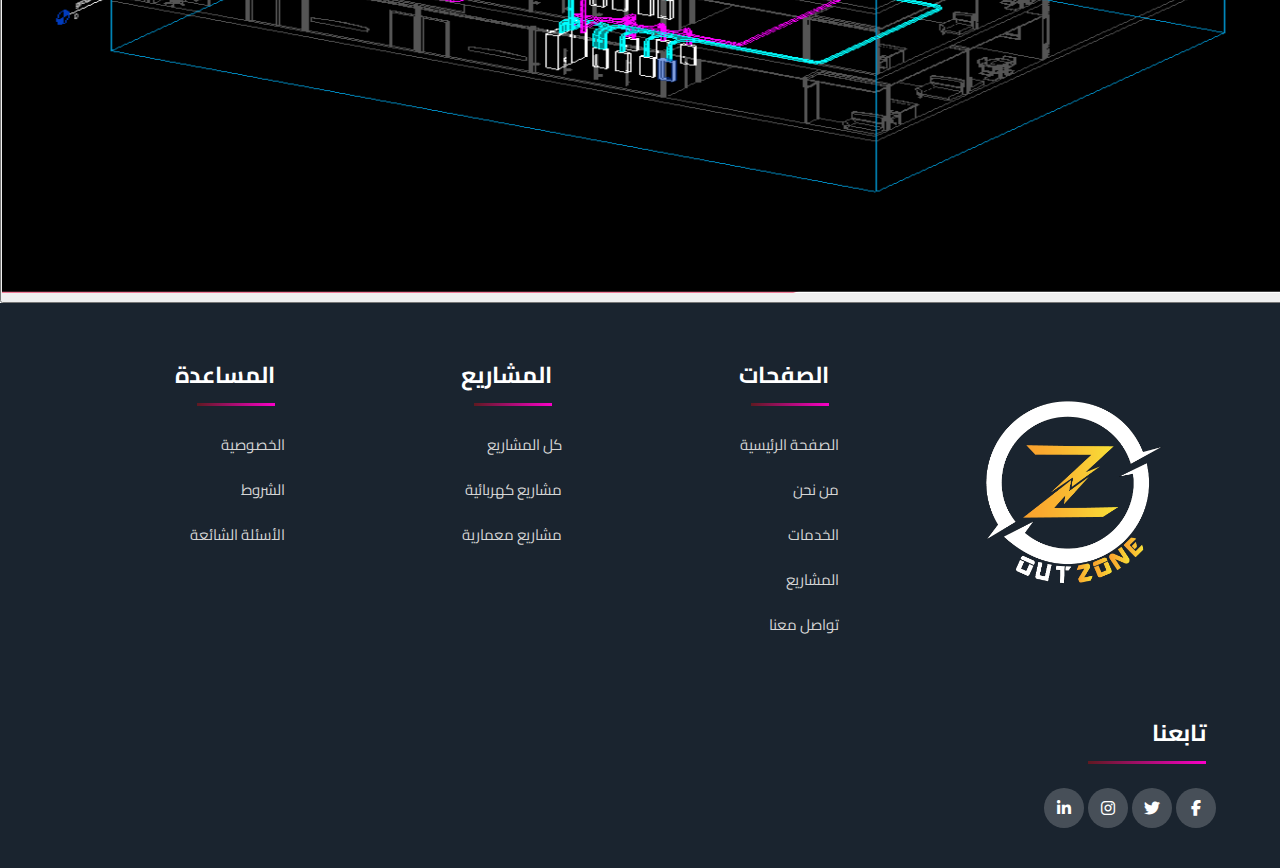
<file: projectTemplate/Elec Projects/Office Building.html>
<!DOCTYPE html>
<html lang="en">

<head>
    <meta charset="UTF-8" />
    <meta name="viewport" content="width=device-width, initial-scale=1.0" />

    <link rel="stylesheet" href="../../footer.css" />
    <link rel="stylesheet" href="../../style.css" />
    <link rel="stylesheet" href="../sideNav.css" />
    <link rel="stylesheet" href="../project.css" />

    <link href="https://fonts.googleapis.com/css2?family=Cairo:wght@200..1000&display=swap" rel="stylesheet" />
    <link rel="stylesheet" type="text/css"
        href="https://cdnjs.cloudflare.com/ajax/libs/font-awesome/6.6.0/css/all.min.css" />
    <title>Office Building</title>
</head>

<body>
    <header>
        <div class="container">
            <a href="../../index.html" class="logo">
                <img src="../../images/logo.png" alt="Logo" />
            </a>
            <a href="../../index.html" class="company-Name">
                <div>out zone</div>
            </a>

            <div class="menu-toggle" onclick="toggleMenu()">
                <span class="bar1"></span>
                <span class="bar2"></span>
                <span class="bar3"></span>
            </div>

            <nav>
                <ul id="menu">
                    <li class="dropdown">
                        <a href="../../Contact us/Contact-Us.html">تواصل معنا</a>
                    </li>
                    <li class="dropdown">
                        <a href="../../About us/AboutUs.html">من نحن</a>
                    </li>
                    <li class="dropdown">
                        <a class="dropdown-btn">
                            الخدمات
                            <span class="arrow">&#9662;</span>
                        </a>
                        <div class="dropdown-content">
                            <a href="../../index.html">Design drawing (LC&LV)</a>
                            <a href="../../index.html">Shop Drawing (LC&LV)</a>
                            <a href="../../index.html">Architectural design 2d&3d</a>
                            <a href="../../index.html">Exterior Design (design&shop drawing)</a>
                            <a href="../../index.html">Interior Design (design&shop drawing)</a>
                        </div>
                    </li>
                    <li class="dropdown">
                        <a class="dropdown-btn">
                            المشاريع
                            <span class="arrow">&#9662;</span>
                        </a>
                        <div class="dropdown-content">
                            <a href="AboElriesh.html">مستشفى ابو الريش</a>
                            <a href="مسشتفى التخصصي .html">مستشفي تخصصي</a>
                            <a href="جامعة مصر المعلوماتية EUI.html">جامعة مصر المعلوماتية EUI</a>
                            <a href="الجامعة العربية.html">الجامعة العربية</a>
                            <a href="Savola.html">مصنع Solva</a>
                            <a href="Office Building.html">Office building</a>
                        </div>
                    </li>
                    <li><a href="../../index.html">الرئيسيه</a></li>
                </ul>
            </nav>
        </div>
    </header>

    <!-- Side Navigation -->
    <div class="sidenav" style="height: 320px;">
        <h1>Office Building</h1>
        <a href="#home" class="nav-link active" data-content="Design-Drawing">
            Design Drawing
        </a>
        <a href="#clients" class="nav-link" data-content="Calculation">
            Calculation
        </a>
    </div>
    <button id="sidenavToggle" class="sidenav-toggle">&#9664;</button>

    <!--! ========================================================================== -->
    <!--! ========================= Design-Drawing-content =========================== -->
    <!--! ========================================================================== -->
    <div id="Design-Drawing" class="content-section active">
        <h2 class="project-type">Design Drawing</h2>
        <!------------------- Low Voltage  ------------------->
        <div class="project-type-name">Low Voltage</div>
        <div class="slider3">
            <!------------ slider class contain (list , img , dots) ------------ >

     <!------------------- List of Images ------------------->
            <div class="list">
                <div class="item">
                    <img src="../imges/Office building/Design/1.01.png" alt="" />
                </div>
                <div class="item">
                    <img src="../imges/Office building/Design/1.png" alt="" />
                </div>
                <div class="item">
                    <img src="../imges/Office building/Design/3.png" alt="" />
                </div>
                <div class="item">
                    <img src="../imges/Office building/Design/4.png" alt="" />
                </div>
                <div class="item">
                    <img src="../imges/Office building/Design/5.png" alt="" />
                </div>
                <div class="item">
                    <img src="../imges/Office building/Design/6.png" alt="" />
                </div>
                <div class="item">
                    <img src="../imges/Office building/Design/7.png" alt="" />
                </div>
            </div>

            <!------------------------------------- prev & next switch ------------------------------------->
            <div class="buttons">
                <button id="prev3">
                    <</button>
                        <button id="next3">></button>
            </div>
            <!------------------------------------- Dots ------------------------------------>
            <ul class="dots3">
                <li class="active"></li>
                <li></li>
                <li></li>
                <li></li>
                <li></li>
                <li></li>
                <li></li>
            </ul>
        </div>

        <div class="carousel-indicators3">
            <button type="button" class="active">
                <img src="../imges/Office building/Design/1.01.png" alt="slide1" />
            </button>
            <button type="button">
                <img src="../imges/Office building/Design/1.png" alt="slide2" />
            </button>
            <button type="button">
                <img src="../imges/Office building/Design/3.png" alt="slide3" />
            </button>
            <button type="button">
                <img src="../imges/Office building/Design/4.png" alt="slide4" />
            </button>
            <button type="button">
                <img src="../imges/Office building/Design/5.png" alt="slide4" />
            </button>
            <button type="button">
                <img src="../imges/Office building/Design/6.png" alt="slide4" />
            </button>
            <button type="button">
                <img src="../imges/Office building/Design/7.png" alt="slide4" />
            </button>
        </div>
    </div>
    <!--! ========================================================================== -->
    <!--! ========================= Calculation-content =========================== -->
    <!--! ========================================================================== -->
    <div id="Calculation" class="content-section">
        <h2 class="project-type">Calculation</h2>
        <!------------------- Low Voltage  ------------------->
        <div class="project-type-name">Low Voltage</div>
        <div class="slider5">
            <!------------ slider class contain (list , img , dots) ------------ >
 
      <!------------------- List of Images ------------------->
            <div class="list">
                <div class="item">
                    <img src="../imges/Office building/Calc/10.png" alt="" />
                </div>
                <div class="item">
                    <img src="../imges/Office building/Calc/8.png" alt="" />
                </div>
                <div class="item">
                    <img src="../imges/Office building/Calc/9.png" alt="" />
                </div>
            </div>

            <!------------------------------------- prev & next switch ------------------------------------->
            <div class="buttons">
                <button id="prev5">
                    <</button>
                        <button id="next5">></button>
            </div>
            <!------------------------------------- Dots ------------------------------------>
            <ul class="dots5">
                <li class="active"></li>
                <li></li>
                <li></li>
            </ul>
        </div>

        <div class="carousel-indicators5">
            <button type="button" class="active">
                <img src="../imges/Office building/Calc/10.png" alt="slide1" />
            </button>
            <button type="button">
                <img src="../imges/Office building/Calc/8.png" alt="slide2" />
            </button>
            <button type="button">
                <img src="../imges/Office building/Calc/9.png" alt="slide3" />
            </button>
        </div>
    </div>

    <section class="footer">
        <!-- Logo and description -->
        <div class="footer-content">
            <div class="logo-container">
                <a href="../../index.html">
                    <img src="../../images/logo.png" alt="logo" />
                </a>
            </div>
        </div>

        <!-- Pages section -->
        <div class="footer-content">
            <h4>الصفحات</h4>
            <li><a href="../../index.html">الصفحة الرئيسية</a></li>
            <li><a href="../../About us/AboutUs.html">من نحن</a></li>
            <li><a href="../../index.html">الخدمات</a></li>
            <li><a href="../../index.html">المشاريع</a></li>
            <li><a href="../../Contact us/Contact-Us.html">تواصل معنا</a></li>
        </div>

        <!-- Project section -->
        <div class="footer-content">
            <h4>المشاريع</h4>
            <li><a href="../../index.html">كل المشاريع</a></li>
            <li><a href="../../index.html">مشاريع كهربائية</a></li>
            <li><a href="../../index.html">مشاريع معمارية</a></li>
        </div>

        <!-- Help section -->
        <div class="footer-content">
            <h4>المساعدة</h4>
            <li><a href="#">الخصوصية</a></li>
            <li><a href="#">الشروط</a></li>
            <li><a href="#">الأسئلة الشائعة</a></li>
        </div>

        <!-- Follow Us Section -->
        <div class="footer-content">
            <div class="social-links">
                <h4>تابعنا</h4>
                <a href="#"><i class="fab fa-facebook-f"></i></a>
                <a href="#"><i class="fab fa-twitter"></i></a>
                <a href="#"><i class="fab fa-instagram"></i></a>
                <a href="#"><i class="fab fa-linkedin-in"></i></a>
            </div>
        </div>
    </section>
    
    <script src="../../file.js"></script>
    <script src="../project.js"></script>
    <script src="../sidenav.js"></script>
</body>
</html>
</file>
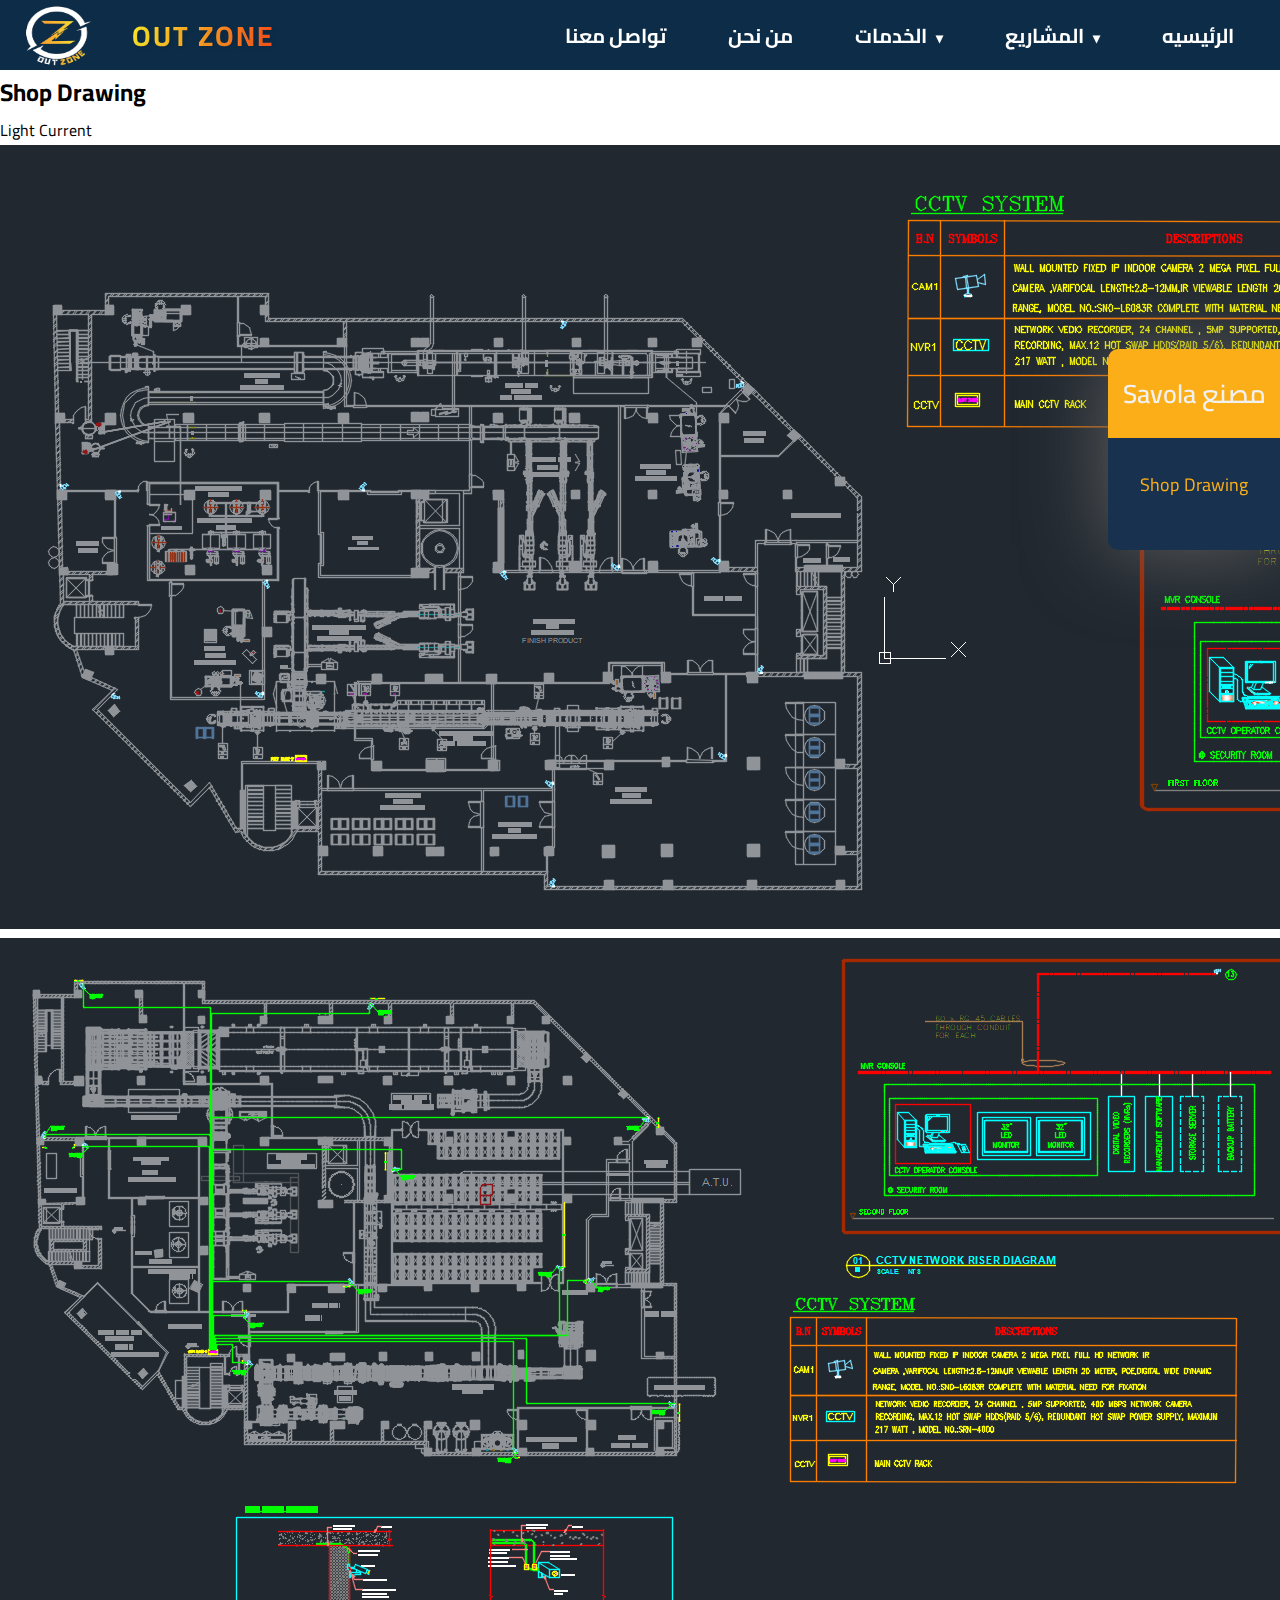
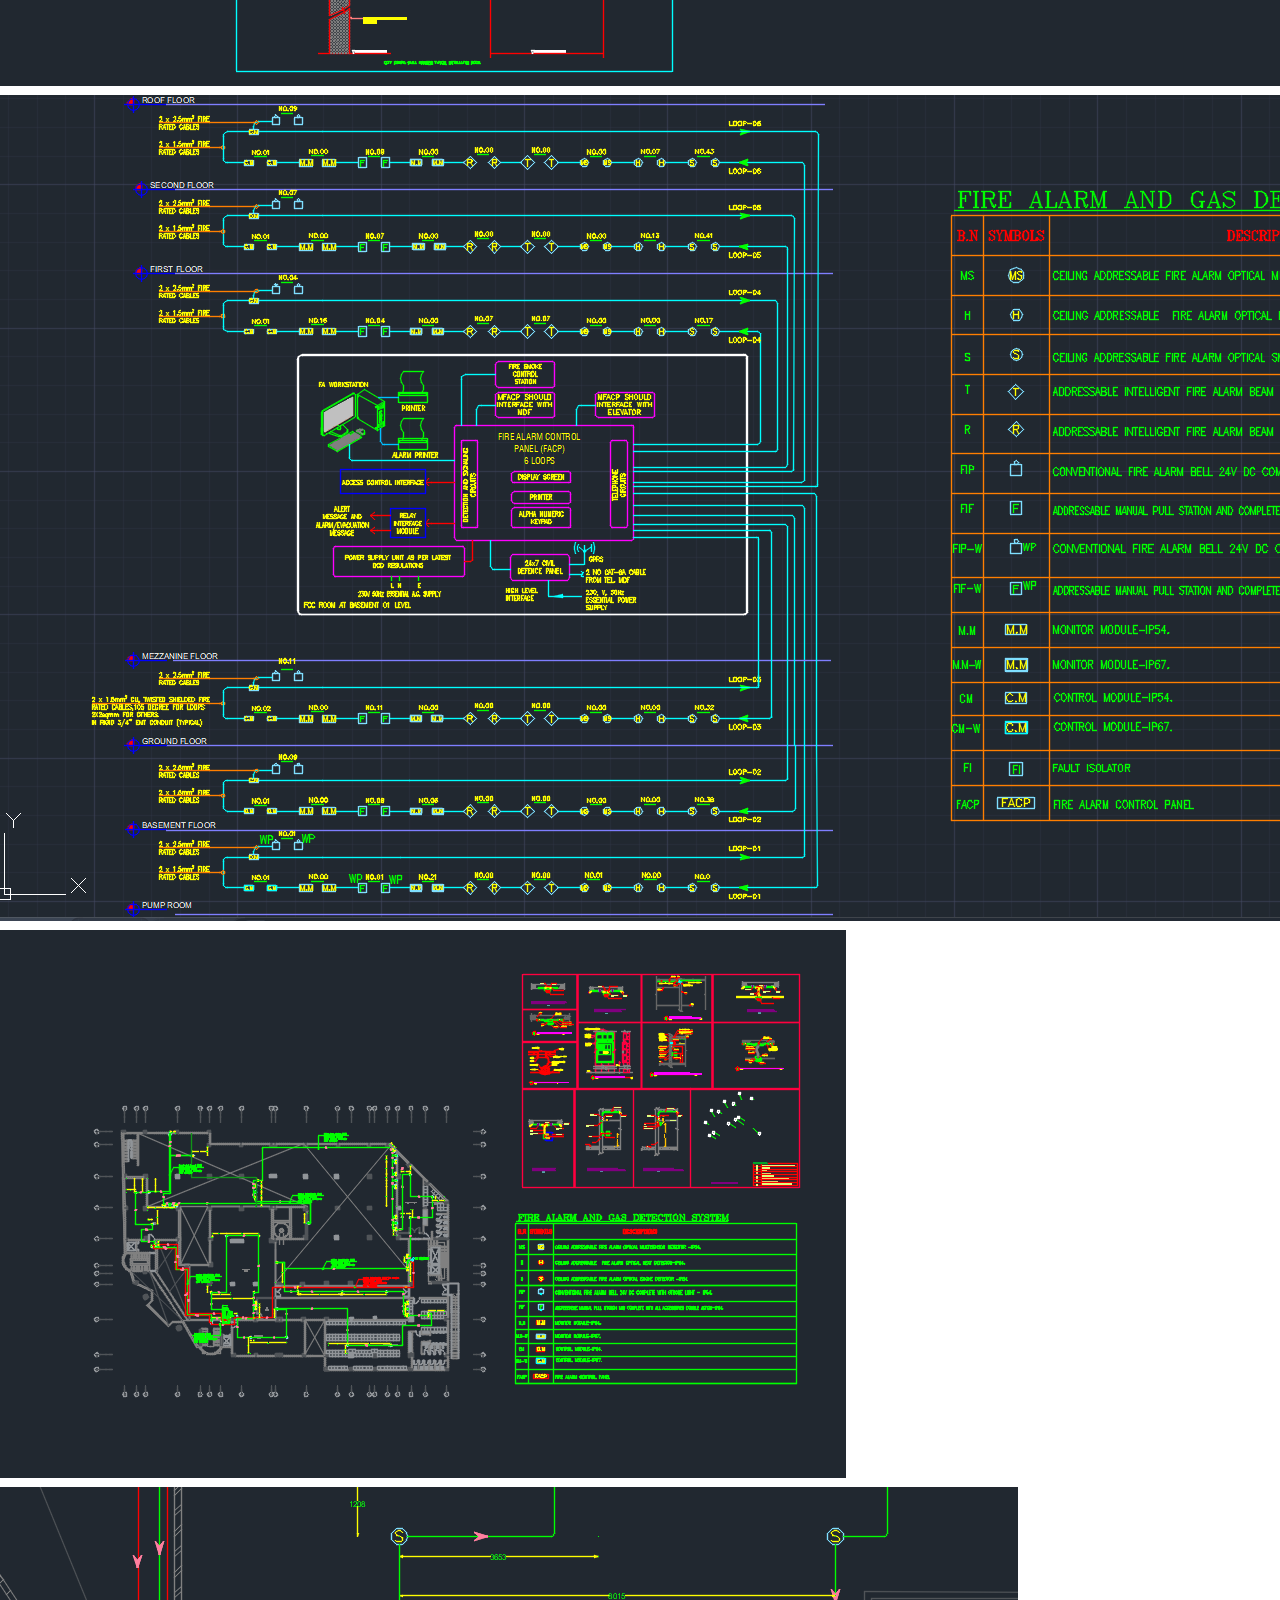
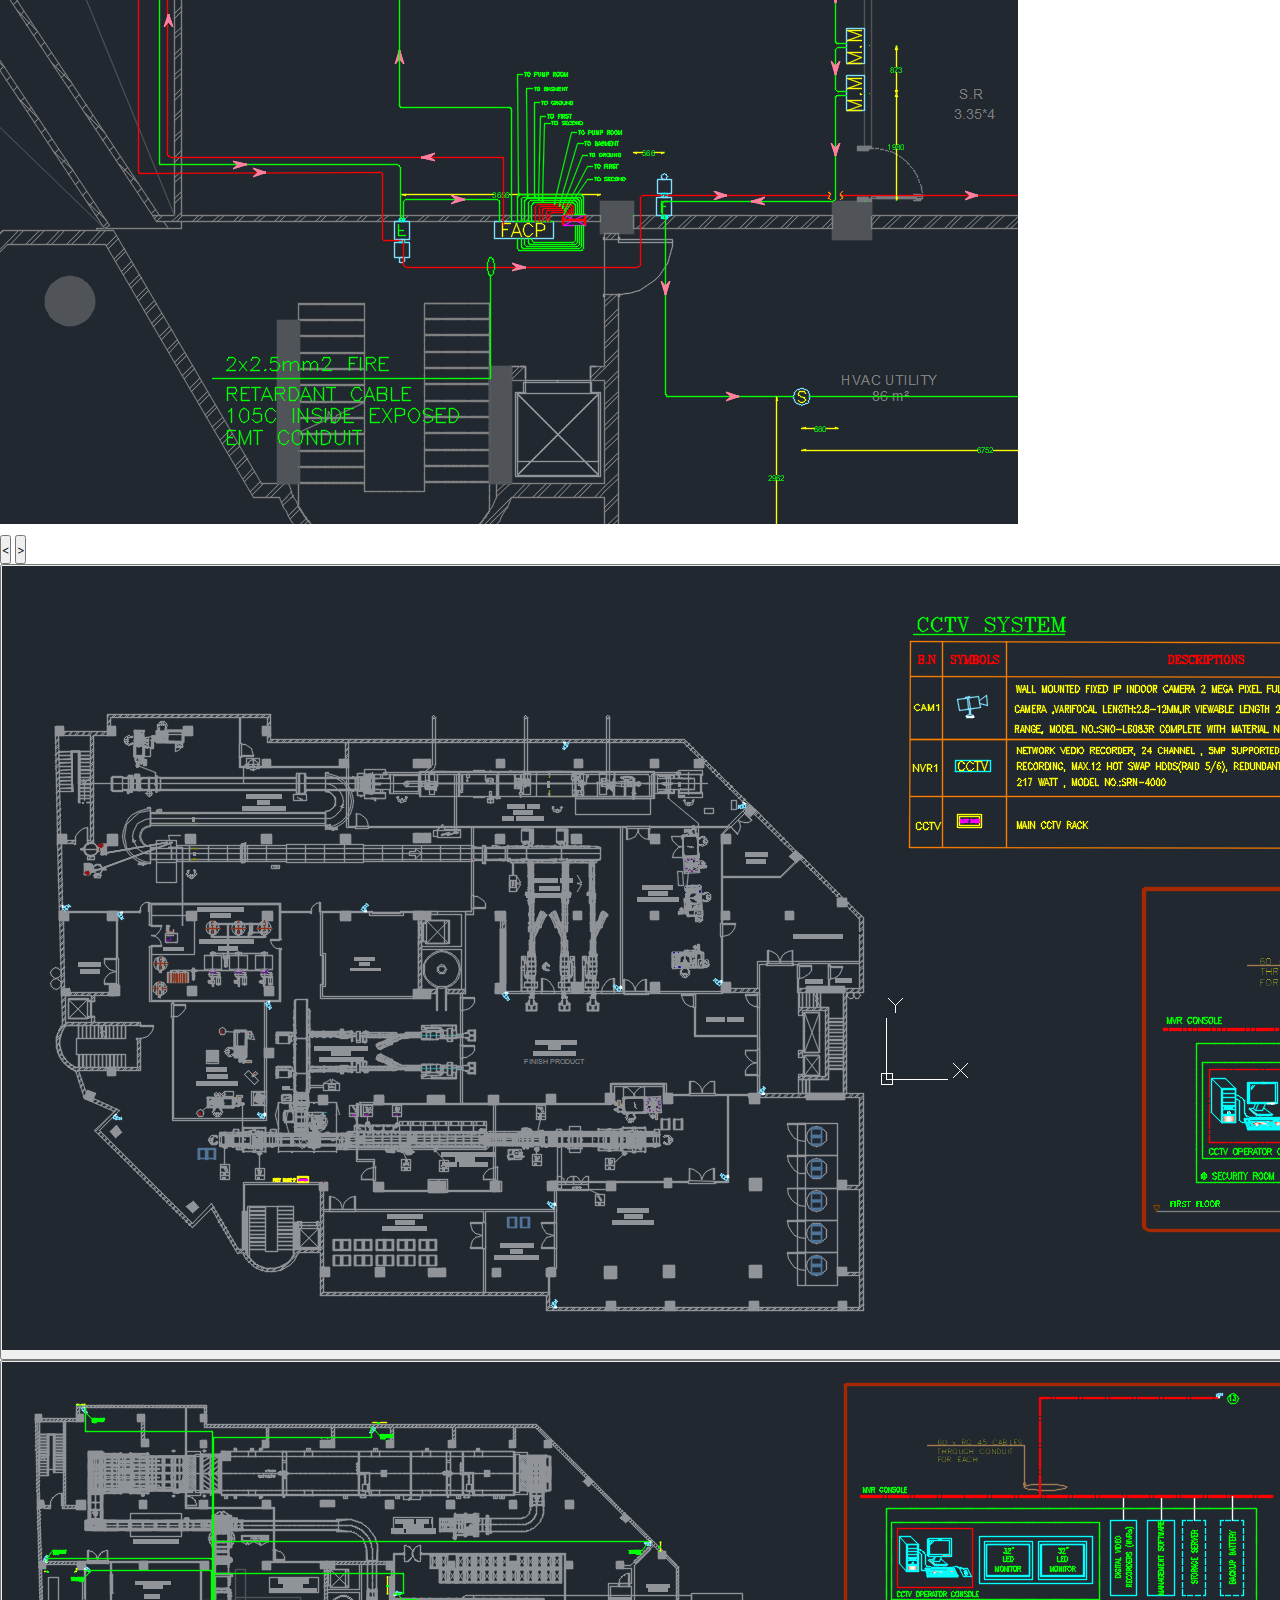
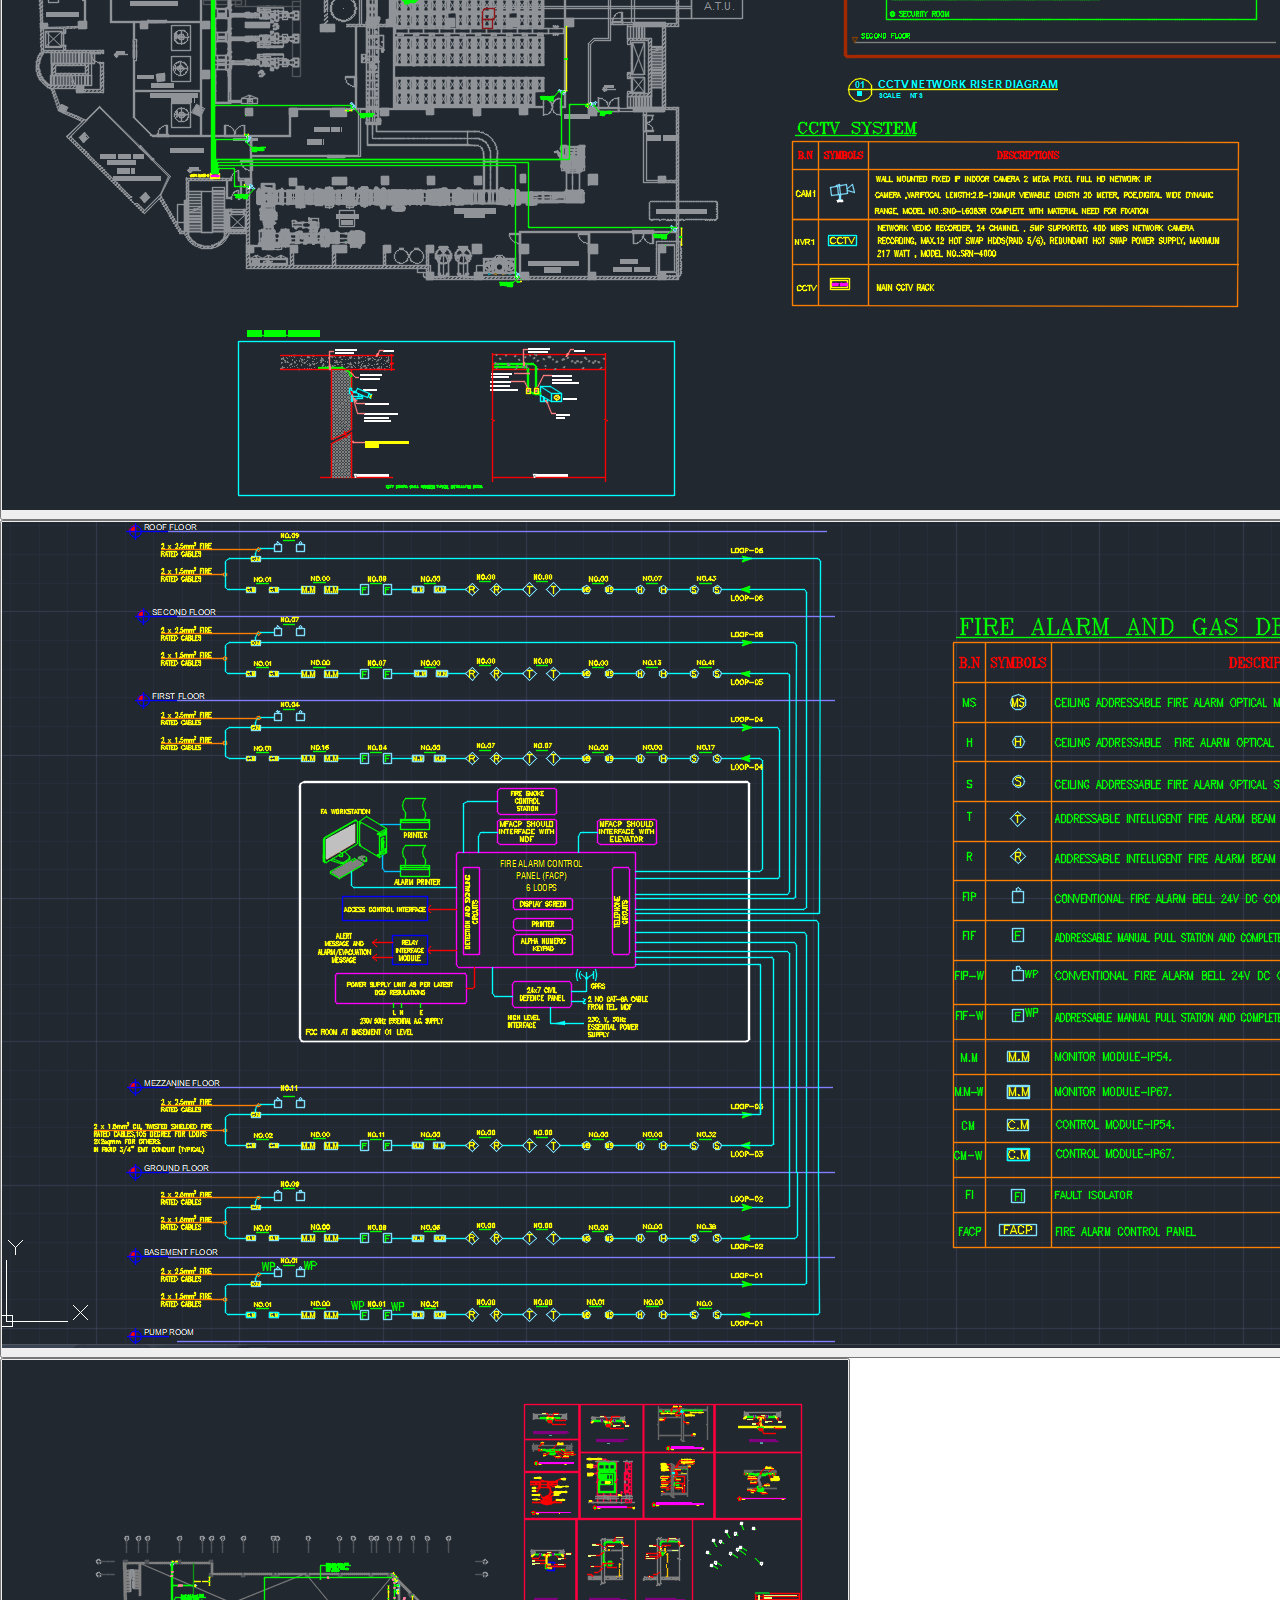
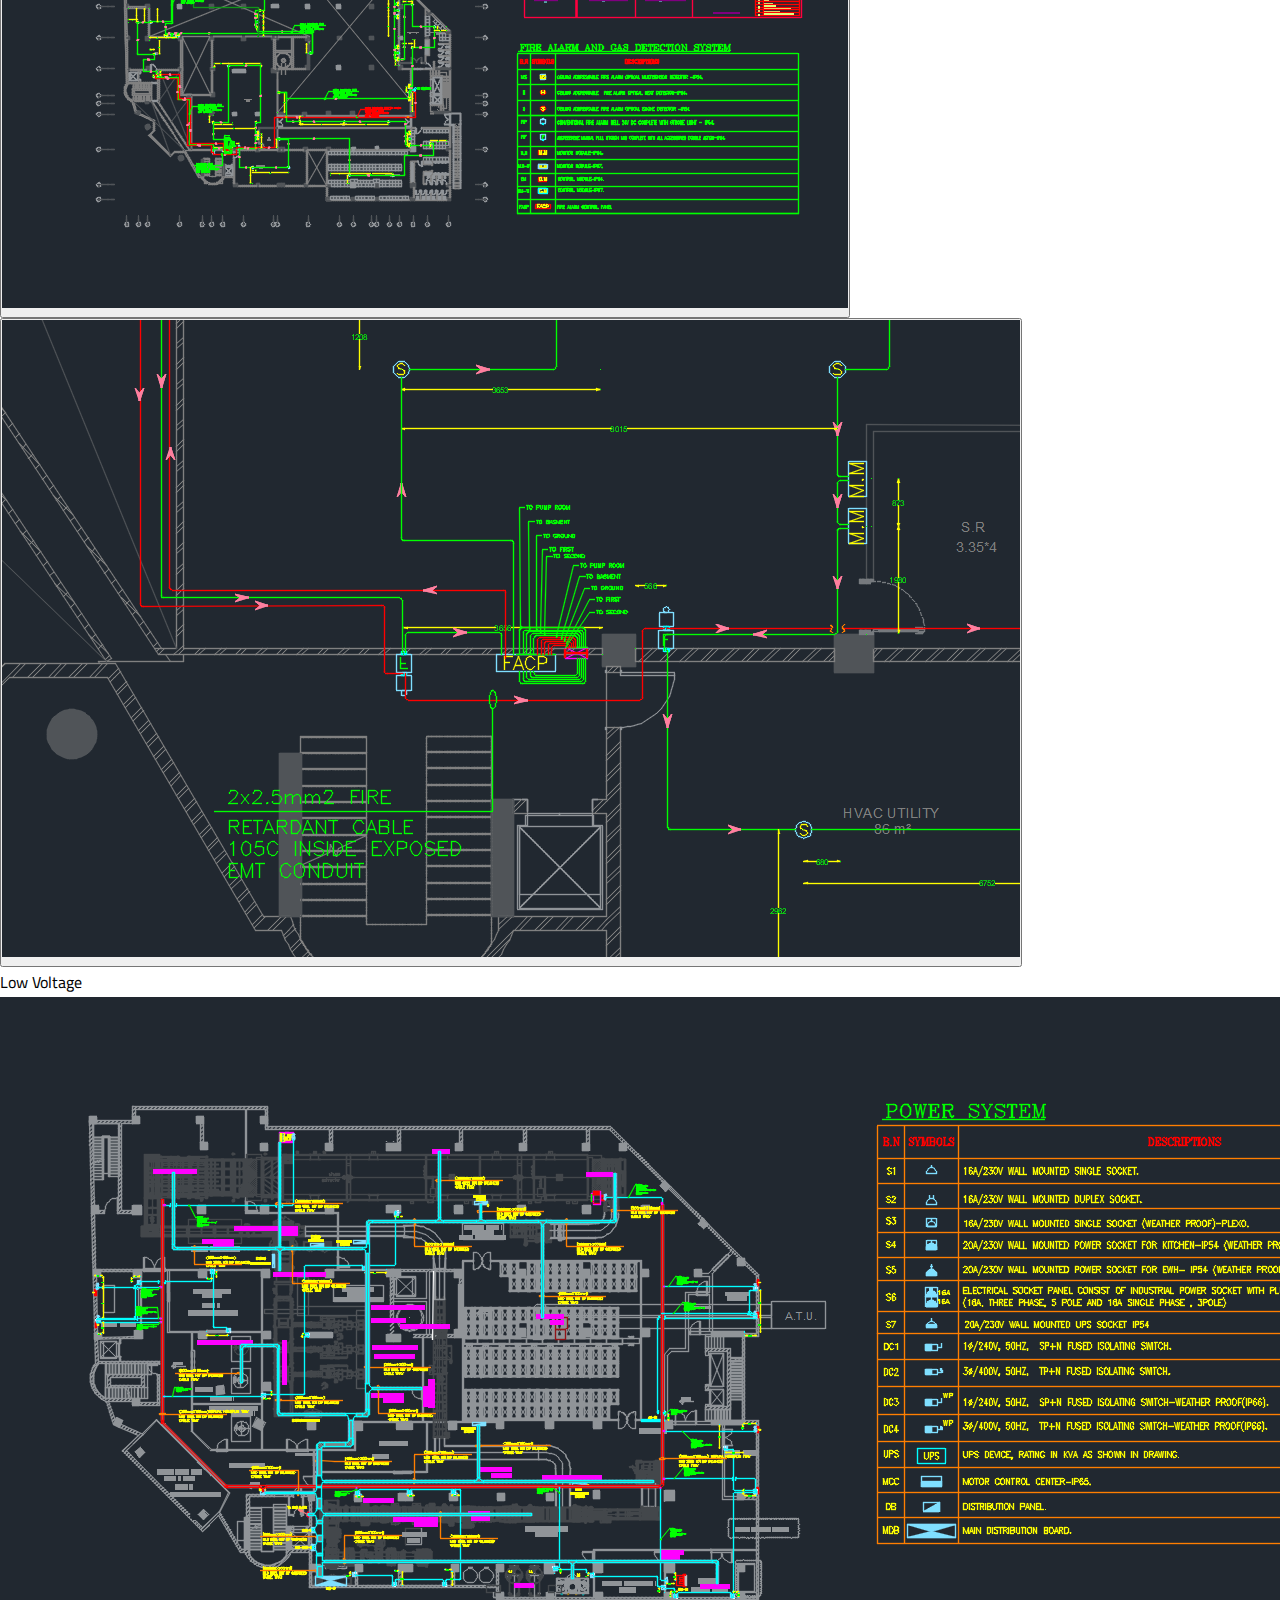
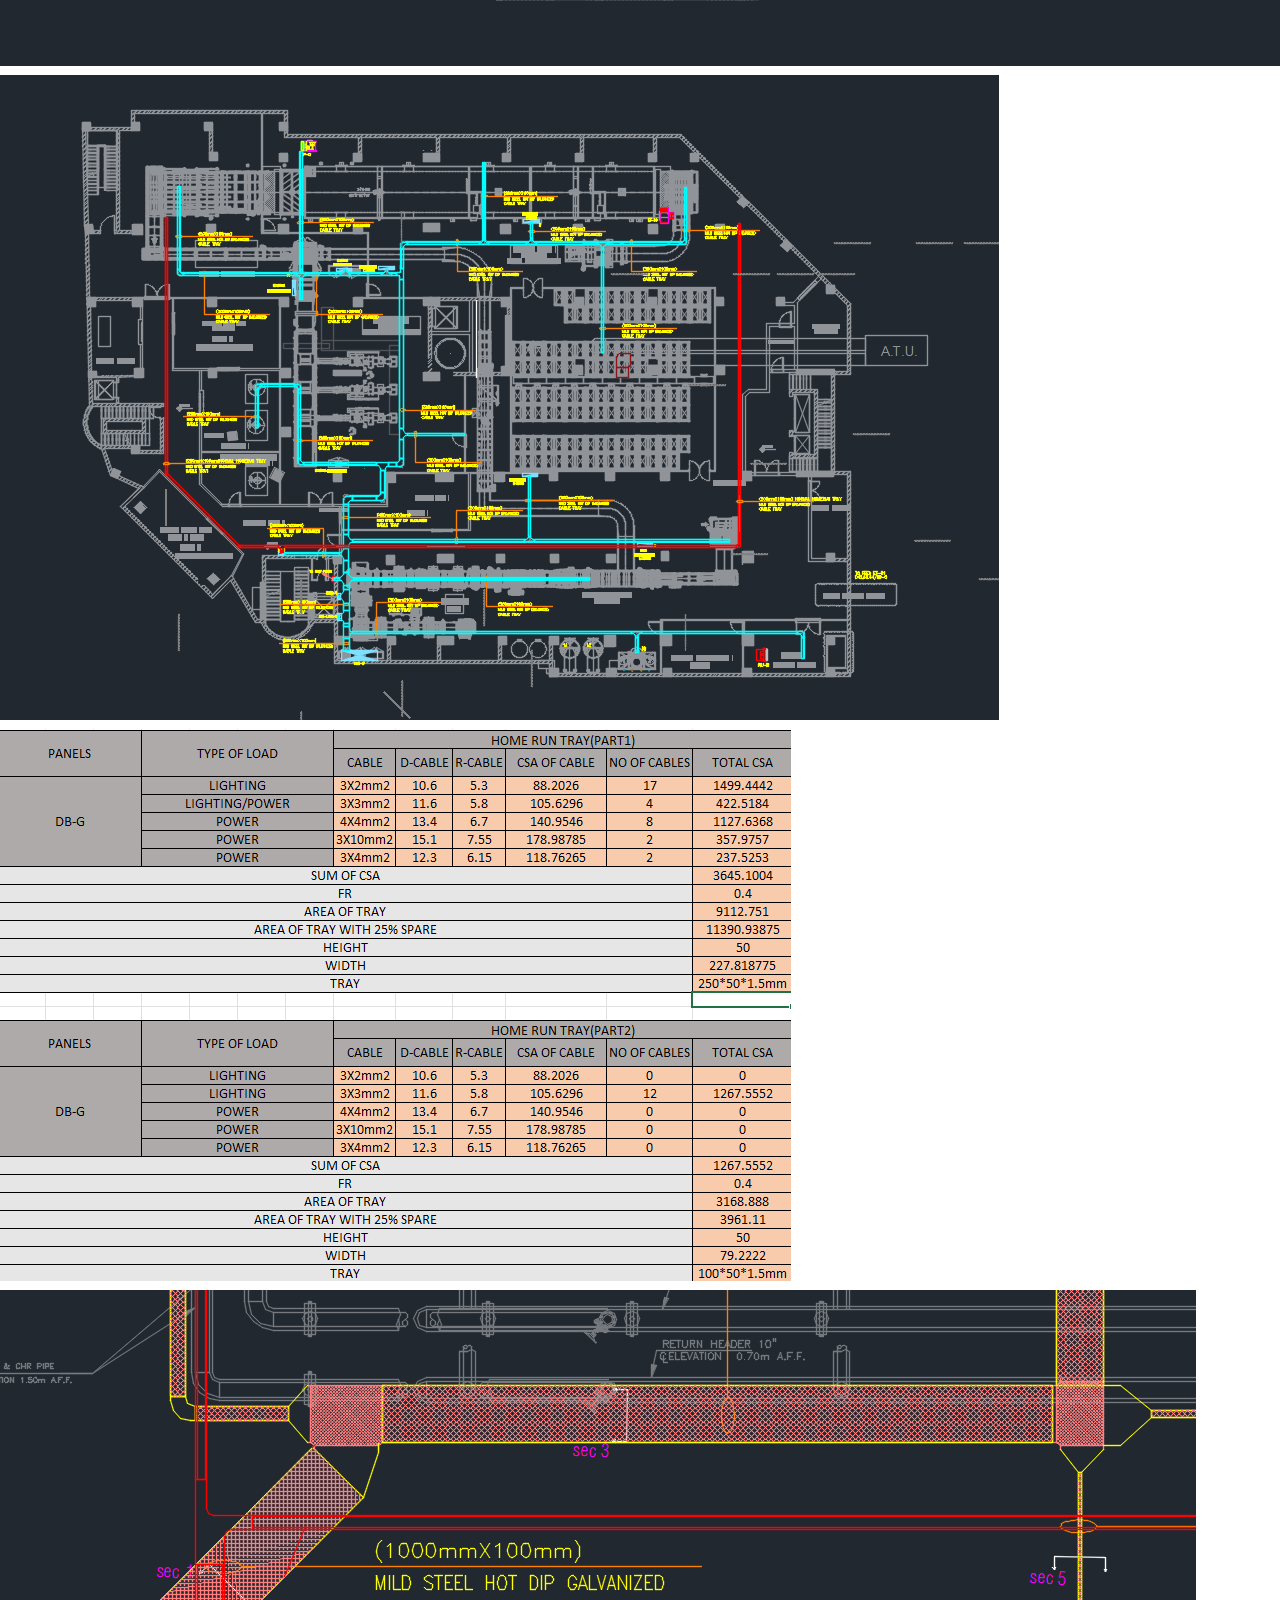
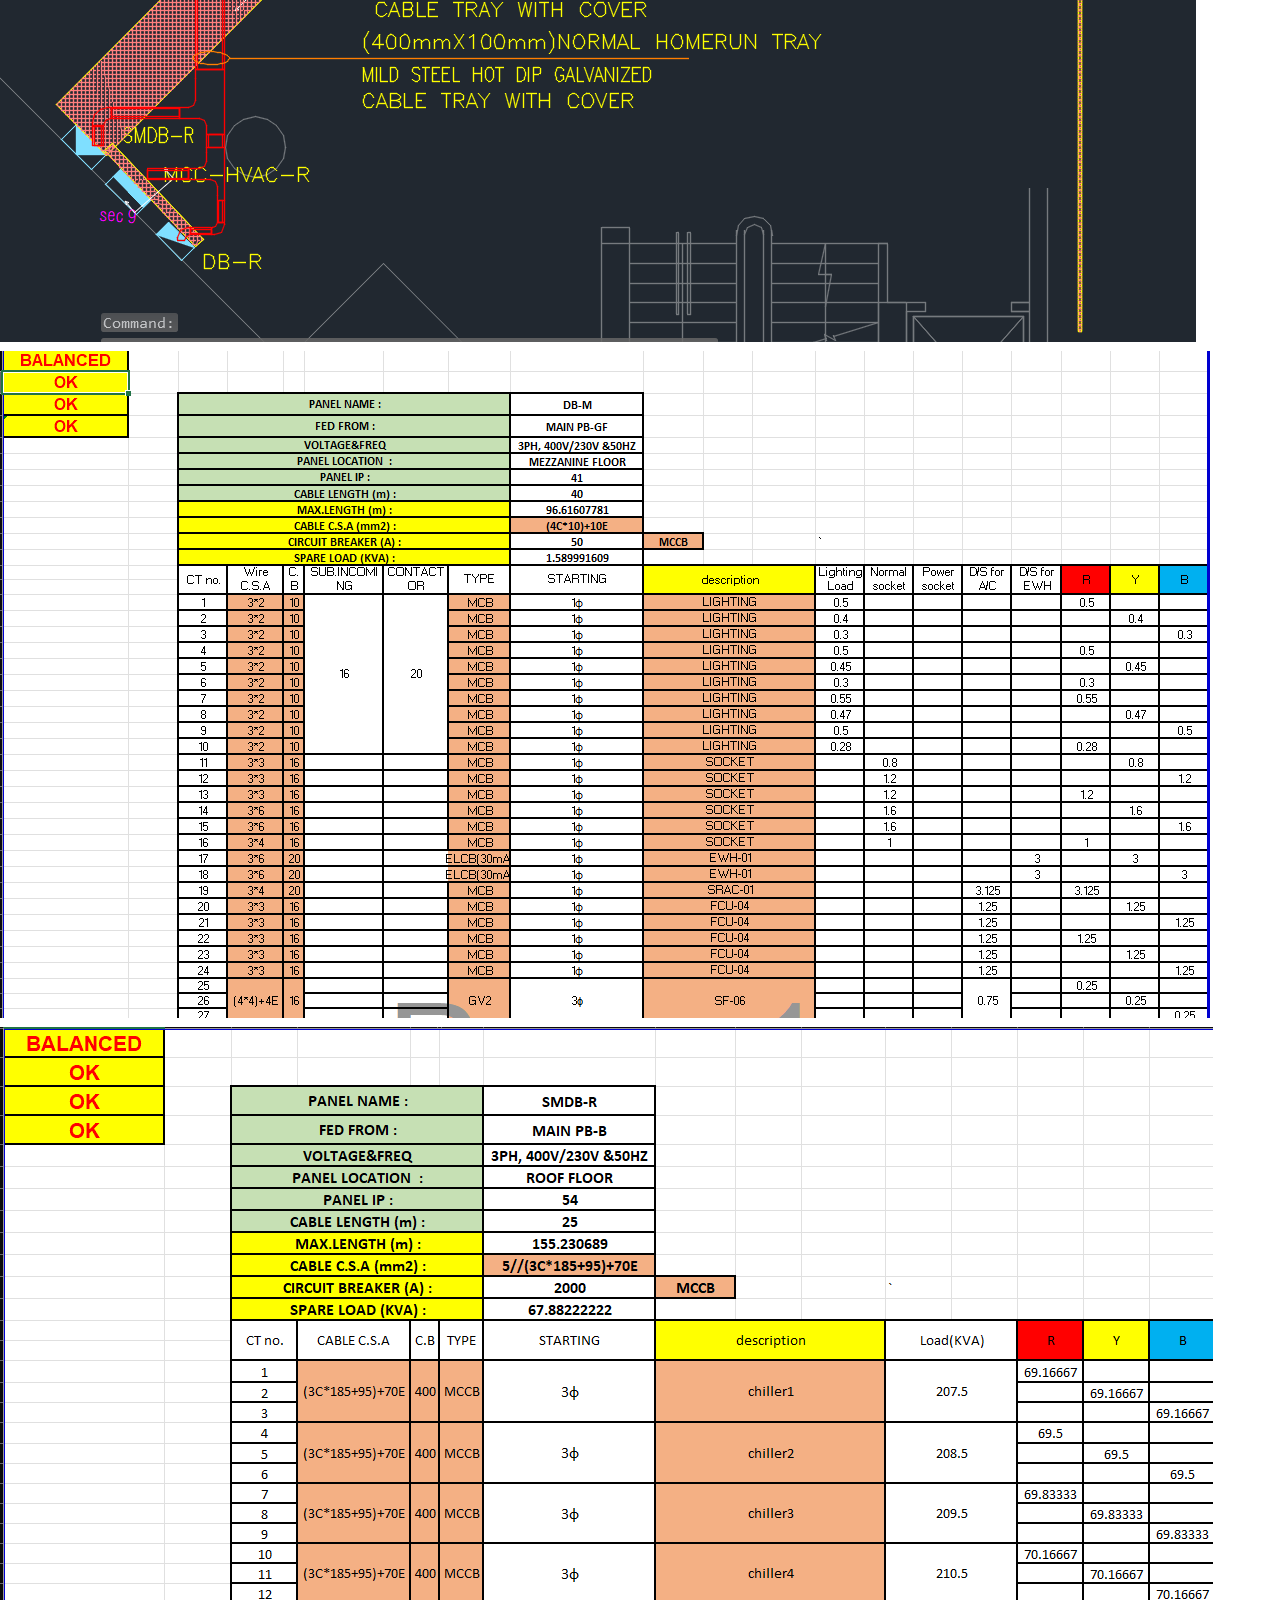
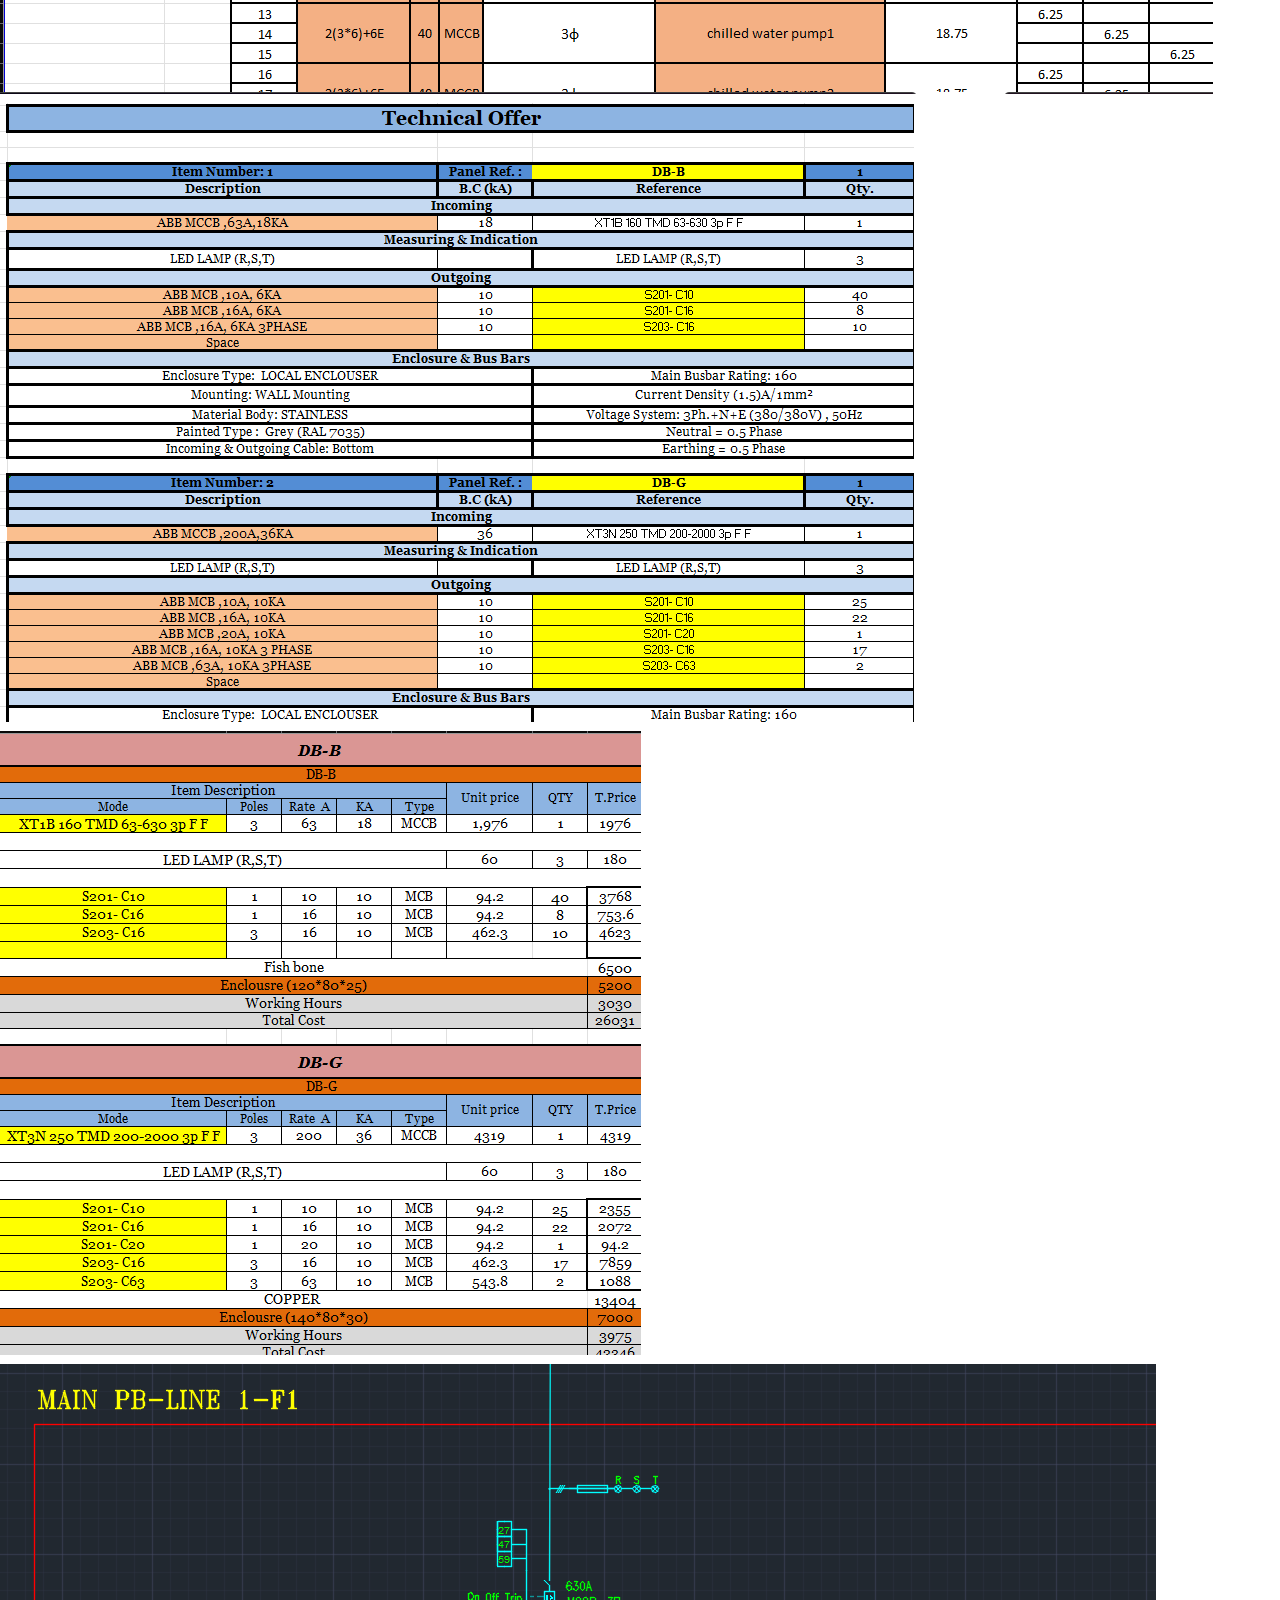
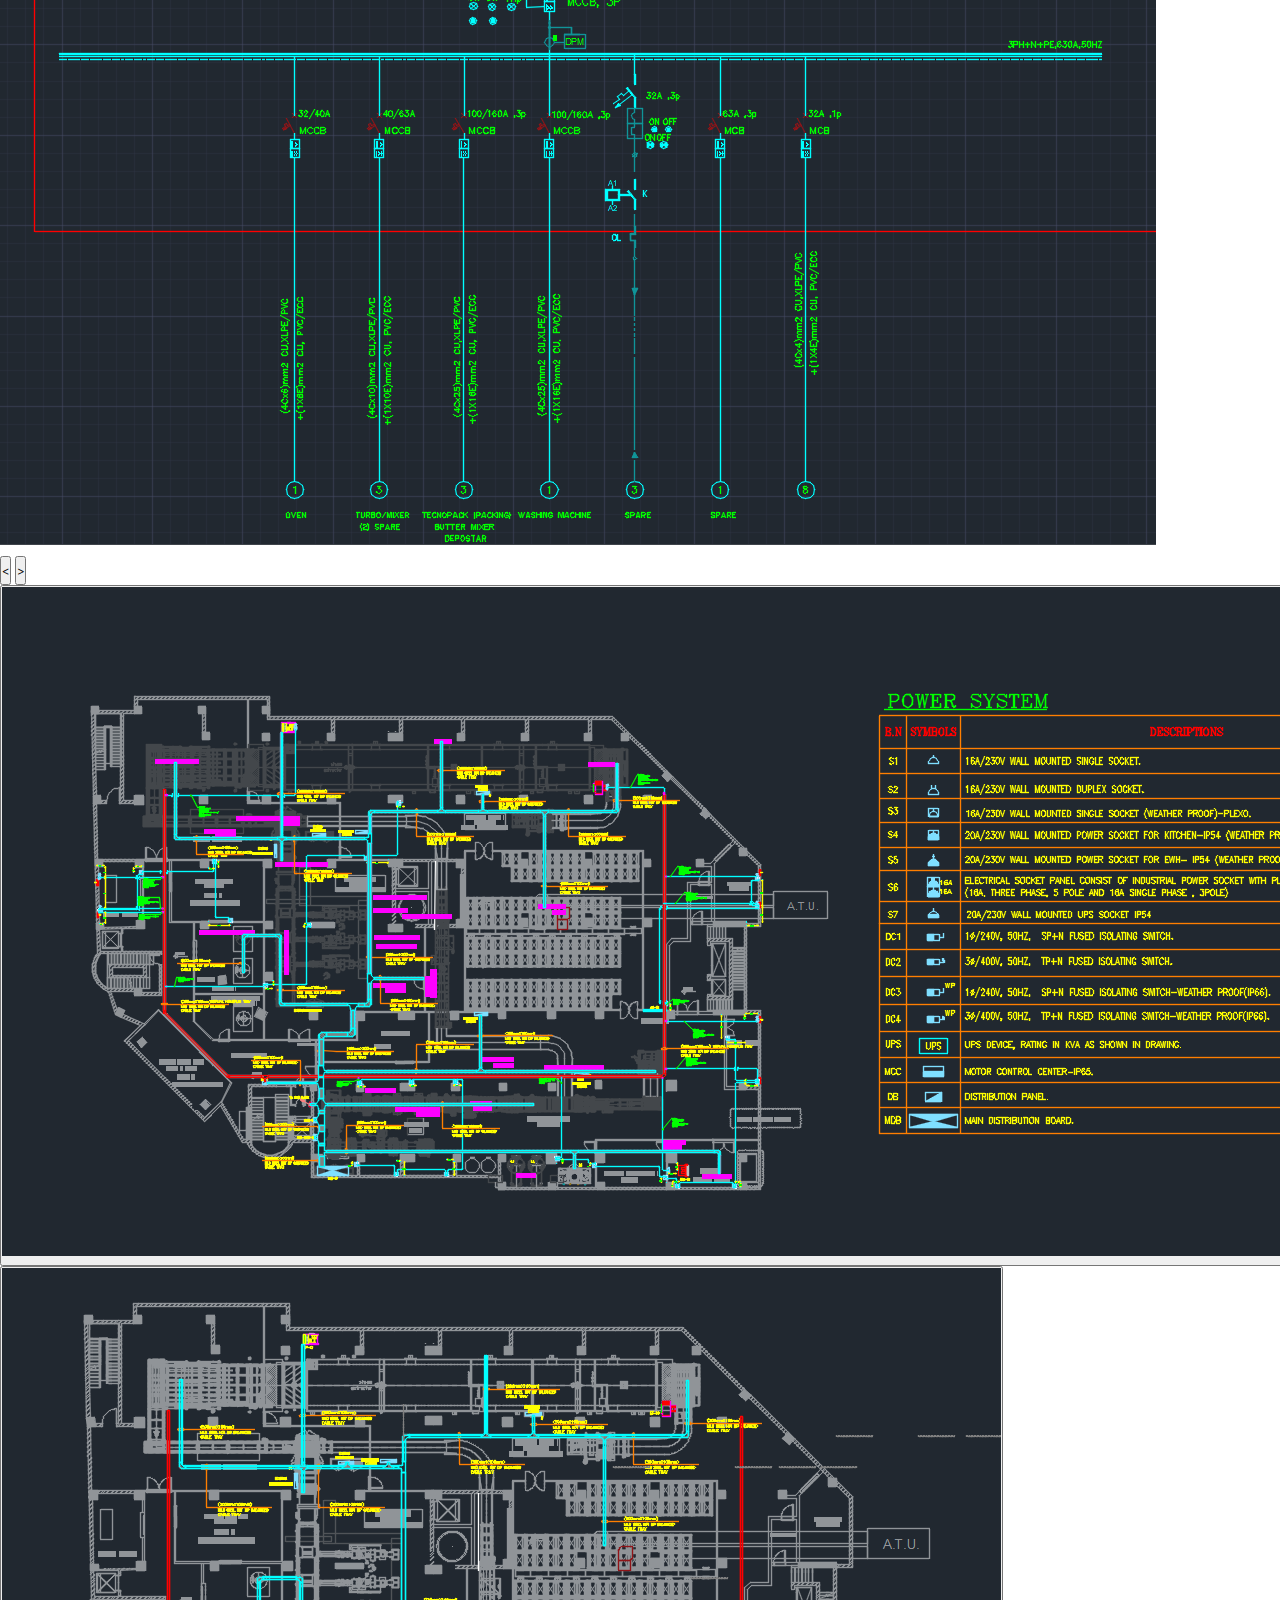
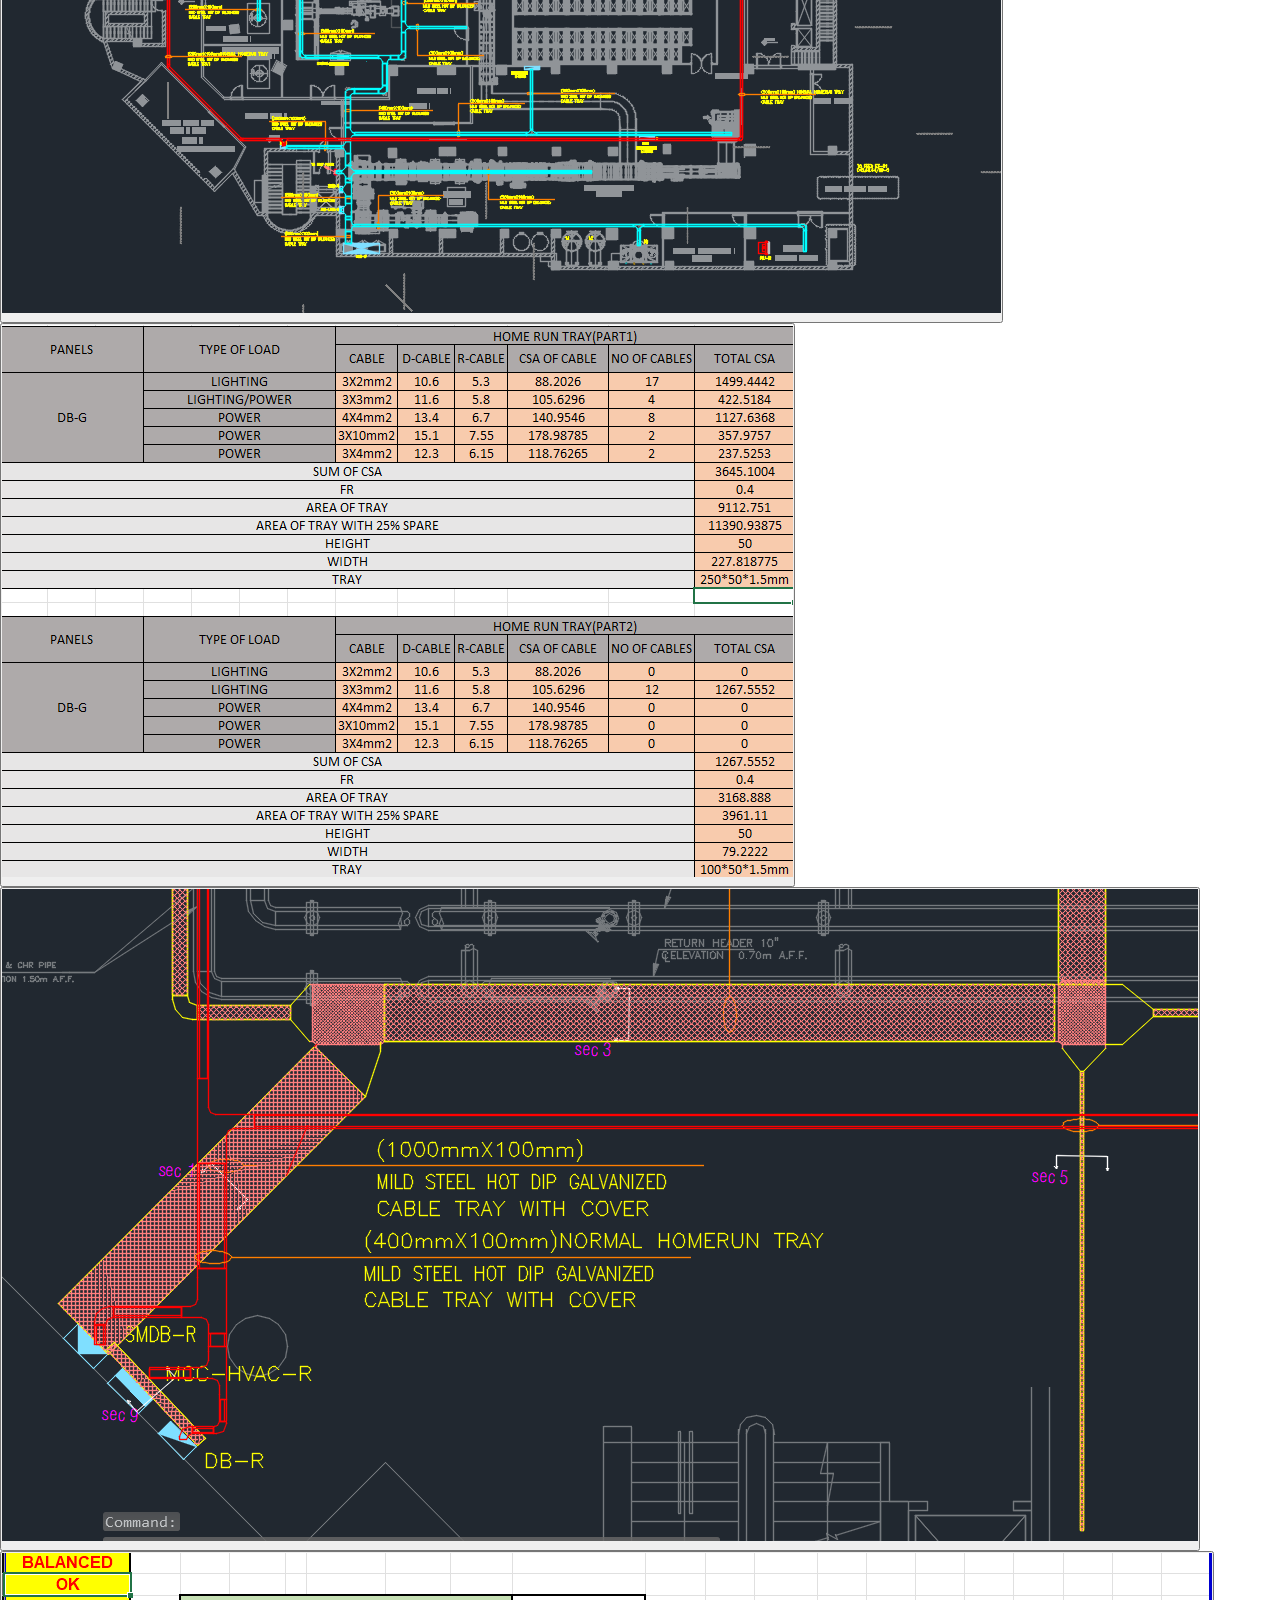
<file: projectTemplate/Elec Projects/Savola.html>
<!DOCTYPE html>
<html lang="en">

<head>
    <meta charset="UTF-8" />
    <meta name="viewport" content="width=device-width, initial-scale=1.0" />

    <link rel="stylesheet" href="../../footer.css" />
    <link rel="stylesheet" href="../../style.css" />
    <link rel="stylesheet" href="../sideNav.css" />
    <link rel="stylesheet" href="../project.css" />

    <link href="https://fonts.googleapis.com/css2?family=Cairo:wght@200..1000&display=swap" rel="stylesheet" />
    <link rel="stylesheet" type="text/css"
        href="https://cdnjs.cloudflare.com/ajax/libs/font-awesome/6.6.0/css/all.min.css" />
    <title>Savola</title>
</head>

<body>
    <header>
        <div class="container">
            <a href="../../index.html" class="logo">
                <img src="../../images/logo.png" alt="Logo" />
            </a>
            <a href="../../index.html" class="company-Name">
                <div>out zone</div>
            </a>

            <div class="menu-toggle" onclick="toggleMenu()">
                <span class="bar1"></span>
                <span class="bar2"></span>
                <span class="bar3"></span>
            </div>

            <nav>
                <ul id="menu">
                    <li class="dropdown">
                        <a href="../../Contact us/Contact-Us.html">تواصل معنا</a>
                    </li>
                    <li class="dropdown">
                        <a href="../../About us/AboutUs.html">من نحن</a>
                    </li>
                    <li class="dropdown">
                        <a class="dropdown-btn">
                            الخدمات
                            <span class="arrow">&#9662;</span>
                        </a>
                        <div class="dropdown-content">
                            <a href="../../index.html">Design drawing (LC&LV)</a>
                            <a href="../../index.html">Shop Drawing (LC&LV)</a>
                            <a href="../../index.html">Architectural design 2d&3d</a>
                            <a href="../../index.html">Exterior Design (design&shop drawing)</a>
                            <a href="../../index.html">Interior Design (design&shop drawing)</a>
                        </div>
                    </li>
                    <li class="dropdown">
                        <a class="dropdown-btn">
                            المشاريع
                            <span class="arrow">&#9662;</span>
                        </a>
                        <div class="dropdown-content">
                            <a href="AboElriesh.html">مستشفى ابو الريش</a>
                            <a href="مسشتفى التخصصي .html">مستشفي تخصصي</a>
                            <a href="جامعة مصر المعلوماتية EUI.html">جامعة مصر المعلوماتية EUI</a>
                            <a href="الجامعة العربية.html">الجامعة العربية</a>
                            <a href="Savola.html">مصنع Solva</a>
                            <a href="Office Building.html">Office building</a>
                        </div>
                    </li>
                    <li><a href="../../index.html">الرئيسيه</a></li>
                </ul>
            </nav>
        </div>
    </header>

    <!-- Side Navigation -->
    <div class="sidenav" style="height:200px;">
        <h1>Savola مصنع </h1>
        <div>
            <a href="#home" class="nav-link active" data-content="shop-drowing">
                Shop Drawing
            </a>
        </div>
    </div>
    <button id="sidenavToggle" class="sidenav-toggle">&#9664;</button>

    <!--! ========================================================================== -->
    <!--! ========================= shop-drowing-content =========================== -->
    <!--! ========================================================================== -->
    <div id="shop-drowing" class="content-section active">
        <h2 class="project-type">Shop Drawing</h2>
        <!------------------- light current  ------------------->
        <div class="project-type-name">Light Current</div>
        <div class="slider1">
            <!------------ slider class contain (list , img , dots) ------------ >

        <!------------------------------------- List of Images ------------------------------------->
            <div class="list">
                <div class="item">
                    <img src="../imges/Savola/ShopDrawing/LC/cctv/Screenshot 2024-08-12 143527.png" alt="" />
                </div>
                <div class="item">
                    <img src="../imges/Savola/ShopDrawing/LC/cctv/Screenshot 2024-08-12 143819.png" alt="" />
                </div>
                <div class="item">
                    <img src="../imges/Savola/ShopDrawing/LC/fire/Screenshot 2024-08-12 144507.png" alt="" />
                </div>
                <div class="item">
                    <img src="../imges/Savola/ShopDrawing/LC/fire/Screenshot 2024-08-12 223324.png" alt="" />
                </div>
                <div class="item">
                    <img src="../imges/Savola/ShopDrawing/LC/fire/Screenshot 2024-08-12 223349.png" alt="" />
                </div>
            </div>


            <!------------------------------------- prev & next switch ------------------------------------->
            <div class="buttons">
                <button id="prev1"><</button>
                <button id="next1">></button>
            </div>
            <!------------------------------------- Dots ------------------------------------>
            <ul class="dots1">
                <li class="active"></li>
                <li></li>
                <li></li>
                <li></li>
                <li></li>
            </ul>
        </div>


        <div class="carousel-indicators1">
            <button type="button" class="active">
                <img src="../imges/Savola/ShopDrawing/LC/cctv/Screenshot 2024-08-12 143527.png" alt="slide1" />
            </button>
            <button type="button">
                <img src="../imges/Savola/ShopDrawing/LC/cctv/Screenshot 2024-08-12 143819.png" alt="slide2" />
            </button>
            <button type="button">
                <img src="../imges/Savola/ShopDrawing/LC/fire/Screenshot 2024-08-12 144507.png" alt="slide3" />
            </button>
            <button type="button">
                <img src="../imges/Savola/ShopDrawing/LC/fire/Screenshot 2024-08-12 223324.png" alt="slide4" />
            </button>
            <button type="button">
                <img src="../imges/Savola/ShopDrawing/LC/fire/Screenshot 2024-08-12 223349.png" alt="slide5" />
            </button>
        </div>

        <!------------------- low voltage  ------------------->
        <div class="project-type-name">Low Voltage</div>
        <div class="slider2">
            <!------------ slider class contain (list , img , dots) ------------ >

        <!------------------------------------- List of Images ------------------------------------->
            <div class="list">
                <div class="item">
                    <img src="../imges/Savola/ShopDrawing/LV/shopLV/1(1).png" alt="" />
                </div>
                <div class="item">
                    <img src="../imges/Savola/ShopDrawing/LV/shopLV/1.png" alt="" />
                </div>
                <div class="item">
                    <img src="../imges/Savola/ShopDrawing/LV/shopLV/calc2.png" alt="" />
                </div>
                <div class="item">
                    <img src="../imges/Savola/ShopDrawing/LV/shopLV/Screenshot 2024-08-12 142758.png" alt="" />
                </div>
                <div class="item">
                    <img src="../imges/Savola/ShopDrawing/LV/shopLV/Screenshot 2024-08-12 223811.png" alt="" />
                </div>
                <div class="item">
                    <img src="../imges/Savola/ShopDrawing/LV/shopLV/Screenshot 2024-08-12 223921.png" alt="" />
                </div>
                <div class="item">
                    <img src="../imges/Savola/ShopDrawing/LV/shopLV/Screenshot 2024-08-12 224044.png" alt="" />
                </div>
                <div class="item">
                    <img src="../imges/Savola/ShopDrawing/LV/shopLV/Screenshot 2024-08-12 224056.png" alt="" />
                </div>
                <div class="item">
                    <img src="../imges/Savola/ShopDrawing/LV/shopLV/Screenshot 2024-08-12 224339.png" alt="" />
                </div>
            </div>

            <!------------------------------------- prev & next switch ------------------------------------->
            <div class="buttons">
                <button id="prev2">
                    <</button>
                        <button id="next2">></button>
            </div>
            <!------------------------------------- Dots ------------------------------------>
            <ul class="dots2">
                <li class="active"></li>
                <li></li>
                <li></li>
                <li></li>
                <li></li>
                <li></li>
                <li></li>
                <li></li>
                <li></li>
            </ul>
        </div>

        <div class="carousel-indicators2">
            <button type="button" class="active">
                <img src="../imges/Savola/ShopDrawing/LV/shopLV/1(1).png" alt="slide1" />
            </button>
            <button type="button">
                <img src="../imges/Savola/ShopDrawing/LV/shopLV/1.png" alt="slide2" />
            </button>
            <button type="button">
                <img src="../imges/Savola/ShopDrawing/LV/shopLV/calc2.png" alt="slide3" />
            </button>
            <button type="button">
                <img src="../imges/Savola/ShopDrawing/LV/shopLV/Screenshot 2024-08-12 142758.png" alt="slide4" />
            </button>
            <button type="button">
                <img src="../imges/Savola/ShopDrawing/LV/shopLV/Screenshot 2024-08-12 223811.png" alt="slide5" />
            </button>
            <button type="button">
                <img src="../imges/Savola/ShopDrawing/LV/shopLV/Screenshot 2024-08-12 223921.png" alt="slide6" />
            </button>
            <button type="button">
                <img src="../imges/Savola/ShopDrawing/LV/shopLV/Screenshot 2024-08-12 224044.png" alt="slide7" />
            </button>
            <button type="button">
                <img src="../imges/Savola/ShopDrawing/LV/shopLV/Screenshot 2024-08-12 224056.png" alt="slide8" />
            </button>
            <button type="button">
                <img src="../imges/Savola/ShopDrawing/LV/shopLV/Screenshot 2024-08-12 224339.png" alt="slide9" />
            </button>
        </div>
    </div>
    <section class="footer">
        <!-- Logo and description -->
        <div class="footer-content">
            <div class="logo-container">
                <a href="../../index.html">
                    <img src="../../images/logo.png" alt="logo" />
                </a>
            </div>
        </div>

        <!-- Pages section -->
        <div class="footer-content">
            <h4>الصفحات</h4>
            <li><a href="../../index.html">الصفحة الرئيسية</a></li>
            <li><a href="../../About us/AboutUs.html">من نحن</a></li>
            <li><a href="../../index.html">الخدمات</a></li>
            <li><a href="../../index.html">المشاريع</a></li>
            <li><a href="../../Contact us/Contact-Us.html">تواصل معنا</a></li>
        </div>

        <!-- Project section -->
        <div class="footer-content">
            <h4>المشاريع</h4>
            <li><a href="../../index.html">كل المشاريع</a></li>
            <li><a href="../../index.html">مشاريع كهربائية</a></li>
            <li><a href="../../index.html">مشاريع معمارية</a></li>
        </div>

        <!-- Help section -->
        <div class="footer-content">
            <h4>المساعدة</h4>
            <li><a href="#">الخصوصية</a></li>
            <li><a href="#">الشروط</a></li>
            <li><a href="#">الأسئلة الشائعة</a></li>
        </div>

        <!-- Follow Us Section -->
        <div class="footer-content">
            <div class="social-links">
                <h4>تابعنا</h4>
                <a href="https://www.facebook.com/profile.php?id=61564674100135&mibextid=ZbWKwL"><i class="fab fa-facebook-f"></i></a>
                <a href="https://x.com/OutzoneOz1"><i class="fab fa-twitter"></i></a>
                <a href="https://www.instagram.com/out.zoneoz1"><i class="fab fa-instagram"></i></a>
                <a href="https://www.linkedin.com/company/out-zone/"><i class="fab fa-linkedin-in"></i></a>
            </div>
        </div>
    </section>
    <script src="../../file.js"></script>
    <script src="../project.js"></script>
    <script src="../sidenav.js"></script>
</body>

</html>
</file>
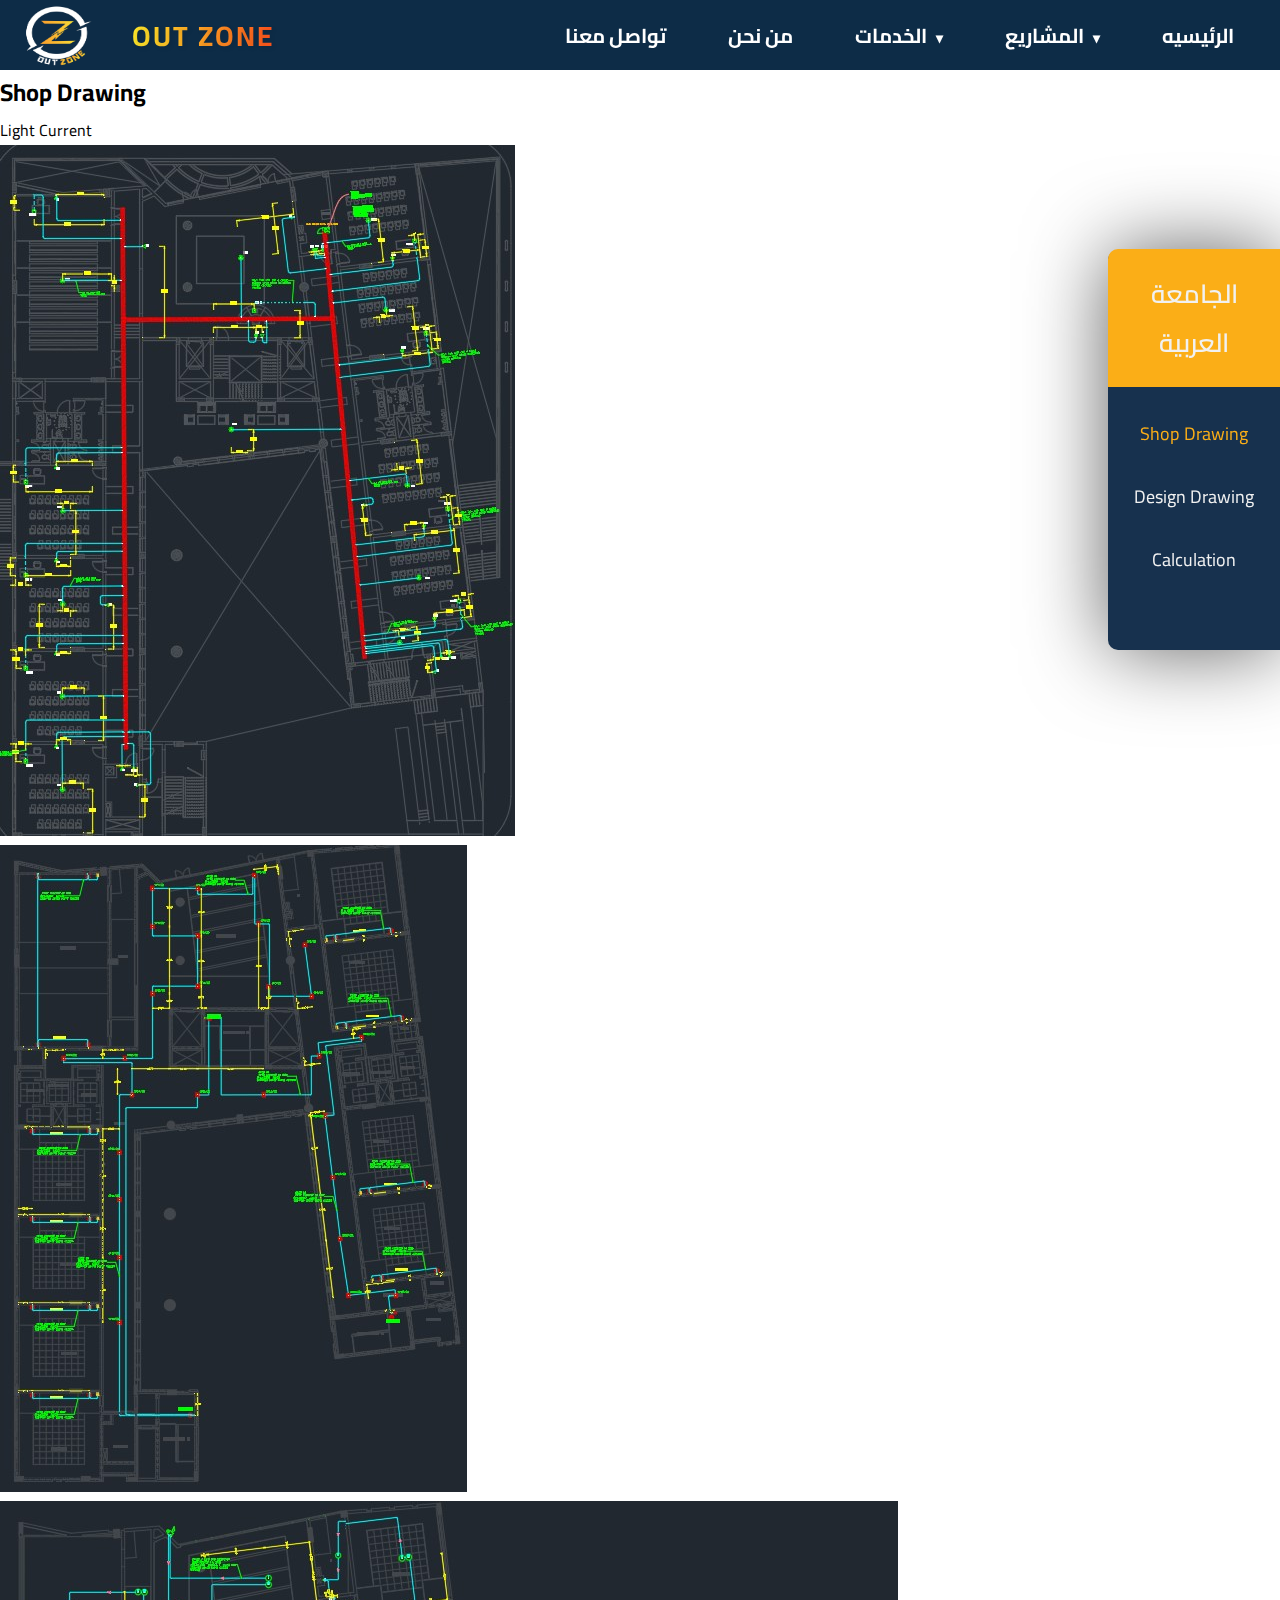
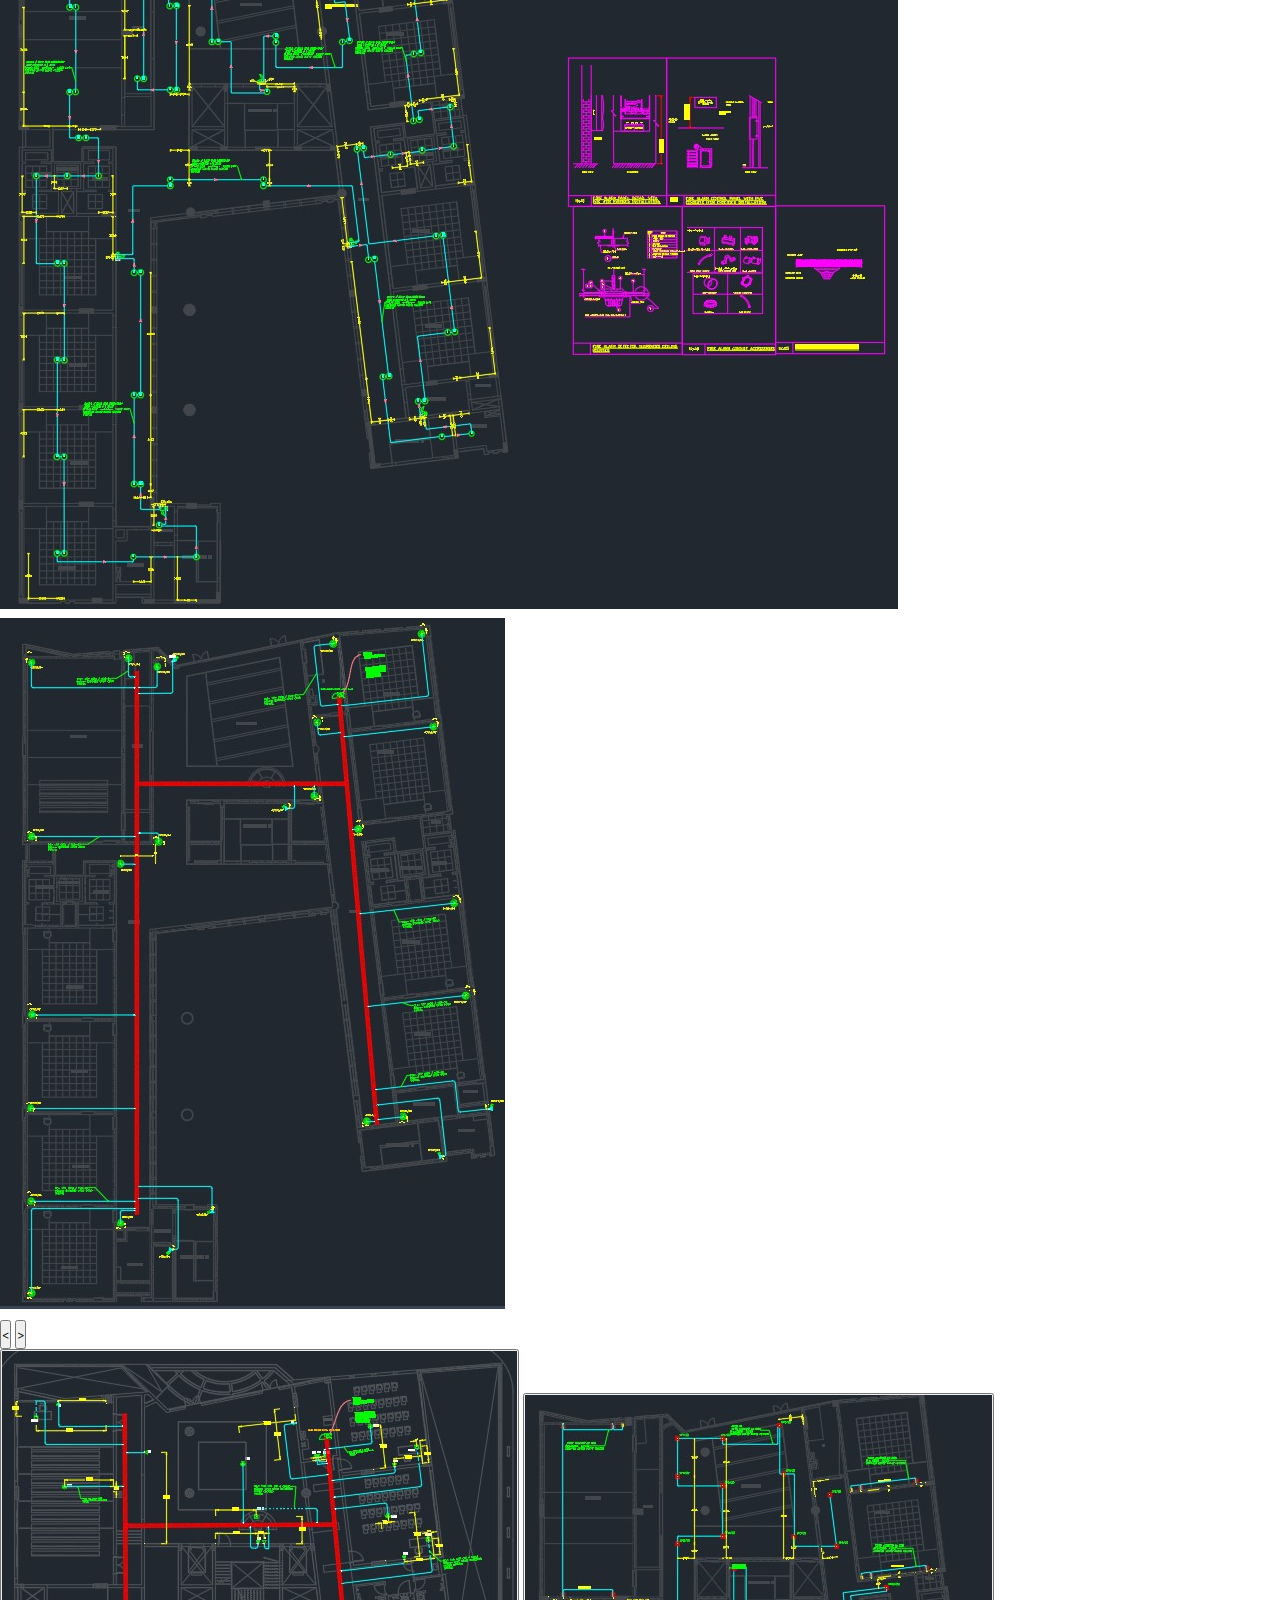
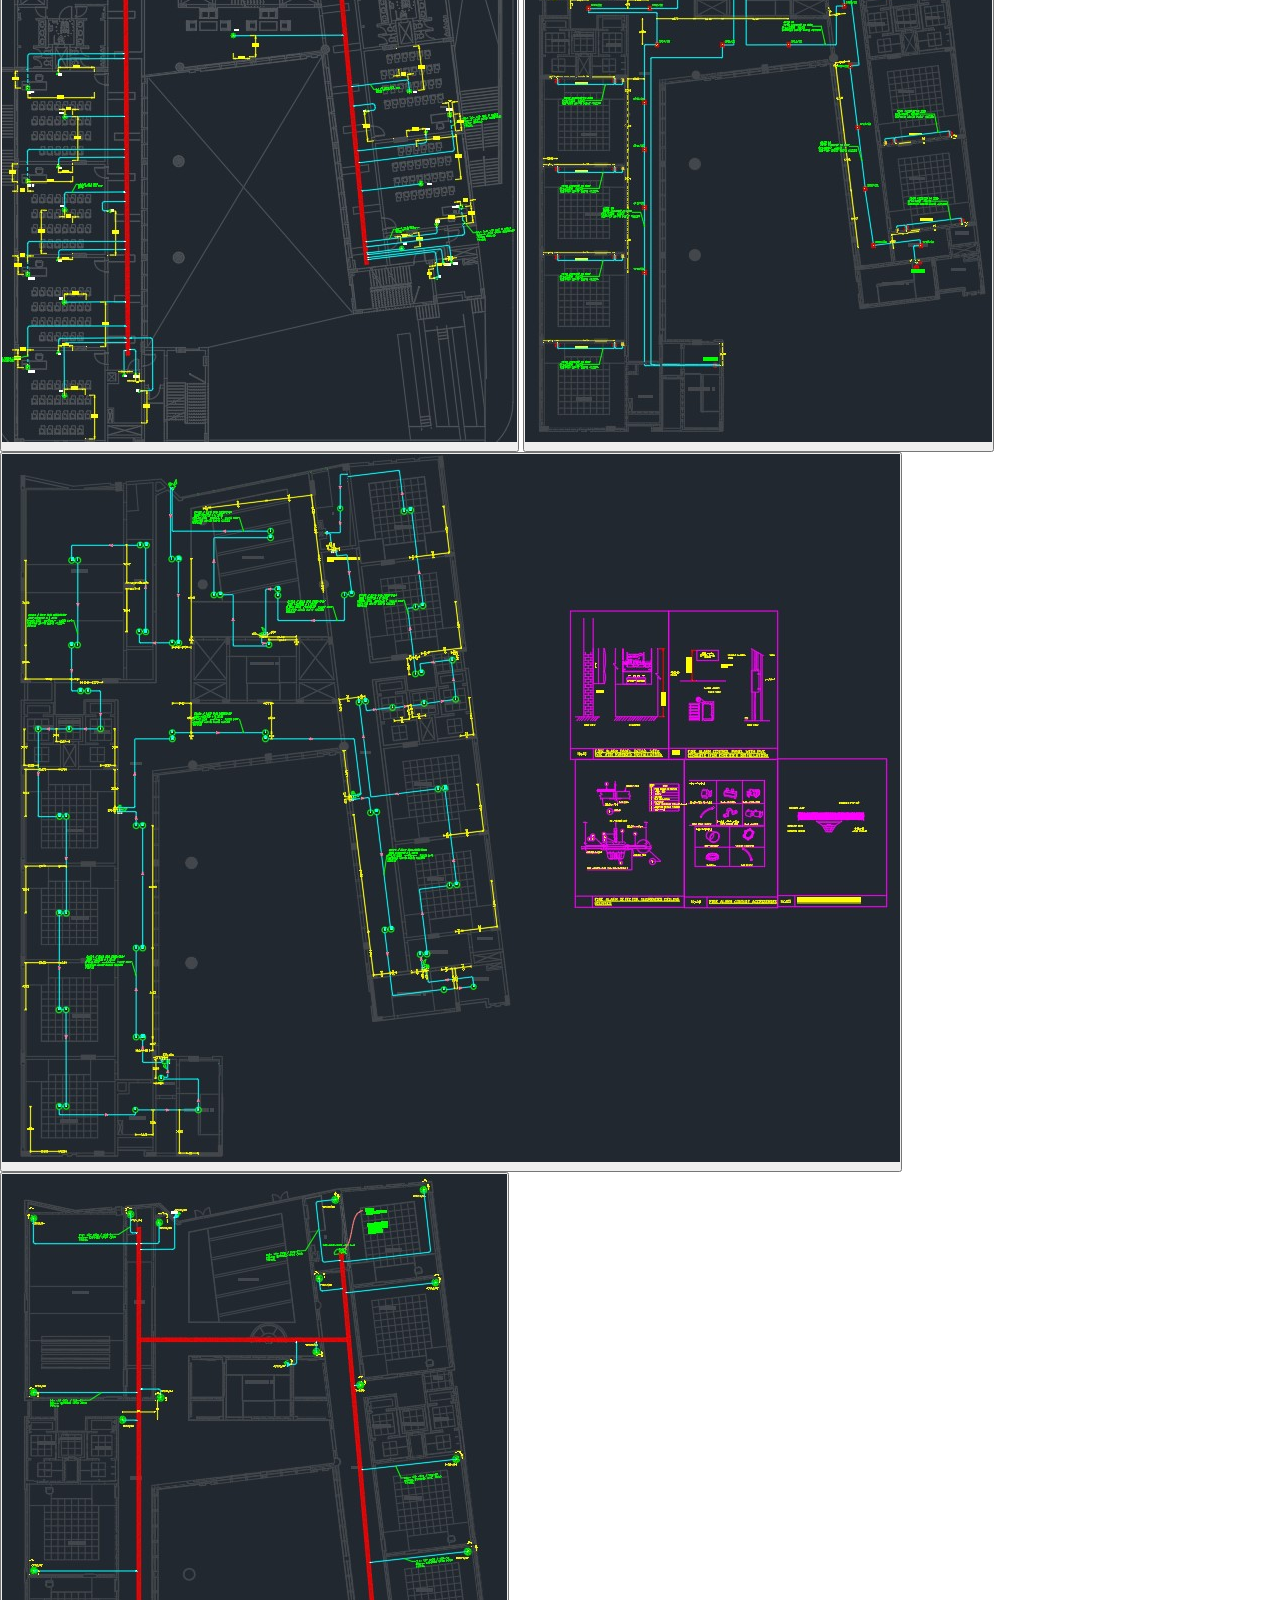
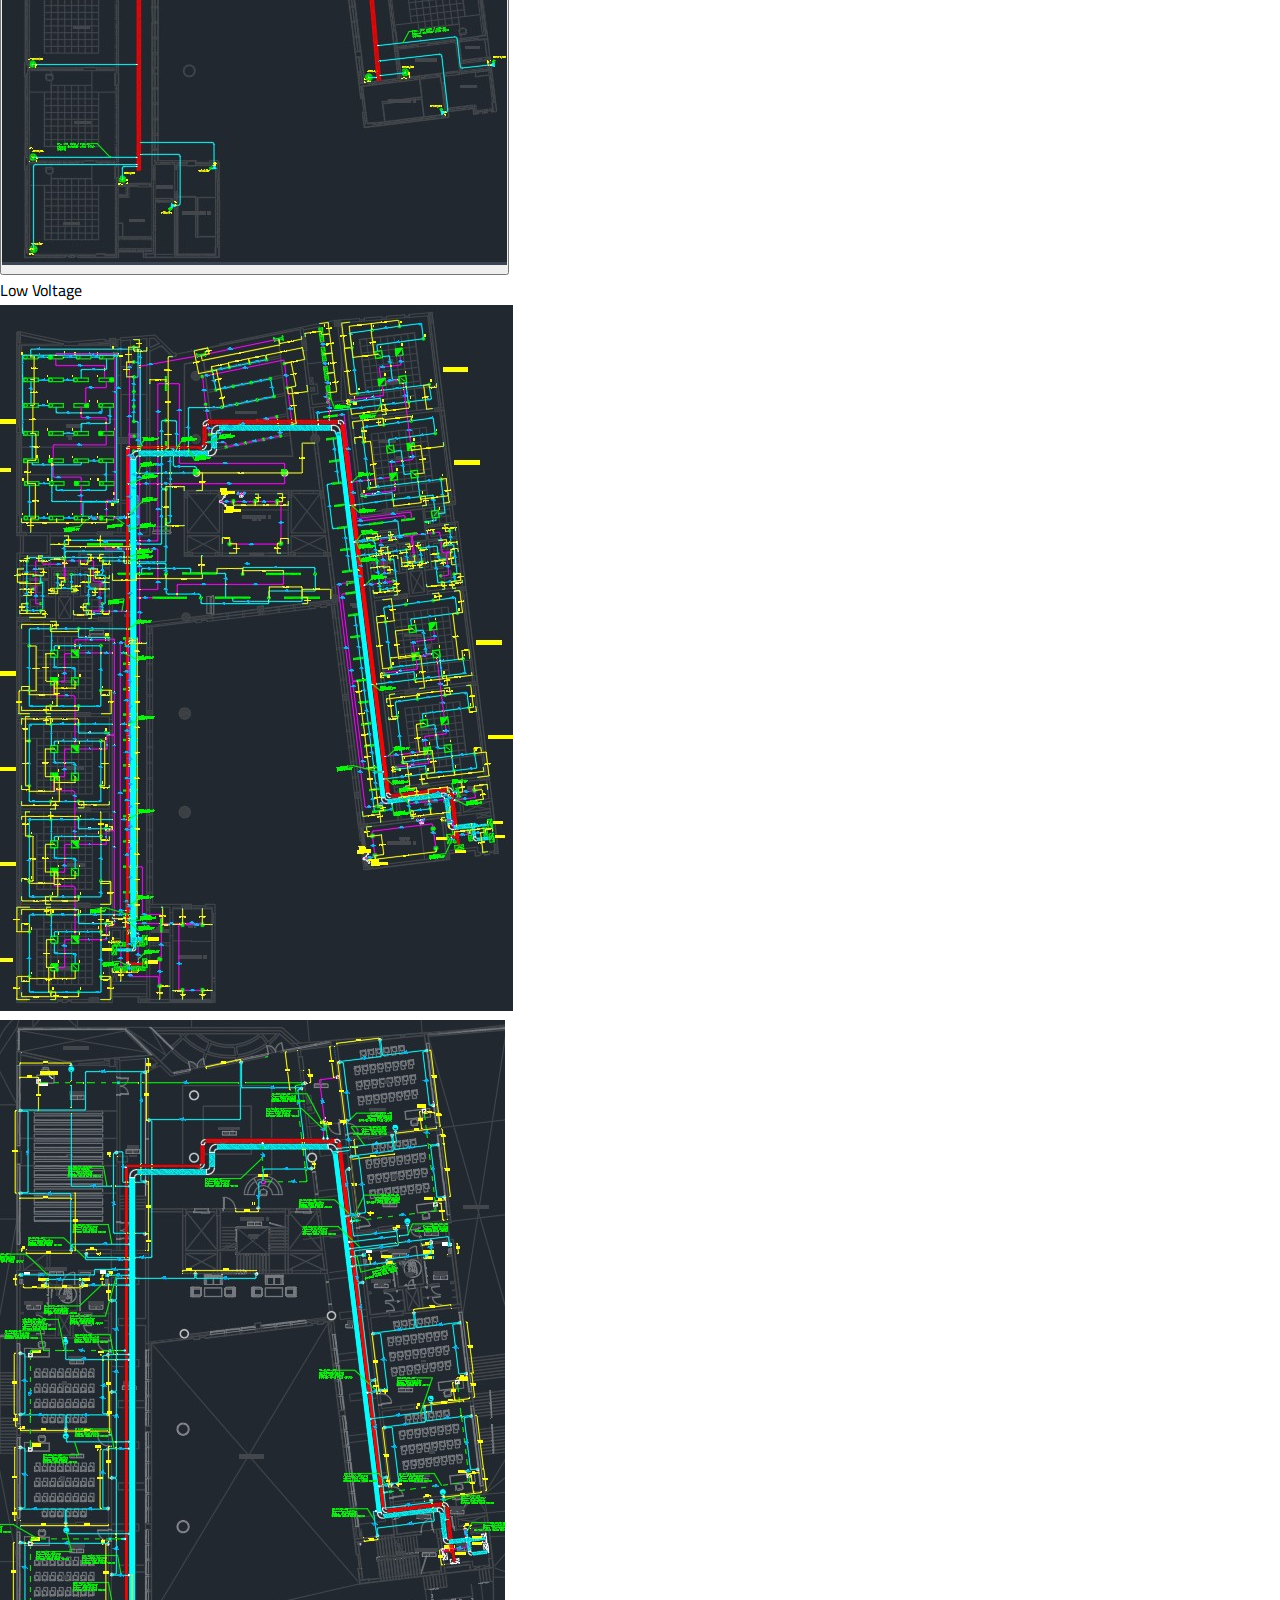
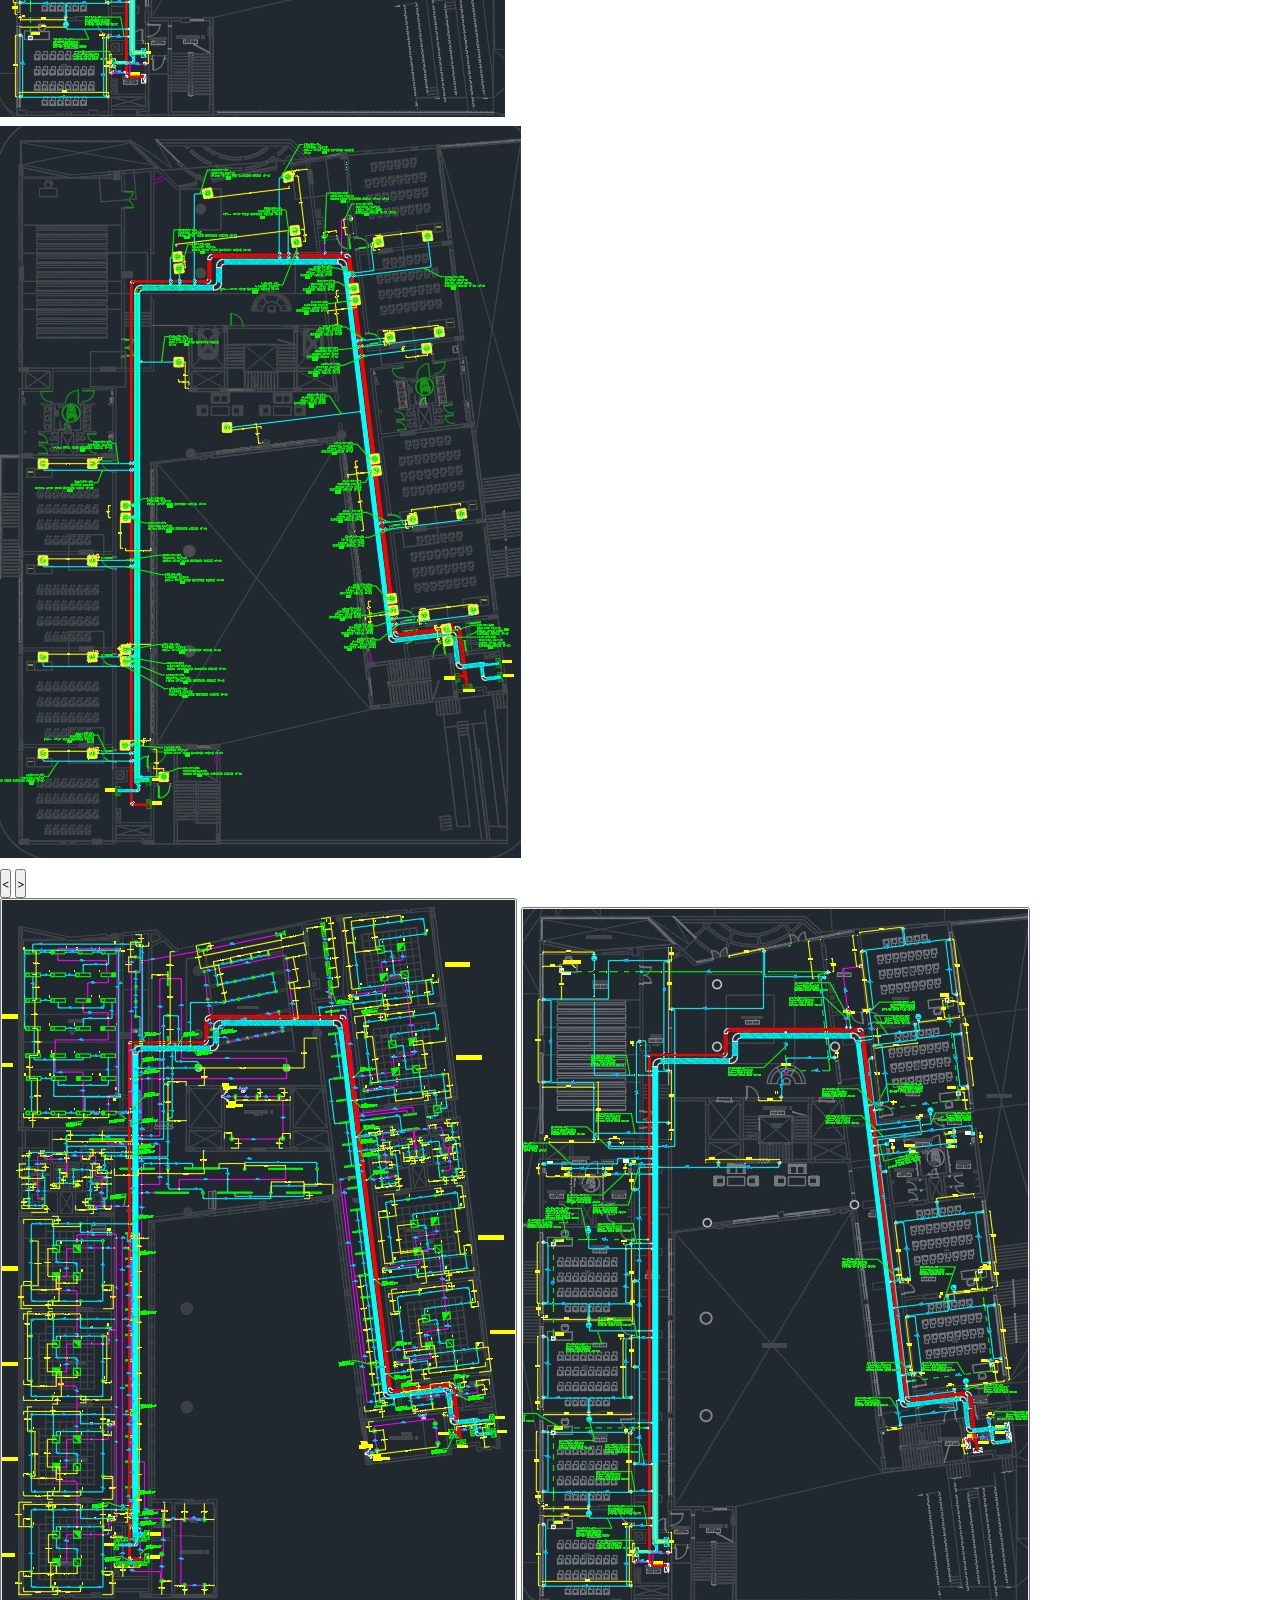
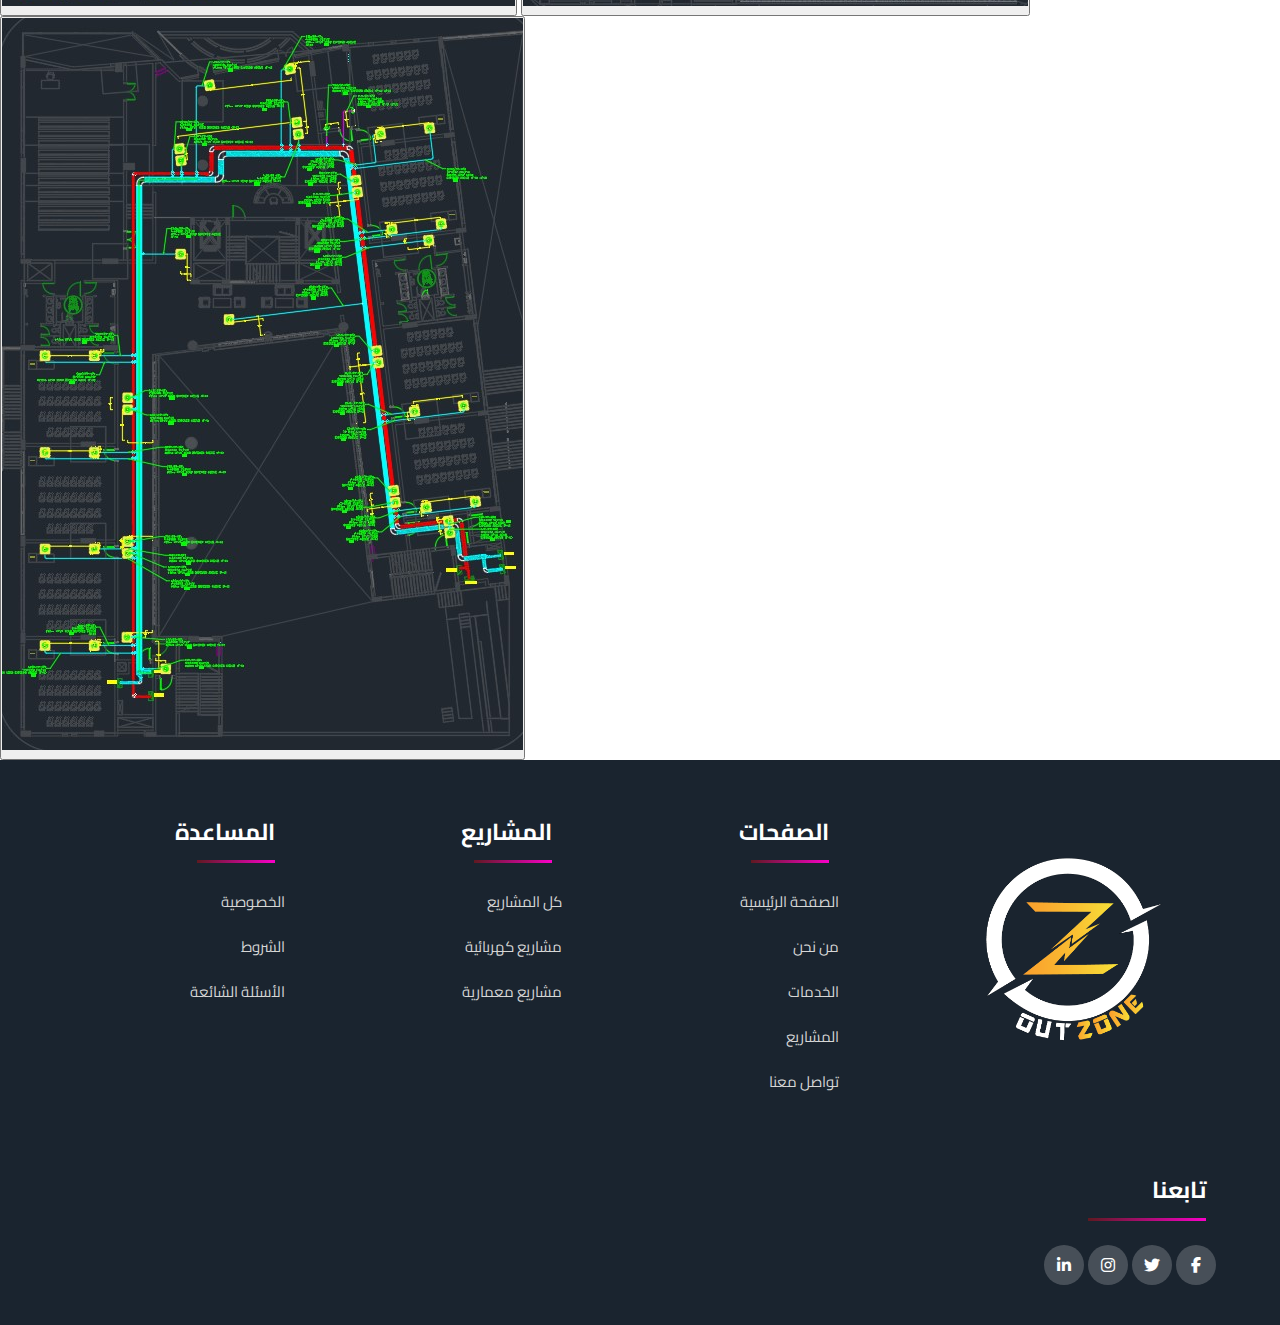
<file: projectTemplate/Elec Projects/الجامعة العربية.html>
<!DOCTYPE html>
<html lang="en">

<head>
    <meta charset="UTF-8" />
    <meta name="viewport" content="width=device-width, initial-scale=1.0" />

    <link rel="stylesheet" href="../../footer.css" />
    <link rel="stylesheet" href="../../style.css" />
    <link rel="stylesheet" href="../sideNav.css" />
    <link rel="stylesheet" href="../project.css" />

    <link href="https://fonts.googleapis.com/css2?family=Cairo:wght@200..1000&display=swap" rel="stylesheet" />
    <link rel="stylesheet" type="text/css"
        href="https://cdnjs.cloudflare.com/ajax/libs/font-awesome/6.6.0/css/all.min.css" />
    <title>الجامعة العربية</title>
    <link rel="icon" type="image/x-icon" href="../../images/32x32 px.svg">

</head>

<body>
    <header>
        <div class="container">
            <a href="../../index.html" class="logo">
                <img src="../../images/logo.png" alt="Logo" />
            </a>
            <a href="../../index.html" class="company-Name">
                <div>out zone</div>
            </a>

            <div class="menu-toggle" onclick="toggleMenu()">
                <span class="bar1"></span>
                <span class="bar2"></span>
                <span class="bar3"></span>
            </div>

            <nav>
                <ul id="menu">
                    <li class="dropdown">
                        <a href="../../Contact us/Contact-Us.html">تواصل معنا</a>
                    </li>
                    <li class="dropdown">
                        <a href="../../About us/AboutUs.html">من نحن</a>
                    </li>
                    <li class="dropdown">
                        <a class="dropdown-btn">
                            الخدمات
                            <span class="arrow">&#9662;</span>
                        </a>
                        <div class="dropdown-content">
                            <a href="../../index.html">Design drawing (LC&LV)</a>
                            <a href="../../index.html">Shop Drawing (LC&LV)</a>
                            <a href="../../index.html">Architectural design 2d&3d</a>
                            <a href="../../index.html">Exterior Design (design&shop drawing)</a>
                            <a href="../../index.html">Interior Design (design&shop drawing)</a>
                        </div>
                    </li>
                    <li class="dropdown">
                        <a class="dropdown-btn">
                            المشاريع
                            <span class="arrow">&#9662;</span>
                        </a>
                        <div class="dropdown-content">
                            <a href="AboElriesh.html">مستشفى ابو الريش</a>
                            <a href="مسشتفى التخصصي .html">مستشفي تخصصي</a>
                            <a href="جامعة مصر المعلوماتية EUI.html">جامعة مصر المعلوماتية EUI</a>
                            <a href="الجامعة العربية.html">الجامعة العربية</a>
                            <a href="Savola.html">مصنع Savola</a>
                            <a href="Office Building.html">Office building</a>
                            <a href="../Arch Projects/مشروع إداري تجاري سكني.html">مشروع إداري تجاري سكني</a>
                        </div>
                    </li>
                    <li><a href="../../index.html">الرئيسيه</a></li>
                </ul>
            </nav>
        </div>
    </header>

    <!-- Side Navigation -->
    <div class="sidenav">
        <h1>الجامعة العربية</h1>
        <div>
            <a href="#home" class="nav-link active" data-content="shop-drowing">
                Shop Drawing
            </a>
        </div>
        <a href="#services" class="nav-link" data-content="Design-Drawing">
            Design Drawing
        </a>
        <a href="#clients" class="nav-link" data-content="Calculation">
            Calculation
        </a>
    </div>
    <button id="sidenavToggle" class="sidenav-toggle">&#9664;</button>

    <!--! ========================================================================== -->
    <!--! ========================= shop-drowing-content =========================== -->
    <!--! ========================================================================== -->
    <div id="shop-drowing" class="content-section active">
        <h2 class="project-type">Shop Drawing</h2>
        <!------------------- light current  ------------------->
        <div class="project-type-name">Light Current</div>
        <div class="slider1">
          <!------------ slider class contain (list , img , dots) ------------ >
  
          <!------------------------------------- List of Images ------------------------------------->
          <div class="list">
            <div class="item">
              <img src="../imges/الجامعة العربية/Shop Drawing/شوب داتا.jpg" alt="" />
            </div>
  
            <div class="item">
              <img src="../imges/الجامعة العربية/Shop Drawing/شوب سماعات.jpg" alt="" />
            </div>
  
            <div class="item">
              <img src="../imges/الجامعة العربية/Shop Drawing/شوب فاير.jpg" alt="" />
            </div>

            <div class="item">
              <img src="../imges/الجامعة العربية/Shop Drawing/شوب كاميرات.jpg" alt="" />
            </div>
            
            </div>
  
  
          <!------------------------------------- prev & next switch ------------------------------------->
          <div class="buttons">
            <button id="prev1"><</button>
            <button id="next1">></button>
          </div>
          <!------------------------------------- Dots ------------------------------------>
          <ul class="dots1">
            <li class="active"></li>
            <li></li>
            <li></li>
            <li></li>
          </ul>
        </div>
  
      
        <div class="carousel-indicators1">
          <button type="button" class="active">
            <img src="../imges/الجامعة العربية/Shop Drawing/شوب داتا.jpg" alt="slide1" />
          </button>
          <button type="button">
            <img src="../imges/الجامعة العربية/Shop Drawing/شوب سماعات.jpg" alt="slide2" />
          </button>
          <button type="button">
            <img src="../imges/الجامعة العربية/Shop Drawing/شوب فاير.jpg" alt="slide3" />
          </button>
          <button type="button">
            <img src="../imges/الجامعة العربية/Shop Drawing/شوب كاميرات.jpg" alt="slide3" />
          </button>
        </div>
  
        <!------------------- low voltage  ------------------->
        <div class="project-type-name">Low Voltage</div>
        <div class="slider2">
          <!------------ slider class contain (list , img , dots) ------------ >
  
          <!------------------------------------- List of Images ------------------------------------->
          <div class="list">
            <div class="item">
              <img src="../imges/الجامعة العربية/Shop Drawing/شوب اناره.jpg" alt="" />
            </div>
            <div class="item">
              <img src="../imges/الجامعة العربية/Shop Drawing/شوب باور.jpg" alt="" />
            </div>
            <div class="item">
              <img src="../imges/الجامعة العربية/Shop Drawing/شوب تكييفات.jpg" alt="" />
            </div>
          </div>
  
          <!------------------------------------- prev & next switch ------------------------------------->
          <div class="buttons">
            <button id="prev2"><</button>
            <button id="next2">></button>
          </div>
          <!------------------------------------- Dots ------------------------------------>
          <ul class="dots2">
            <li class="active"></li>
            <li></li>
            <li></li>
          </ul>
        </div>
  
        <div class="carousel-indicators2">
          <button type="button" class="active">
            <img src="../imges/الجامعة العربية/Shop Drawing/شوب اناره.jpg" alt="slide1" />
          </button>
          <button type="button">
            <img src="../imges/الجامعة العربية/Shop Drawing/شوب باور.jpg" alt="slide2" />
          </button>
          <button type="button">
            <img src="../imges/الجامعة العربية/Shop Drawing/شوب تكييفات.jpg" alt="slide3" />
          </button>
        </div>
      </div>
    </div>

    <!--! ========================================================================== -->
    <!--! ========================= Design-Drawing-content =========================== -->
    <!--! ========================================================================== -->
    <div id="Design-Drawing" class="content-section">
        <h2 class="project-type">Design Drawing</h2>
        <!------------------- Low Voltage  ------------------->
        <div class="project-type-name">Low Voltage</div>
        <div class="slider3">
            <!------------ slider class contain (list , img , dots) ------------ >

     <!------------------- List of Images ------------------->
            <div class="list">
                <div class="item">
                    <img src="../imges/الجامعة العربية/Design/Panel Builder.jpg" alt="" />
                </div>
                <div class="item">
                    <img src="../imges/الجامعة العربية/Design/ديزاين انارة.jpg" alt="" />
                </div>
                <div class="item">
                    <img src="../imges/الجامعة العربية/Design/ديزاين باور.jpg" alt="" />
                </div>
                <div class="item">
                    <img src="../imges/الجامعة العربية/Design/ديزاين تكييف.jpg" alt="" />
                </div>
            </div>

            <!------------------------------------- prev & next switch ------------------------------------->
            <div class="buttons">
                <button id="prev3">
                    <</button>
                        <button id="next3">></button>
            </div>
            <!------------------------------------- Dots ------------------------------------>
            <ul class="dots3">
                <li class="active"></li>
                <li></li>
                <li></li>
                <li></li>
            </ul>
        </div>

        <div class="carousel-indicators3">
            <button type="button" class="active">
                <img src="../imges/الجامعة العربية/Design/Panel Builder.jpg" alt="slide1" />
            </button>
            <button type="button">
                <img src="../imges/الجامعة العربية/Design/ديزاين انارة.jpg" alt="slide2" />
            </button>
            <button type="button">
                <img src="../imges/الجامعة العربية/Design/ديزاين باور.jpg" alt="slide3" />
            </button>
            <button type="button">
                <img src="../imges/الجامعة العربية/Design/ديزاين تكييف.jpg" alt="slide4" />
            </button>
        </div>
    </div>
    <!--! ========================================================================== -->
    <!--! ========================= Calculation-content =========================== -->
    <!--! ========================================================================== -->
    <div id="Calculation" class="content-section">
        <h2 class="project-type">Calculation</h2>
        <!------------------- light current  ------------------->
        <div class="project-type-name">Light Current</div>
        <div class="slider5">
            <!------------ slider class contain (list , img , dots) ------------ >
 
      <!------------------- List of Images ------------------->
            <div class="list">
                <div class="item">
                    <img src="../imges/الجامعة العربية/Calculations/Filling Ratio.jpg" alt="" />
                </div>
                <div class="item">
                    <img src="../imges/الجامعة العربية/Calculations/GEN & TRANS & UPS Sizing.jpg" alt="" />
                </div>
                <div class="item">
                    <img src="../imges/الجامعة العربية/Calculations/Home run Sizing.jpg" alt="" />
                </div>
                <div class="item">
                    <img src="../imges/الجامعة العربية/Calculations/Tray Sizing.jpg" alt="" />
                </div>
                <div class="item">
                    <img src="../imges/الجامعة العربية/Calculations/Trunk Sizing.jpg" alt="" />
                </div>
            </div>

            <!------------------------------------- prev & next switch ------------------------------------->
            <div class="buttons">
                <button id="prev5">
                    <</button>
                        <button id="next5">></button>
            </div>
            <!------------------------------------- Dots ------------------------------------>
            <ul class="dots5">
                <li class="active"></li>
                <li></li>
                <li></li>
                <li></li>
                <li></li>
            </ul>
        </div>

        <div class="carousel-indicators5">
            <button type="button" class="active">
                <img src="../imges/الجامعة العربية/Calculations/Filling Ratio.jpg" alt="slide1" />
            </button>
            <button type="button">
                <img src="../imges/الجامعة العربية/Calculations/GEN & TRANS & UPS Sizing.jpg" alt="slide2" />
            </button>
            <button type="button">
                <img src="../imges/الجامعة العربية/Calculations/Home run Sizing.jpg" alt="slide3" />
            </button>
            <button type="button">
                <img src="../imges/الجامعة العربية/Calculations/Tray Sizing.jpg" alt="slide3" />
            </button>
            <button type="button">
                <img src="../imges/الجامعة العربية/Calculations/Trunk Sizing.jpg" alt="slide3" />
            </button>
        </div>
    </div>

    <section class="footer">
        <!-- Logo and description -->
        <div class="footer-content">
            <div class="logo-container">
                <a href="../../index.html">
                    <img src="../../images/logo.png" alt="logo" />
                </a>
            </div>
        </div>

        <!-- Pages section -->
        <div class="footer-content">
            <h4>الصفحات</h4>
            <li><a href="../../index.html">الصفحة الرئيسية</a></li>
            <li><a href="../../About us/AboutUs.html">من نحن</a></li>
            <li><a href="../../index.html">الخدمات</a></li>
            <li><a href="../../index.html">المشاريع</a></li>
            <li><a href="../../Contact us/Contact-Us.html">تواصل معنا</a></li>
        </div>

        <!-- Project section -->
        <div class="footer-content">
            <h4>المشاريع</h4>
            <li><a href="../../index.html">كل المشاريع</a></li>
            <li><a href="../../index.html">مشاريع كهربائية</a></li>
            <li><a href="../../index.html">مشاريع معمارية</a></li>
        </div>

        <!-- Help section -->
        <div class="footer-content">
            <h4>المساعدة</h4>
            <li><a href="#">الخصوصية</a></li>
            <li><a href="#">الشروط</a></li>
            <li><a href="#">الأسئلة الشائعة</a></li>
        </div>

        <!-- Follow Us Section -->
        <div class="footer-content">
            <div class="social-links">
                <h4>تابعنا</h4>
                <a href="https://www.facebook.com/profile.php?id=61564674100135&mibextid=ZbWKwL"><i class="fab fa-facebook-f"></i></a>
                <a href="https://x.com/OutzoneOz1"><i class="fab fa-twitter"></i></a>
                <a href="https://www.instagram.com/out.zoneoz1"><i class="fab fa-instagram"></i></a>
                <a href="https://www.linkedin.com/company/out-zone/"><i class="fab fa-linkedin-in"></i></a>
            </div>
        </div>
    </section>
    <script src="../../file.js"></script>
    <script src="../project.js"></script>
    <script src="../sidenav.js"></script>
</body>
</html>
</file>
<file: public/footer.css>
* {
  padding: 0;
  margin: 0;
  text-decoration: none;
  list-style: none;
  /* font-family: "Work Sans", sans-serif; */
}

/* body {
  height: 100%;
  width: 100%;
  background: #121b25;
  direction: rtl; 
} */

section {
  padding: 80px 13% 70px;
  direction: rtl;
}

.footer {
  display: grid;
  grid-template-columns: repeat(auto-fit, minmax(200px, auto));
  gap: 3.5rem;

  background: #1a242f;
  position: relative;
  left: 0;
  right: 0;
  bottom: 0;
}

.logo-container img {
  width: 300px;
  height: auto;
}

.logo-container p {
  color: #fff;
  margin-bottom: 1.5rem;
  font-size: 10px;
}

.footer-content h4 {
  color: #fff;
  margin-bottom: 1.5rem;
  font-size: 23px;
  margin-inline-start: 10px;
  margin-inline-end: 15px;
  position: relative;
  padding-bottom: 10px;
}

.footer-content h4::after {
  content: "";
  position: absolute;
  bottom: 0;
  right: 0;
  width: 40%;
  /* Half width of the element */
  height: 3px;
  /* Thickness of the line */
  background: linear-gradient(
    90deg,
    rgba(255, 0, 0, 0.3),
    rgba(250, 0, 200, 1),
    rgba(255, 0, 0, 0.3)
  );
  background-size: 200% 100%;
  animation: lighting 2s infinite;
}

@keyframes lighting {
  0% {
    background-position: 200% 0;
  }

  100% {
    background-position: -200% 0;
  }
}

.footer-content li {
  margin-bottom: 16px;
}

.footer-content li a {
  display: block;
  color: #d6d6d6;
  font-size: 15px;
  font-weight: 400;
  transition: all 0.4s ease;
}

.footer-content li a:hover {
  transform: translateY(-3px) translateX(-5px);
  color: #fff;
}

.footer-content p {
  color: #d6d6d6;
  font-size: 16px;
  line-height: 30px;
  margin: 20px 0;
}

.footer-content .social-links a {
  display: inline-block;
  height: 40px;
  width: 40px;
  background-color: rgba(255, 255, 255, 0.2);
  margin-right: 0 10px 10px 0;
  text-align: center;
  line-height: 40px;
  border-radius: 50%;
  color: #ffffff;
  transition: all 0.2s ease;
}

.footer-content .social-links a:hover {
  color: #24262b;
  background-color: #ffffff;
}

footer {
  background: var(--primary-color);
  color: var(--text-color);
  /* White text color */
  text-align: center;
  /* Center the text */
  padding: 10px 0;
  /* Padding around the text */
  width: 100%;
  /* Full width footer */
  /* Removed position: fixed and bottom: 0 */
}

footer p {
  margin: 0;
  /* Remove margin to avoid scrollbars */
  font-size: 15px;
  /* Font size */
}

@media (max-width: 1690px) {
  section {
    padding: 50px 5% 40px;
  }
}

@media (max-width: 1120px) {
  .footer {
    display: grid;
    grid-template-columns: repeat(auto-fit, minmax(300px, auto));
    gap: 2rem;
  }
}

@media (max-width: 700px) {
  .footer {
    display: grid;
    grid-template-columns: repeat(auto-fit, minmax(150px, auto));
    gap: 2.5rem;
  }

  .logo-container img {
    width: 220px;
    height: auto;
  }
}

:root {
  --primary-color: #121b25;
  --secondary-color: #fbae17;
  --background-color: #ffffff;
  --text-color: #ffffff;
  --link-color: #ffb700;
  --link-hover-color: #ff0000;
  --service-background-color: #ffffff;
  --project-background-color: #ffffff;
  --dropdown-background-color: #f9f9f9;
  --dropdown-hover-color: #f1f1f1;

  /* Font Size Variables */
  --font-size-base: 18px;
  --font-size-large: 24px;
  --font-size-small: 14px;

  /* Spacing Variables */
  --spacing-small: 10px;
  --spacing-medium: 15px;
  --spacing-large: 20px;

  /* Other Variables */
  --container-width: 1200px;
}
</file>
<file: footer.css>
* {
  padding: 0;
  margin: 0;
  text-decoration: none;
  list-style: none;
  /* font-family: "Work Sans", sans-serif; */
}

/* body {
  height: 100%;
  width: 100%;
  background: #121b25;
  direction: rtl; 
} */

section {
  padding: 80px 13% 70px;
  direction: rtl;
}

.footer {
  display: grid;
  grid-template-columns: repeat(auto-fit, minmax(200px, auto));
  gap: 3.5rem;

  background: #1a242f;
  position: relative;
  left: 0;
  right: 0;
  bottom: 0;
}

.logo-container img {
  width: 300px;
  height: auto;
}

.logo-container p {
  color: #fff;
  margin-bottom: 1.5rem;
  font-size: 10px;
}

.footer-content h4 {
  color: #fff;
  margin-bottom: 1.5rem;
  font-size: 23px;
  margin-inline-start: 10px;
  margin-inline-end: 15px;
  position: relative;
  padding-bottom: 10px;
}

.footer-content h4::after {
  content: "";
  position: absolute;
  bottom: 0;
  right: 0;
  width: 40%; /* Half width of the element */
  height: 3px; /* Thickness of the line */
  background: linear-gradient(90deg, rgba(255,0,0,0.3), rgba(250,0,200,1), rgba(255,0,0,0.3));
  background-size: 200% 100%;
  animation: lighting 2s infinite;
}

@keyframes lighting {
  0% {
    background-position: 200% 0;
  }
  100% {
    background-position: -200% 0;
  }
}



.footer-content li {
  margin-bottom: 16px;
}

.footer-content li a {
  display: block;
  color: #d6d6d6;
  font-size: 15px;
  font-weight: 400;
  transition: all 0.4s ease;
}

.footer-content li a:hover {
  transform: translateY(-3px) translateX(-5px);
  color: #fff;
}

.footer-content p {
  color: #d6d6d6;
  font-size: 16px;
  line-height: 30px;
  margin: 20px 0;
}

.footer-content .social-links a {
  display: inline-block;
  height: 40px;
  width: 40px;
  background-color: rgba(255, 255, 255, 0.2);
  margin-right: 0 10px 10px 0;
  text-align: center;
  line-height: 40px;
  border-radius: 50%;
  color: #ffffff;
  transition: all 0.2s ease;
}

.footer-content .social-links a:hover {
  color: #24262b;
  background-color: #ffffff;
}

footer {
  background: var(--primary-color);
  color: var(--text-color); /* White text color */
  text-align: center; /* Center the text */
  padding: 10px 0; /* Padding around the text */
  width: 100%; /* Full width footer */
  /* Removed position: fixed and bottom: 0 */
}

footer p {
  margin: 0; /* Remove margin to avoid scrollbars */
  font-size: 15px; /* Font size */
}

@media (max-width: 1690px) {
  section {
    padding: 50px 5% 40px;
  }
}

@media (max-width: 1120px) {
  .footer {
    display: grid;
    grid-template-columns: repeat(auto-fit, minmax(300px, auto));
    gap: 2rem;
  }
}

@media (max-width: 700px) {
  .footer {
    display: grid;
    grid-template-columns: repeat(auto-fit, minmax(150px, auto));
    gap: 2.5rem;
  }
}

:root {
  --primary-color: #121b25;
  --secondary-color: #fbae17;
  --background-color: #ffffff;
  --text-color: #ffffff;
  --link-color: #ffb700;
  --link-hover-color: #ff0000;
  --service-background-color: #ffffff;
  --project-background-color: #ffffff;
  --dropdown-background-color: #f9f9f9;
  --dropdown-hover-color: #f1f1f1;

  /* Font Size Variables */
  --font-size-base: 18px;
  --font-size-large: 24px;
  --font-size-small: 14px;

  /* Spacing Variables */
  --spacing-small: 10px;
  --spacing-medium: 15px;
  --spacing-large: 20px;

  /* Other Variables */
  --container-width: 1200px;
}
</file>
<file: projectTemplate/sidenavArch.css>
/* Base Styling for the side navigation */
.sidenav {
    height: 590px;
    width: 190px;
    position: fixed;
    top: 56%;
    right: 0;
    background-color: #17314e;
    transform: translateY(-50%);
    text-align: center;
    padding-bottom: 20px;
    z-index: 1;
    border-radius: 10px 0 0 10px;
    overflow-x: visible;
    transition: width 0.3s ease, right 0.3s ease;
    box-shadow: 0 0 82px rgb(97, 97, 97);
}

.sidenav h1 {
    font-weight: 600 !important;
    font-size: 26px !important;
    border-radius: 10px 0 0 0;
    margin-top: -1px;
    margin-bottom: 15px;
    padding: 20px 10px;
    color: #f1f1f1;
    background-color: #fbae17;
}

.sidenav a {
    padding: 15px 25px;
    text-decoration: none;
    font-size: 18px;
    color: #f1f1f1;
    display: block;
    transition: all 0.2s ease;
    transform-origin: right;
}

.sidenav a:hover {
    background-color: #fbae17;
    color: white;
    border-radius: 10px 0 0 10px;
    transform: scale(1.2);
    padding: 12px 15px;
}

.main-content {
    display: flex;
    margin-right: 250px;
    padding: 20px;
    align-items: center;
}

.content-section {
    display: none;
}

.content-section.active {
    display: block;
}

.nav-link.active {
    color: #fbae17;
}

.sidenav-toggle {
    display: none;
    position: fixed;
    top: 35%;
    right: 0;
    background-color: #17314e;
    color: #f1f1f1;
    border: none;
    font-size: 30px;
    padding: 8px;
    border-radius: 2px;
    z-index: 1;
    cursor: pointer;
    transform: translateY(-50%);
    transition: right 0.3s ease, transform 0.3s ease;
}

/* When sidenav is open, move the button to align with the sidenav */
.sidenav.open ~ .sidenav-toggle {
    right: 140px;
    top:35%;
}

/* Responsive Adjustments */
@media screen and (max-width: 1100px) {
    .sidenav {
        width: 0;
        padding: 0;
        overflow: hidden;
        box-shadow: none;
        transition: width 0.3s ease, padding 0.3s ease;
    }

    .sidenav.open {
        width: 172px;
        padding-bottom: 20px;
        top: 25%;
        height: auto;
    }

    .sidenav h1 {
        display: none;
    }

    .sidenav.open h1 {
        display: block;
        font-size: 22px !important;
        margin-bottom: 15px;
        padding: 10px 5px;
    }

    .sidenav a {
        padding: 0;
        font-size: 0;
        opacity: 0;
        transition: opacity 0.3s ease, padding 0.3s ease, font-size 0.3s ease;
    }

    .sidenav.open a {
        padding: 10px 20px;
        font-size: 18px;
        opacity: 1;
    }

    .main-content {
        margin-right: 0;
        padding: 15px;
    }

    .sidenav-toggle {
        display: block;
        top: 25%;
    }

    .sidenav.open ~ .sidenav-toggle {
        right: 170px;
        top: 25%;

    }
}


@media screen and (max-width: 850px) {
    .sidenav {
        width: 0;
        padding: 0;
        overflow: hidden;
        box-shadow: none;
        transition: width 0.3s ease, padding 0.3s ease;
    }

    .sidenav.open {
        width: 172px;
        padding-bottom: 20px;
        top: 29%;
        height: auto;
    }

    .sidenav h1 {
        display: none;
    }

    .sidenav.open h1 {
        display: block;
        font-size: 22px !important;
        margin-bottom: 15px;
        padding: 10px 5px;
    }

    .sidenav a {
        padding: 0;
        font-size: 0;
        opacity: 0;
        transition: opacity 0.3s ease, padding 0.3s ease, font-size 0.3s ease;
    }

    .sidenav.open a {
        padding: 10px 20px;
        font-size: 18px;
        opacity: 1;
    }

    .main-content {
        margin-right: 0;
        padding: 15px;
    }

    .sidenav-toggle {
        display: block;
        top: 25%;
    }

    .sidenav.open ~ .sidenav-toggle {
        right: 170px;
        top: 25%;

    }
}
/* Mobile Devices (max-width: 800px) */
@media screen and (max-width: 800px) {
    .sidenav {
        width: 0;
        padding: 0;
        overflow: hidden;
        box-shadow: none;
        transition: width 0.3s ease, padding 0.3s ease;
    }

    .sidenav.open {
        width: 172px;
        padding-bottom: 20px;
        top: 33%;
        height: auto;
    }

    .sidenav h1 {
        display: none;
    }

    .sidenav.open h1 {
        display: block;
        font-size: 22px !important;
        margin-bottom: 15px;
        padding: 10px 5px;
    }

    .sidenav a {
        padding: 0;
        font-size: 0;
        opacity: 0;
        transition: opacity 0.3s ease, padding 0.3s ease, font-size 0.3s ease;
    }

    .sidenav.open a {
        padding: 10px 20px;
        font-size: 18px;
        opacity: 1;
    }

    .main-content {
        margin-right: 0;
        padding: 15px;
    }

    .sidenav-toggle {
        display: block;
    }

    .sidenav.open ~ .sidenav-toggle {
        right: 170px;
    }
}


/* Small Mobile Devices (max-width: 480px) */
@media screen and (max-width: 480px) {
    .sidenav.open {
        width: 140px;
        padding-bottom: 0;
        top: 35%;
        height: auto;
    }

    .sidenav.open h1 {
        font-size: 17px !important;
    }

    .sidenav.open a {
        font-size: 12px;
    }

    .main-content {
        padding: 10px;
    }

    .sidenav-toggle {
        display: block;
        top: 35%;
    }

    .sidenav.open ~ .sidenav-toggle {
        right: 140px;
        top: 35%;
    }
}

/* Devices with Small Height (max-height: 450px) */
@media screen and (max-height: 450px) {
    .sidenav {
        padding-top: 15px;
    }

    .sidenav.open {
        width: 140px;
        padding-bottom: 0;
        top: 45%;
        height: auto;
    }

    .sidenav a {
        font-size: 14px;
    }

    .sidenav.open ~ .sidenav-toggle {
        right: 140px;
    }
}

/* Very Small Devices (max-width: 400px) */
@media screen and (max-width: 400px) {
    .sidenav.open {
        width: 140px;
        padding-bottom: 0;
        top: 43%;
        height: auto;
    }

    .sidenav a {
        font-size: 14px;
    }

    .sidenav-toggle {
        display: block;
        top: 40%;
    }

    .sidenav.open ~ .sidenav-toggle {
        right: 140px;
        top: 40%;
    }
}
</file>
<file: projectTemplate/project.css>
/*
this slider without lighting you can remove it
.slider{
    width: 1300px;
    max-width: 100vw;
    height: 700px;
    margin: auto;
    position: relative;
    overflow: hidden; 
    border-radius: 25px;
    border-width: 5px;
    border-color: rgb(134, 30, 219);
    border-style: solid;
}
*/
.slider {
    width: 1000px;
    max-width: 100vw;
    height: 470px;
    margin: auto;
    margin-top: 100px;
    position: relative;
    overflow: hidden; 
    border-radius: 25px;
    border-width: 5px;
    border-color: rgb(134, 30, 219);
    border-style: solid;
    animation: borderLighting 2s linear infinite; /* Apply lighting effect */
}

/* Lighting Effect Animation */
@keyframes borderLighting {
    0% {
        border-color: rgb(134, 30, 219); /* Initial border color */
        box-shadow: 0 0 10px rgba(134, 30, 219, 0.5); /* Initial glow */
    }
    50% {
        border-color: rgb(255, 215, 0); /* Change border color to a golden hue */
        box-shadow: 0 0 20px rgba(255, 215, 0, 0.8); /* Increased glow */
    }
    100% {
        border-color: rgb(134, 30, 219); /* Return to initial color */
        box-shadow: 0 0 10px rgba(134, 30, 219, 0.5); /* Return to initial glow */
    }
}

.slider .list {
    position: absolute;
    width: max-content;
    height: 100%;
    left: 0;
    top: 0;
    display: flex;
    transition: 1s;
}

.slider .list .item {
    position: relative; /* Positioning context for text-container */
    width: 100%;
    height: 100%;
}

.slider .list img {
    width: 1300px;
    max-width: 100vw;
    height: 100%;
    object-fit: cover;
}

.slider .text-container {
    position: absolute;
    bottom: 20px; /* Position it 20px from the bottom */
    left: 20px; /* Position it 20px from the left */
    background: rgba(0, 0, 0, 0.5); /* Black background with transparency */
    color: #fff; /* White text color */
    padding: 15px; /* Add padding around the text */
    border-radius: 10px; /* Rounded corners */
    backdrop-filter: blur(8px); /* Blur effect */
    box-shadow: 0 0 10px rgba(0, 0, 0, 0.7); /* Optional: Add a shadow */
    width: calc(100% - 40px); /* Full width minus padding */
    max-width: 400px; /* Limit max width */
}

.slider .text-container h2, 
.slider .text-container p {
    margin: 0;
    padding: 0;
}

.slider .text-container h2 {
    font-size: 24px;
    margin-bottom: 10px;
}

.slider .text-container p {
    font-size: 16px;
}


.slider .list{
    position: absolute;
    width: max-content;
    height: 100%;
    left: 0;
    top: 0;
    display: flex;
    transition: 1s;
}
.slider .list img{
    width: 1300px;
    max-width: 100vw;
    height: 100%;
    object-fit: cover;
}
.slider .buttons{
    position: absolute;
    top: 40%;
    left: 5%;
    width: 90%;
    display: flex;
    justify-content: space-between;
}
.slider .buttons button{
    width: 60px;
    height: 60px;
    border-radius: 50%;
    background-color: rgba(75, 15, 90, 0.333);
    color: #fafafa;
    border: none;
    font-family: monospace;
    font-weight: bold;
}
.slider .dots{
    position: absolute;
    bottom: 10px;
    left: 0;
    color: #fff;
    width: 100%;
    margin: 0;
    padding: 0;
    display: flex;
    justify-content: center;
}
.slider .dots li{
    list-style: none;
    width: 10px;
    height: 10px;
    background-color: #fff;
    margin: 10px;
    border-radius: 20px;
    transition: 0.5s;
}
.slider .dots li.active{
    width: 30px;
}
/************** carousel-indicators ************************/
.carousel-indicators {
    display: flex;
    justify-content: center;
    margin-top: 10px;
    margin-bottom: 100px;
}

.carousel-indicators button {
    border: none;
    background: none;
    cursor: pointer;
    padding: 0;
    margin: 0 5px;
    overflow: hidden;
    border-radius: 15px; /* Rounded corners for the button */
    box-shadow: 0 0 5px rgba(0, 0, 0, 0.2); /* Subtle shadow for depth */
}

.carousel-indicators img {
    width: 70px; /* Adjusted for frame */
    height: 70px;
    object-fit: cover;
    opacity: 0.6;
    transition: opacity 0.6s, transform 0.3s;
    border-radius: 12px; /* Rounded corners inside the frame */
    border: 4px solid #fff; /* White frame around each photo */
    box-shadow: 0 0 10px rgba(0, 0, 0, 0.5); /* Shadow inside the frame for depth */
}

.carousel-indicators button::before {
    content: '';
    display: block;
    width: 100%;
    height: 100%;
    border: 2px solid #ccc; /* Outer frame */
    border-radius: 15px; /* Match the button's rounded corners */
    position: absolute;
    top: 0;
    left: 0;
    box-sizing: border-box; /* Ensures the border fits within the button */
    pointer-events: none; /* Prevents interaction with the frame */
}

.carousel-indicators .active img {
    opacity: 1;
    transform: scale(1.1); /* Slight zoom effect for active image */
    border-color: #ffd700; /* Golden border for active image */
    box-shadow: 0 0 15px rgba(255, 215, 0, 0.8); /* Golden glow for active image */
}
/**************************************/
@media screen and (max-width: 768px){
    .slider{
        height: 400px;
    }
}
</file>
<file: projectTemplate/sideNav.css>
/* Base Styling for the side navigation */
.sidenav {
  height: 400px;
  width: 172px;
  position: fixed;
  top: 50%; /* Center the sidenav vertically at 35% from the top */
  right: 0;
  background-color: #17314e;
  transform: translateY(-50%);
  text-align: center;
  padding-bottom: 20px;
  z-index: 10000;
  border-radius: 10px 0 0 10px;
  overflow-x: visible;
  transition: width 0.3s ease, right 0.3s ease; /* Transition for width and right positioning */
  box-shadow: 0 0 82px rgb(97, 97, 97);
}

.sidenav.open {
  width: 172px; /* Adjust based on screen size */
  padding-bottom: 20px;
}

.sidenav h1 {
  font-weight: 600 !important;
  font-size: 26px !important;
  border-radius: 10px 0 0 0;
  margin-top: -1px;
  margin-bottom: 15px;
  padding: 20px 10px;
  color: #f1f1f1;
  background-color: #fbae17;
}

.sidenav a {
  padding: 15px 25px;
  text-decoration: none;
  font-size: 18px;
  color: #f1f1f1;
  display: block;
  transition: all 0.2s;
  transform-origin: right;
}

.sidenav a:hover {
  background-color: #fbae17;
  color: white;
  border-radius: 10px 0 0 10px;
  transform: scale(1.2);
  padding: 12px 15px;
}

.main-content {
  display: flex;
  margin-right: 250px;
  padding: 20px;
  align-items: center;
}

.content-section {
  display: none;
}

.content-section.active {
  display: block;
}

.nav-link.active {
  color: #fbae17;
}


.sidenav-toggle {
  display: none;
  position: fixed;
  top: 40%;
  right: 0;
  background-color: #17314e;
  color: #f1f1f1;
  border: none;
  font-size: 30px;
  padding: 8px;
  border-radius: 4px;
  z-index: 9999; /* Ensure it’s below the sidenav */
  cursor: pointer;
  transform: translateY(-50%);
  transition: right 0.3s ease, transform 0.3s ease; /* Transition for right and transform */
}

/* When sidenav is open, move the button to align with the sidenav */
.sidenav.open ~ .sidenav-toggle {
  right: 140px; /* Adjust based on sidenav width */
  top: 40%;
}

/* Responsive Adjustments */


@media screen and (max-width: 850px) {
  .sidenav {
    width: 0;
    padding: 0;
    overflow: hidden;
    box-shadow: none;
  }

  .sidenav.open {
    width: 172px;
    padding-bottom: 20px;
    height: auto;
  }

  .sidenav h1 {
    display: none;
  }

  .sidenav.open h1 {
    display: block;
    font-size: 26px !important;
    margin-bottom: 15px;
    padding: 20px 10px;
  }

  .sidenav a {
    padding: 0;
    font-size: 0;
    opacity: 0;
  }

  .sidenav.open a {
    padding: 15px 25px;
    font-size: 18px;
    opacity: 1;
  }

  .main-content {
    margin-right: 0;
    padding: 15px;
  }

  .sidenav-toggle {
    display: block;
  }
  .sidenav.open ~ .sidenav-toggle {
    right: 140px; /* Adjust based on sidenav width */
  }
}

@media screen and (max-width: 480px) {
  .sidenav.open {
    width: 140px;
    padding-bottom: 10px;
    top: 40%;
    height: auto;
  }

  .sidenav.open h1 {
    font-size: 17px !important;
  }

  .sidenav.open a {
    font-size: 14px;
  }

  .main-content {
    padding: 10px;
  }
}

@media screen and (max-height: 450px) {
  .sidenav {
    padding-top: 15px;
  }

  .sidenav a {
    font-size: 16px;
  }
}
</file>
<file: public/style.css>
/* Reset and Global Styles */
/* General reset and styling */
* {
  -webkit-box-sizing: border-box;
  -moz-box-sizing: border-box;
  box-sizing: border-box;
  padding: 0;
  margin: 0;
  font-family: "Cairo", sans-serif;
}

html {
  scroll-behavior: smooth;
}

body {
  background-color: rgb(255, 255, 255);
  overflow-x: hidden; /* Prevent horizontal scrolling */
}

ul {
  list-style: none;
}

/* Container Styling */
.container {
  width: 100%;
  max-width: 1200px;
  margin-left: auto;
  margin-right: auto;
  padding-left: 15px;
  padding-right: 15px;
}

/* Header Styling */
header {
  height: 70px;
  position: sticky;
  top: 0;
  z-index: 100;
  background-color: #0d2c47;
  width: 100%; /* Ensure header spans full width */
}

header .container {
  height: 100%;
  display: flex;
  justify-content: flex-start;
  align-items: center;
}

header .logo img {
  margin-top: 7px;
  height: 86px;
  width: 103px;
  position: relative;
  transition: width 0.3s ease;
}

header .company-Name {
  margin-left: 15px;
  /* Add space between logo and company name */
  font-size: 28px;
  font-weight: bold;
  text-transform: uppercase;
  white-space: nowrap;
  letter-spacing: 2px;
  text-shadow: 2px 2px 4px rgba(0, 0, 0, 0.1);
  background: linear-gradient(to right, #ffe92a, #ff531d);
  -webkit-background-clip: text;
  color: transparent;
  transition: font-size 0.3s ease;
}

/* Navigation Bar Styling */
nav {
  margin-left: auto;
}

nav ul {
  display: flex;
  justify-content: flex-end;
  height: 100%;
}

nav ul li {
  position: relative;
  padding-right: 30px;
  padding: 0; /* Ensure no extra padding */
  margin: 0; /* Ensure no extra margin */
}

nav ul li a {
  display: block;
  color: rgb(255, 255, 255);
  text-align: center;
  padding: 14px 16px;
  text-decoration: none;
  font-size: 20px;
}

nav ul li a:hover {
  background-color: #b40000;
  transition-duration: 300ms;
  transform: scale(1.05);
  border-radius: 5px;
}

/* Dropdown Menu Styling */
.dropdown {
  position: relative;
  display: inline-block;
}

.dropdown-btn {
  color: rgb(255, 255, 255);
  padding: 14px 16px;
  font-size: 20px;
  text-align: center;
  text-decoration: none;
  border: none;
  cursor: pointer;
  border-radius: 5px;
}

.dropdown-content {
  display: none;
  position: absolute;
  background-color: rgb(255, 255, 255);
  min-width: 160px;
  box-shadow: 0px 8px 16px 0px rgba(0, 0, 0, 0.2);
  z-index: 1;
  border-radius: 5px;
}

.dropdown-content a {
  color: rgb(5, 0, 0);
  padding: 9px 10px;
  text-decoration: none;
  display: block;
  font-size: 15px;
}

.dropdown-content a:hover {
  background-color: #b40000;
  color: white;
}

.dropdown:hover .dropdown-content {
  display: block;
}

.dropdown:hover .dropdown-btn {
  background-color: #b40000;
}

/* Base Styles for Mobile */
/* Base Styles for Mobile */
/* Base Styles for Mobile */
/* Mobile View Adjustments */
/* Mobile View Adjustments */
/* Mobile View Adjustments */
/* Mobile View Adjustments */
/* Mobile View Adjustments */
@media (max-width: 768px) {
  header .container {
    display: flex;
    justify-content: space-between;
    align-items: center;
    height: 70px;
    padding: 0 15px;
  }

  header .logo img {
    width: 100px;
  }

  header .company-Name {
    font-size: 22px;
    text-align: center;
    margin-right: 70px;
    flex-grow: 1;
  }

  .menu-toggle {
    display: block;
    cursor: pointer;
    color: white;
    font-size: 24px;
    z-index: 1010;
  }

  nav ul {
    display: none;
    /* Hidden by default */
    flex-direction: column-reverse;
    align-items: flex-start;
    background-color: #0d2c47;
    width: 100%;
    height: auto;
    overflow: hidden;
    transition: height 0.3s ease-in-out;
    /* Smooth transition for height */
    position: absolute;
    top: 70px;
    left: 0;
    z-index: 1000;
  }

  nav ul.show {
    display: flex;
    /* Show when menu is active */
  }

  nav ul li {
    width: 100%;
    text-align: left;
    padding: 0;
  }

  nav ul li a {
    padding: 10px 20px;
    font-size: 18px;
    color: white;
    text-decoration: none;
    transition: background-color 0.3s ease, box-shadow 0.3s ease;
  }

  nav ul li a:hover {
    background-color: #b40000;
    box-shadow: 0 4px 8px rgba(0, 0, 0, 0.5);
  }

  .menu-toggle span {
    display: block;
    width: 25px;
    height: 3px;
    background-color: white;
    margin: 5px 0;
    transition: 0.4s;
  }

  .menu-toggle.active .bar1 {
    transform: rotate(-45deg) translate(-5px, 6px);
  }

  .menu-toggle.active .bar2 {
    opacity: 0;
  }

  .menu-toggle.active .bar3 {
    transform: rotate(45deg) translate(-5px, -6px);
  }

  .dropdown-btn {
    font-size: 18px;
  }
  .dropdown:hover .dropdown-content {
    display: block;
    position: relative;
  }

  .dropdown-content {
    display: none;
    position: absolute;
    background-color: #b40000;
    width: 100%;
    top: 100%;
    left: 0;
    z-index: 1000;
  }

  .dropdown-content a {
    padding: 10px 20px;
    display: block;
    text-align: center;
    color: white;
    text-decoration: none;
    transition: background-color 0.3s ease, box-shadow 0.3s ease;
  }

  .dropdown-content a:hover {
    background-color: #b40000;
    box-shadow: 0 4px 8px rgba(0, 0, 0, 0.5);
    
  }
}

/* Adjustments for Very Small Screens */
@media (max-width: 480px) {
  header .logo img {
    width: 78px;
    height: 70px;
  }

  header .company-Name {
    font-size: 20px;
  }

  .menu-toggle {
    font-size: 20px;
  }

  nav ul {
    top: 60px;
  }

  nav ul li a {
    padding: 8px 16px;
    font-size: 18px;
  }

  .dropdown-content {
    position: static;
    background-color: #b40000;
  }

  .dropdown-btn {
    font-size: 18px;
  }
}

/* Adjustments for Foldable Devices and Very Small Screens */
@media (max-width: 370px) {
  .container {
    width: 100vw;
  }
  header .logo img {
    width: 75px;
    height: 67px;
  }

  header .company-Name {
    font-size: 18px;
    margin-right: 50px;
  }

  .menu-toggle {
    font-size: 18px;
  }

  nav ul li a {
    padding: 6px 12px;
    font-size: 16px;
  }

  .dropdown-content a {
    padding: 8px 16px;
    font-size: 16px;
  }

  .dropdown-btn {
    font-size: 16px;
  }
}

/* Horizontal Scroll Container */
.scroll-container {
  overflow-x: auto;
  /* Allows horizontal scrolling */
  white-space: nowrap;
  /* Keeps items in a single line */
  display: flex;
  /* Align items in a row */
}

.scroll-item {
  width: 100%;
  /* Adjust as necessary */
  height: 500px;
  /* Adjust as necessary */
  background-size: cover;
  background-position: center;
  position: relative;
  display: flex;
  /* Use flexbox for centering content */
  align-items: center;
  /* Vertically center */
  justify-content: center;
  /* Horizontally center */
  text-align: center;
  /* Center the text inside */
  background-image: linear-gradient(to right, rgba(0, 0, 0, 0.4), transparent),
    url("images/crop-architect-opening-blueprint2.jpg");
  animation: zoomBackground 10s infinite alternate ease-in-out;
  /* Animation for zoom */
}

.scroll-item .text {
  color: white;
  font-size: 1.5rem;
  /* Larger text size */
  font-weight: bold;
  /* Bold text */
  padding: 10px 20px;
  /* Padding around the text */
  background-color: rgba(0, 0, 0, 0.3);
  /* More opaque background for better contrast */
  border-radius: 5px;
  /* Rounded corners */
}

@keyframes zoomBackground {
  0% {
    background-size: 100%;
  }

  100% {
    background-size: 110%;
    /* Zooms in to 110% */
  }
}

@media (max-width: 768px) {
  .scroll-item {
    height: 200px;
    /* Reduce height for mobile screens */
  }

  .scroll-item .text {
    font-size: 0.875rem;
    /* Reduce font size for mobile screens */
    padding: 5px 10px;
    /* Adjust padding for mobile screens */
  }
}

@media (max-width: 480px) {
  .scroll-item {
    height: 250px;
    /* Further reduce height for very small screens */
  }

  .scroll-item .text {
    font-size: 0.75rem;
    /* Further reduce font size for very small screens */
    padding: 5px 8px;
    /* Adjust padding for very small screens */
  }
}

@media (max-width: 360px) {
  .scroll-item {
    height: 220px;
    /* Further reduce height for foldable or very small screens */
  }

  .scroll-item .text {
    font-size: 0.7rem;
    /* Further reduce font size for foldable or very small screens */
    padding: 4px 6px;
    /* Adjust padding for foldable or very small screens */
  }
}

.AboAlaa {
  /* font-family: Arial, sans-serif; */
  background-color: #f0f0f0;
  margin: 0;
  padding: 0;
}

.head-service-title {
  margin: 10px 0;
  height: 90px;
  display: grid;
  align-items: center;
}

.service-title h1,
.project-title h1 {
  /* font-family: "Cairo", sans-serif; */
  background-color: #ffffff;
  /* margin: 15px; */
  padding-top: 50px;

  font-size: 40px !important;
  text-align: center;
  /* font-style: italic; */
  font-size: -webkit-xxx-large;
}

.our-services {
  display: flex;
  justify-content: space-around;
  gap: 40px;
  /* Consistent gap between all items */
  padding: 5px;
  background-color: #fff;
  flex-wrap: wrap;
  /* Allows wrapping to the next line */
}

.service {
  background-color: var(--secondary-color);
  border-radius: 8px;
  box-shadow: var(--shadow);
  /* Shadow with #010171 color */
  max-width: 300px;
  text-align: center;
  transition: transform 0.3s, box-shadow 0.3s ease-in-out;
  flex: 1 1 calc(33.33% - 20px);
  /* Adjust width to ensure space is consistent */
  margin: 10px 0;
  /* Consistent margin for all items */
}

.service img {
  width: 100%;
  height: 180px;
  border-top-left-radius: 8px;
  border-top-right-radius: 8px;
}

.AboAlaa .height {
  height: 130px;
  display: grid;
  align-items: center;
}

.service h3 {
  font-size: 1.5em;
  color: var(--text-color);
}

.service p {
  color: #e3e3e3;
  padding: 0 20px;
}

.service .read-more {
  display: inline-block;
  margin: 20px 0;
  text-decoration: none;
  color: var(--primary-color);
  font-weight: bold;
}

.service:hover {
  transform: scale(105%);
  box-shadow: var(--shadow);
  -webkit-transform: scale(105%);
  -moz-transform: scale(105%);
  -ms-transform: scale(105%);
  -o-transform: scale(105%);
}

/* Media Queries for Responsive Design */

/* For screens larger than 1200px */
@media (min-width: 1200px) {
  .our-services {
    justify-content: center;
  }

  .service {
    flex: 1 1 calc(20% - 20px);
    /* 5 items in a row */
  }
}

/* For screens between 768px and 1199px */
@media (min-width: 768px) and (max-width: 1199px) {
  .service {
    flex: 1 1 calc(33.33% - 20px);
    /* 3 items in a row */
  }
}

/* For screens less than 768px */
@media (max-width: 767px) {
  .service {
    flex: 1 1 calc(50% - 20px);
    /* 2 items in a row */
  }
}

/* For very small screens */
@media (max-width: 480px) {
  .service {
    flex: 1 1 100%;
    /* 1 item per row */
  }
}

/* ============ belal ================ */

.project-gallery {
  max-width: 1200px;
  margin: 0 auto;
  padding: 20px;
}

.filter-menu {
  display: flex;
  justify-content: center;
  margin-bottom: 20px;
}

.filter-btn {
  background-color: #121b259b;
  border: none;
  color: #fff;
  padding: 10px 14px;
  font-weight: bold;
  margin: 0 10px;
  cursor: pointer;
  border-radius: 5px;
  transition: background-color 0.3s, padding 0.9s, box-shadow 0.9s;
  /* box-shadow: 0 4px 6px rgba(255, 255, 255, 0.463); */
  -webkit-transition: background-color 0.3s, padding 0.9s, box-shadow 0.9s;
  -moz-transition: background-color 0.3s, padding 0.9s, box-shadow 0.9s;
  -ms-transition: background-color 0.3s, padding 0.9s, box-shadow 0.9s;
  -o-transition: background-color 0.3s, padding 0.9s, box-shadow 0.9s;
}

.filter-btn.active,
.filter-btn:hover {
  background-color: #fbae17;
  padding: 10px 50px;
  box-shadow: 3px 8px 30px hsla(0, 0%, 37%, 0.574);
}

.projects {
  margin-top: 31px;
  display: flex;
  flex-wrap: wrap;
  gap: 20px;
  justify-content: center;
}

.project {
  background-color: #fbae17;
  border-radius: 10px;
  box-shadow: 0 4px 6px rgba(0, 0, 0, 0.1);
  overflow: hidden;
  width: 30%;
  margin-left: 20px;
  min-width: 250px;
  max-width: 350px;
  text-align: center;

  transition: transform 0.6s, box-shadow 0.3s;
  -webkit-transition: transform 0.6s, box-shadow 0.3s;
  -moz-transition: transform 0.6s, box-shadow 0.3s;
  -ms-transition: transform 0.6s, box-shadow 0.3s;
  -o-transition: transform 0.6s, box-shadow 0.3s;
}

.project:hover {
  transform: scale(110%);
  box-shadow: 0 10px 15px rgba(0, 0, 0, 0.2);
  -webkit-transform: scale(110%);
  -moz-transform: scale(110%);
  -ms-transform: scale(110%);
  -o-transform: scale(110%);
}

.project .container {
  height: 240px;
  width: auto;
  background-color: #eee;
  overflow: hidden;
  position: relative;
  /* Ensure the image can be absolutely positioned within the container */
}

.project .container img {
  width: 100%;
  height: 100%;
  object-fit: cover;
  /* Ensures the image covers the container while maintaining aspect ratio */
  position: absolute;
  /* Position the image absolutely within the container */
  top: 0;
  left: 0;
  object-position: center left;
  /* Adjust this to show a different part of the image */
}

.project-info {
  padding: 20px;
}

.project-info h3 {
  margin: 0;
  color: #ffffff;
  font-size: 1.5em;
}

.project-info p {
  margin: 10px 0 0;
  color: #d3d3d3;
  font-size: 1em;
}

:root {
  --primary-color: #121b25;
  --secondary-color: #fbae17;
  --secondary-color2: #121b258d;
  --background-color: #ffffff;
  --text-color: #ffffff;
  --link-color: #ffb700;
  --link-hover-color: #ff0000;
  --service-background-color: #ffffff;
  --project-background-color: #ffffff;
  --dropdown-background-color: #f9f9f9;
  --dropdown-hover-color: #f1f1f1;

  /* Font Size Variables */
  --font-size-base: 18px;
  --font-size-large: 24px;
  --font-size-small: 14px;

  /* Spacing Variables */
  --spacing-small: 10px;
  --spacing-medium: 15px;
  --spacing-large: 20px;

  /* Other Variables */
  --container-width: 1200px;
  /* shadow */
  --shadow: 3px 8px 30px hsla(0, 0%, 37%, 0.574);
}
</file>
<file: style.css>
/* Reset and Global Styles */
* {
  -webkit-box-sizing: border-box;
  -moz-box-sizing: border-box;
  box-sizing: border-box;
  padding: 0;
  margin: 0;
  font-family: "Cairo", sans-serif;
}

html {
  scroll-behavior: smooth;
}

body {
  /* font-family: "Open Sans", sans-serif; */
  background-color: rgb(255, 255, 255);
}

ul {
  list-style: none;
}

/* Container Styling */
.container {
  width: 1200px;
  /* Set a fixed width */
  margin-left: auto;
  margin-right: auto;
  padding-left: 15px;
  padding-right: 15px;
}

/* Responsive Layouts */
@media (min-width: 768px) {
  .container {
    width: 750px;
  }
}

@media (min-width: 992px) {
  .container {
    width: 970px;
  }
}

@media (min-width: 1200px) {
  .container {
    width: 1170px;
  }
}

/* Header Styling */
header {
  height: 70px;
  position: sticky;
  top: 0;
  z-index: 100;
}

header .container {
  height: 100%;
  width: 100%;
  background-color: #0d2c47;
  display: flex;
  justify-content: space-between;
  align-items: center;
  padding: 0px 0;
  position: sticky;
  top: 0;
  z-index: 1000;
}

header .logo {
  height: 100%;
}

header .logo img {
  margin-top: -9px;
  width: 112px;
  height: 85px;
  z-index: 1000;
  position: relative;
}

header .company-Name {
  /*new*/
  font-size: 28px;
  font-weight: bold;
  margin-left: 20px;
  text-transform: uppercase;
  position: relative;
  z-index: 1000;
  height: 100%;
  white-space: nowrap;
  padding-top: 10px;
  letter-spacing: 2px;
  text-shadow: 2px 2px 4px rgba(0, 0, 0, 0.1);
  background: linear-gradient(to right, #ffe92a, #ff531d);
  -webkit-background-clip: text;
  color: transparent;
}

/* Navigation Bar Styling */
nav {
  height: 100%;
  width: 100%;
  /* Change from 100% to 100% to match the container width */
  /* background-color: #0c2a4b; */
  color: #c4c4c4;
  font-weight: bold;
  position: static;
  left: 0;
  z-index: 100;
  margin-top: 5px;
}

nav ul {
  display: flex;
  justify-content: flex-end;
  height: 100%;
  /* padding-right: 80px; */
}

nav ul li {
  position: relative;
  /* Important for dropdown positioning */
  padding-right: 30px;
}

nav ul li a {
  display: block;
  color: rgb(255, 255, 255);
  text-align: center;
  padding: 14px 16px;
  text-decoration: none;
  font-size: 20px;
}

nav ul li a:hover {
  background-color: #b40000;
  transition-duration: 300ms;
  transform: scale(1.05);
  padding: auto;
  margin: auto;
  border-radius: 5px;
}

/* Dropdown Menu Styling */
.dropdown {
  position: relative;
  display: inline-block;
}

.dropdown-btn {
  color: rgb(255 255 255);
  padding: 14px 16px;
  font-size: 20px;
  text-align: center;
  text-decoration: none;
  border: none;
  cursor: pointer;
  border-radius: 5px;
}

.dropdown-btn .arrow {
  font-size: 14px;
  margin-left: 5px;
}

.dropdown-content {
  display: none;
  position: absolute;
  background-color: rgb(255, 255, 255);
  /* Match dropdown background with nav background */
  min-width: 160px;
  box-shadow: 0px 8px 16px 0px rgba(0, 0, 0, 0.2);
  z-index: 1;
  border-radius: 5px;
}

.dropdown-content a {
  color: rgb(5, 0, 0);
  padding: 9px 10px;
  text-decoration: none;
  display: block;
  font-size: 15px;
}

.dropdown-content a:hover {
  background-color: #b40000;
}

.dropdown:hover .dropdown-content {
  display: block;
}

.dropdown:hover .dropdown-btn {
  background-color: #b40000;
  /* Change color on hover */
}

/* Horizontal Scroll Container */
.scroll-container {
  overflow-x: auto; /* Allows horizontal scrolling */
  white-space: nowrap; /* Keeps items in a single line */
  display: flex; /* Align items in a row */
}

.scroll-item {
  width: 100%; /* Adjust as necessary */
  height: 500px; /* Adjust as necessary */
  background-size: cover;
  background-position: center;
  position: relative;
  display: flex; /* Use flexbox for centering content */
  align-items: center; /* Vertically center */
  justify-content: center; /* Horizontally center */
  text-align: center; /* Center the text inside */
  background-image: linear-gradient(to right, rgba(0, 0, 0, 0.4), transparent), 
                    url('images/crop-architect-opening-blueprint2.jpg');
  animation: zoomBackground 10s infinite alternate ease-in-out; /* Animation for zoom */
}

.scroll-item .text {
  color: white;
  font-size: 1.5rem; /* Larger text size */
  font-weight: bold; /* Bold text */
  padding: 10px 20px; /* Padding around the text */
  background-color: rgba(0, 0, 0, 0.3); /* More opaque background for better contrast */
  border-radius: 5px; /* Rounded corners */
}

@keyframes zoomBackground {
  0% {
    background-size: 100%;
  }
  100% {
    background-size: 110%; /* Zooms in to 110% */
  }
}

.AboAlaa {
  /* font-family: Arial, sans-serif; */
  background-color: #f0f0f0;
  margin: 0;
  padding: 0;
}

.head-service-title{
  margin: 10px 0;
  height: 90px;
  display: grid;
  align-items: center;
}

.service-title h1,
.project-title h1 {
  /* font-family: "Cairo", sans-serif; */
  background-color: #ffffff;
  /* margin: 15px; */
  padding-top: 50px;

  font-size: 40px !important;
  text-align: center;
  /* font-style: italic; */
  font-size: -webkit-xxx-large;
}

.our-services {
  display: flex;
  justify-content: space-around;
  gap: 40px; /* Consistent gap between all items */
  padding: 5px;
  background-color: #fff;
  flex-wrap: wrap; /* Allows wrapping to the next line */
}

.service {
  background-color: var(--secondary-color);
  border-radius: 8px;
  box-shadow: var(--shadow); /* Shadow with #010171 color */
  max-width: 300px;
  text-align: center;
  transition: transform 0.3s, box-shadow 0.3s ease-in-out;
  flex: 1 1 calc(33.33% - 20px); /* Adjust width to ensure space is consistent */
  margin: 10px 0; /* Consistent margin for all items */
}

.service img {
  width: 100%;
  height: 180px;
  border-top-left-radius: 8px;
  border-top-right-radius: 8px;
}

.AboAlaa .height{
  height: 130px;
  display: grid;
  align-items: center;
}

.service h3 {
  font-size: 1.5em;
  color: var(--text-color);
}

.service p {
  color: #e3e3e3;
  padding: 0 20px;
}

.service .read-more {
  display: inline-block;
  margin: 20px 0;
  text-decoration: none;
  color: var(--primary-color);
  font-weight: bold;
}

.service:hover {
  transform: scale(105%);
  box-shadow: var(--shadow);
  -webkit-transform: scale(105%);
  -moz-transform: scale(105%);
  -ms-transform: scale(105%);
  -o-transform: scale(105%);
}

/* Media Queries for Responsive Design */

/* For screens larger than 1200px */
@media (min-width: 1200px) {
  .our-services {
    justify-content: center;
  }
  .service {
    flex: 1 1 calc(20% - 20px); /* 5 items in a row */
  }
}

/* For screens between 768px and 1199px */
@media (min-width: 768px) and (max-width: 1199px) {
  .service {
    flex: 1 1 calc(33.33% - 20px); /* 3 items in a row */
  }
}

/* For screens less than 768px */
@media (max-width: 767px) {
  .service {
    flex: 1 1 calc(50% - 20px); /* 2 items in a row */
  }
}

/* For very small screens */
@media (max-width: 480px) {
  .service {
    flex: 1 1 100%; /* 1 item per row */
  }
}

/* ============ belal ================ */

.project-gallery {
  max-width: 1200px;
  margin: 0 auto;
  padding: 20px;
}

.filter-menu {
  display: flex;
  justify-content: center;
  margin-bottom: 20px;
}

.filter-btn {
  background-color: #121b259b;
  border: none;
  color: #fff;
  padding: 10px 20px;
  font-weight: bold;
  margin: 0 10px;
  cursor: pointer;
  border-radius: 5px;
  transition: background-color 0.3s, padding 0.9s, box-shadow 0.9s;
  /* box-shadow: 0 4px 6px rgba(255, 255, 255, 0.463); */
  -webkit-transition: background-color 0.3s, padding 0.9s, box-shadow 0.9s;
  -moz-transition: background-color 0.3s, padding 0.9s, box-shadow 0.9s;
  -ms-transition: background-color 0.3s, padding 0.9s, box-shadow 0.9s;
  -o-transition: background-color 0.3s, padding 0.9s, box-shadow 0.9s;
}

.filter-btn.active,
.filter-btn:hover {
  background-color: #fbae17;
  padding: 10px 50px;
  box-shadow: 3px 8px 30px hsla(0, 0%, 37%, 0.574);
}

.projects {
  margin-top: 31px;
  display: flex;
  flex-wrap: wrap;
  gap: 20px;
  justify-content: center;
}

.project {
  background-color: #fbae17;
  border-radius: 10px;
  box-shadow: 0 4px 6px rgba(0, 0, 0, 0.1);
  overflow: hidden;
  width: 30%;
  margin-left: 20px;
  min-width: 250px;
  max-width: 350px;
  text-align: center;

  transition: transform 0.6s, box-shadow 0.3s;
  -webkit-transition: transform 0.6s, box-shadow 0.3s;
  -moz-transition: transform 0.6s, box-shadow 0.3s;
  -ms-transition: transform 0.6s, box-shadow 0.3s;
  -o-transition: transform 0.6s, box-shadow 0.3s;
}

.project:hover {
  transform: scale(110%);
  box-shadow: 0 10px 15px rgba(0, 0, 0, 0.2);
  -webkit-transform: scale(110%);
  -moz-transform: scale(110%);
  -ms-transform: scale(110%);
  -o-transform: scale(110%);
}
.project .container {
  height: 200px;
  background-color: #eee;
  overflow: hidden;
}

.project .container img {
  width: 100%;
  height: 100%;
  object-fit: cover;
}

.project-info {
  padding: 20px;
}

.project-info h3 {
  margin: 0;
  color: #ffffff;
  font-size: 1.5em;
}

.project-info p {
  margin: 10px 0 0;
  color: #d3d3d3;
  font-size: 1em;
}

:root {
  --primary-color: #121b25;
  --secondary-color: #fbae17;
  --secondary-color2: #121b258d;
  --background-color: #ffffff;
  --text-color: #ffffff;
  --link-color: #ffb700;
  --link-hover-color: #ff0000;
  --service-background-color: #ffffff;
  --project-background-color: #ffffff;
  --dropdown-background-color: #f9f9f9;
  --dropdown-hover-color: #f1f1f1;

  /* Font Size Variables */
  --font-size-base: 18px;
  --font-size-large: 24px;
  --font-size-small: 14px;

  /* Spacing Variables */
  --spacing-small: 10px;
  --spacing-medium: 15px;
  --spacing-large: 20px;

  /* Other Variables */
  --container-width: 1200px;
  /* shadow */
  --shadow: 3px 8px 30px hsla(0, 0%, 37%, 0.574);
}
</file>
